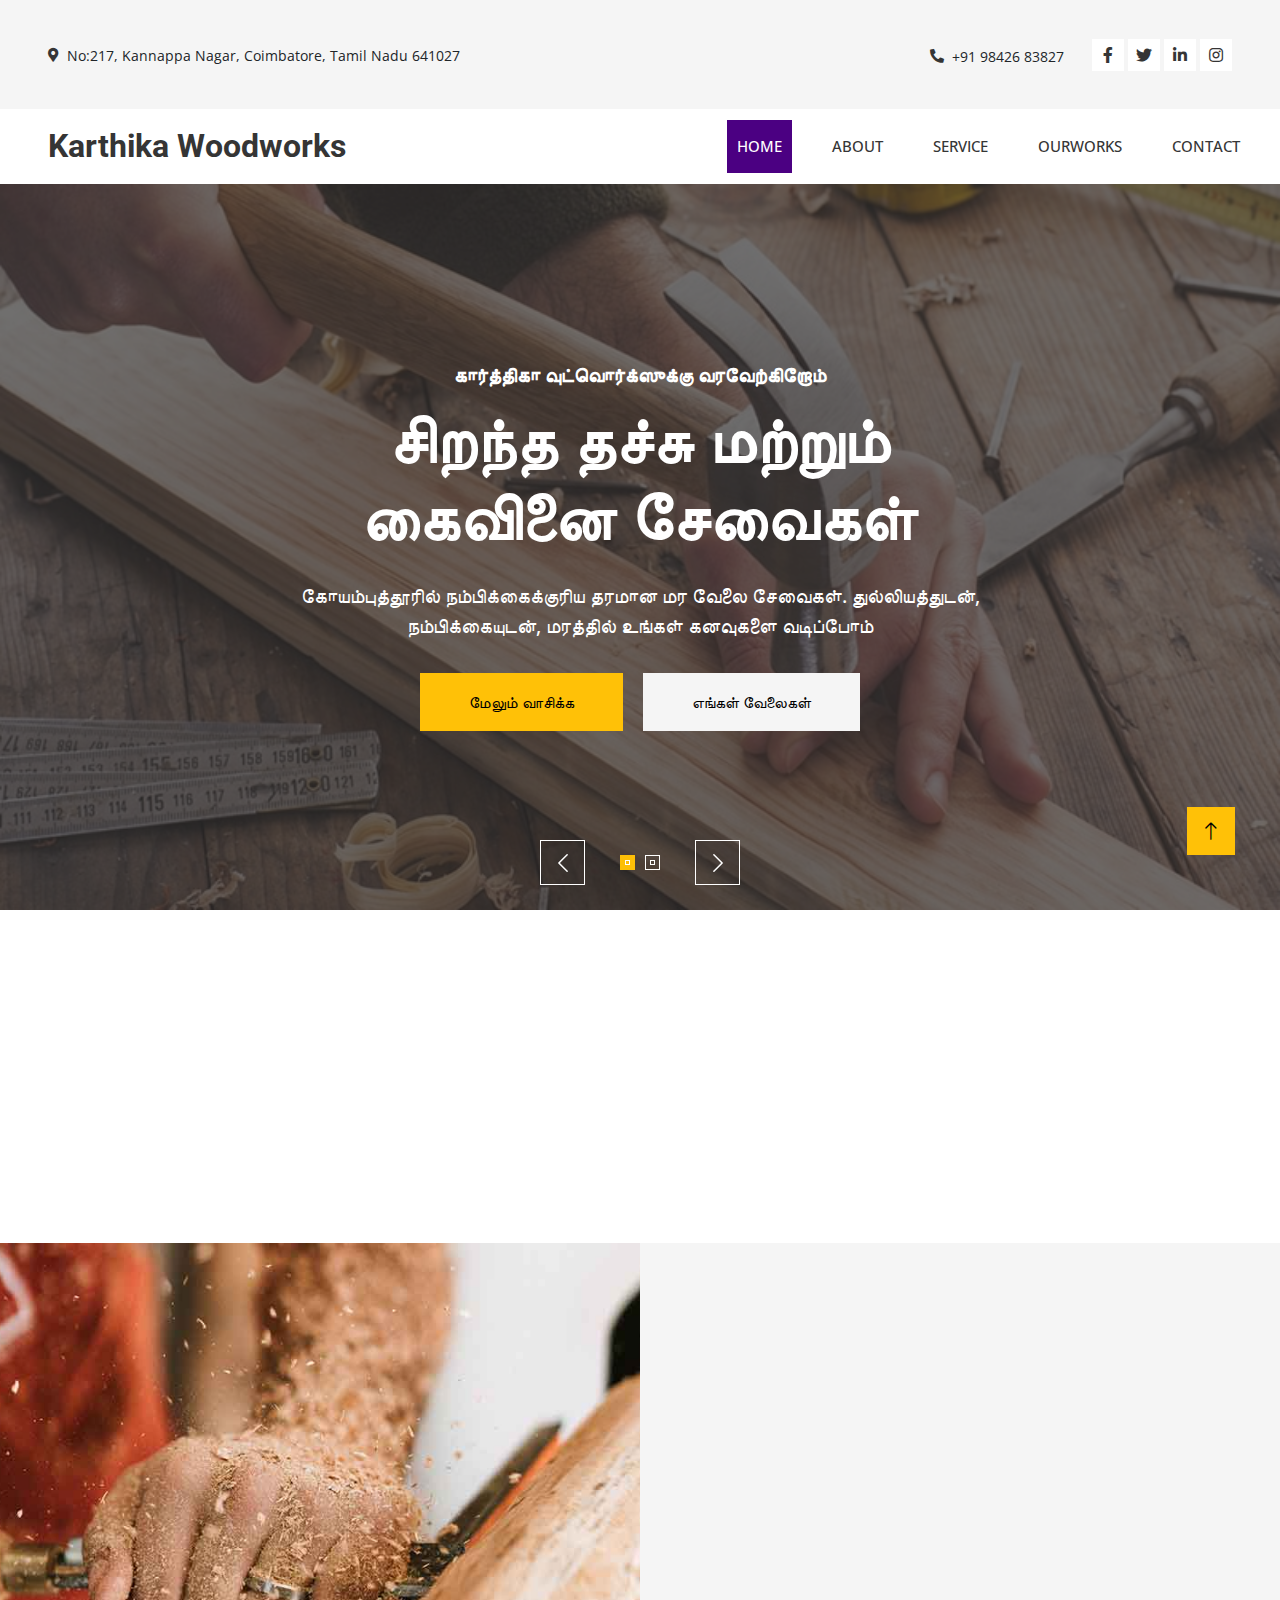
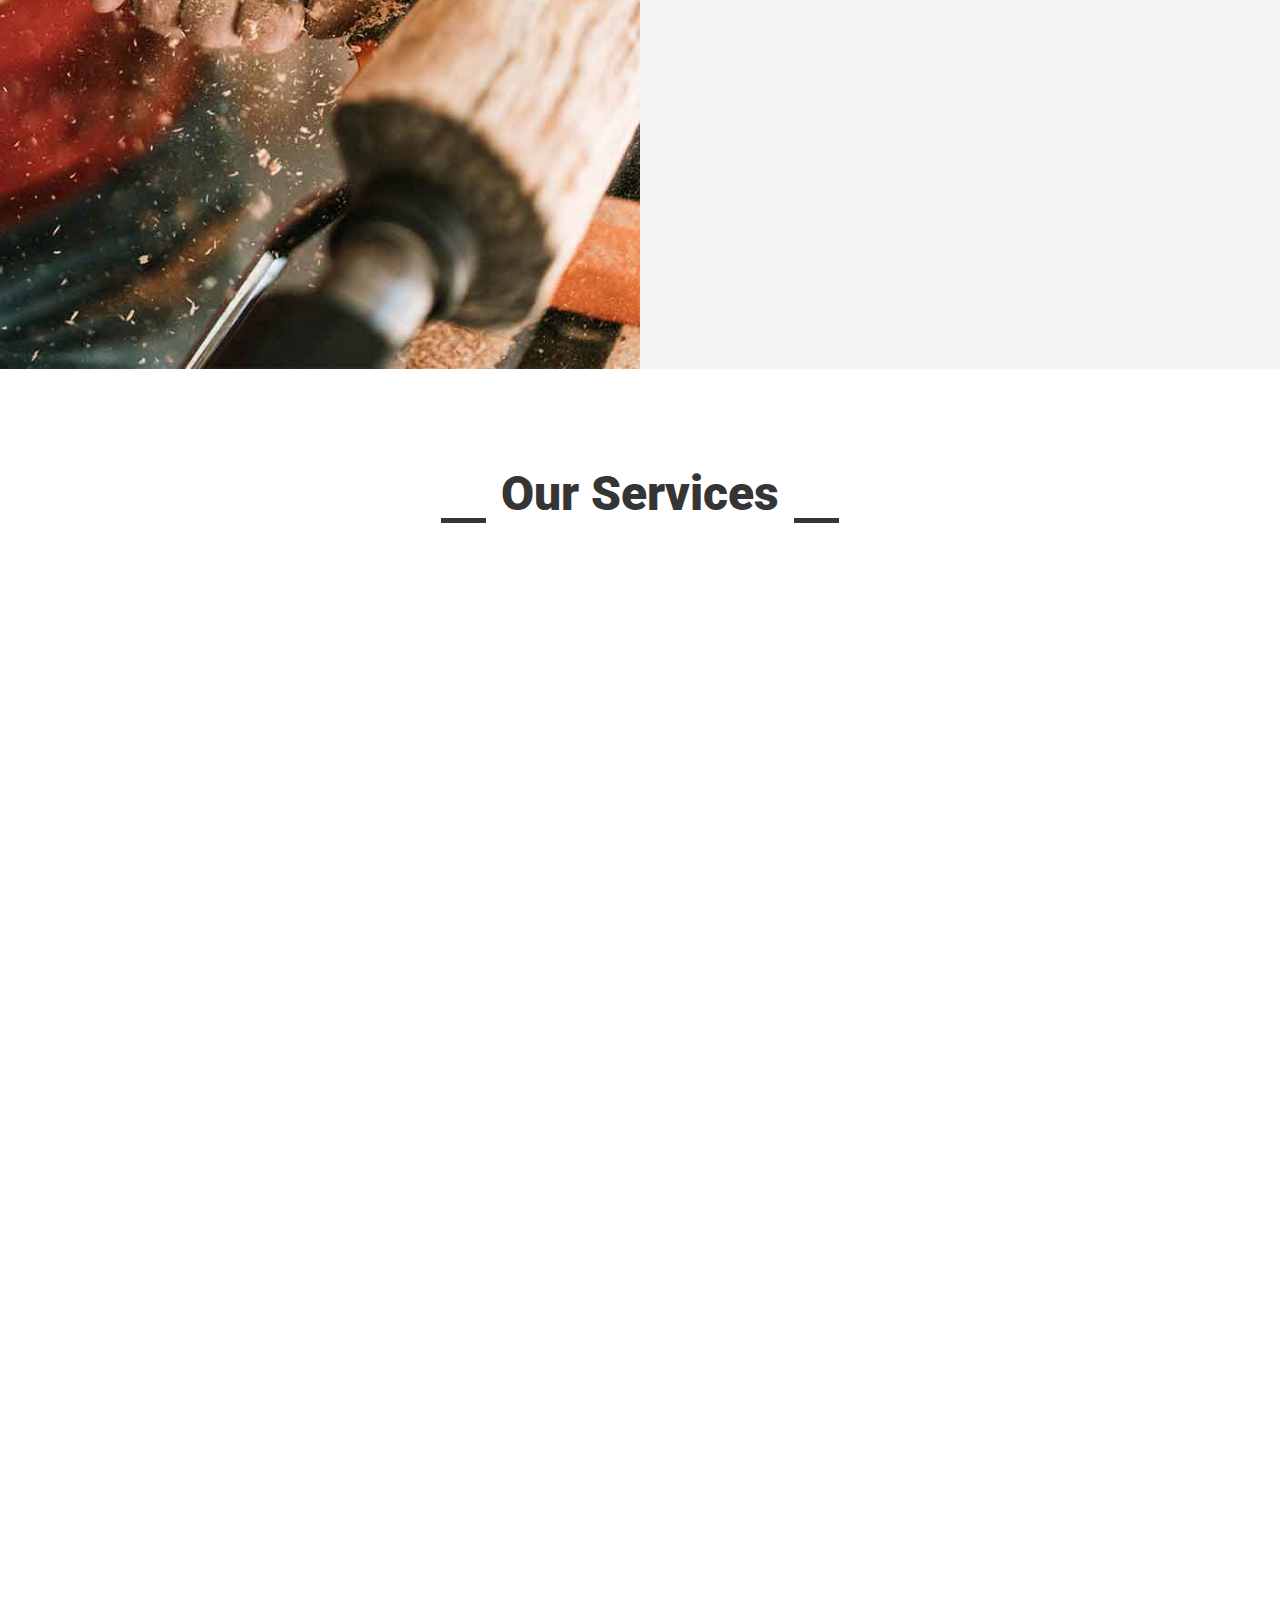
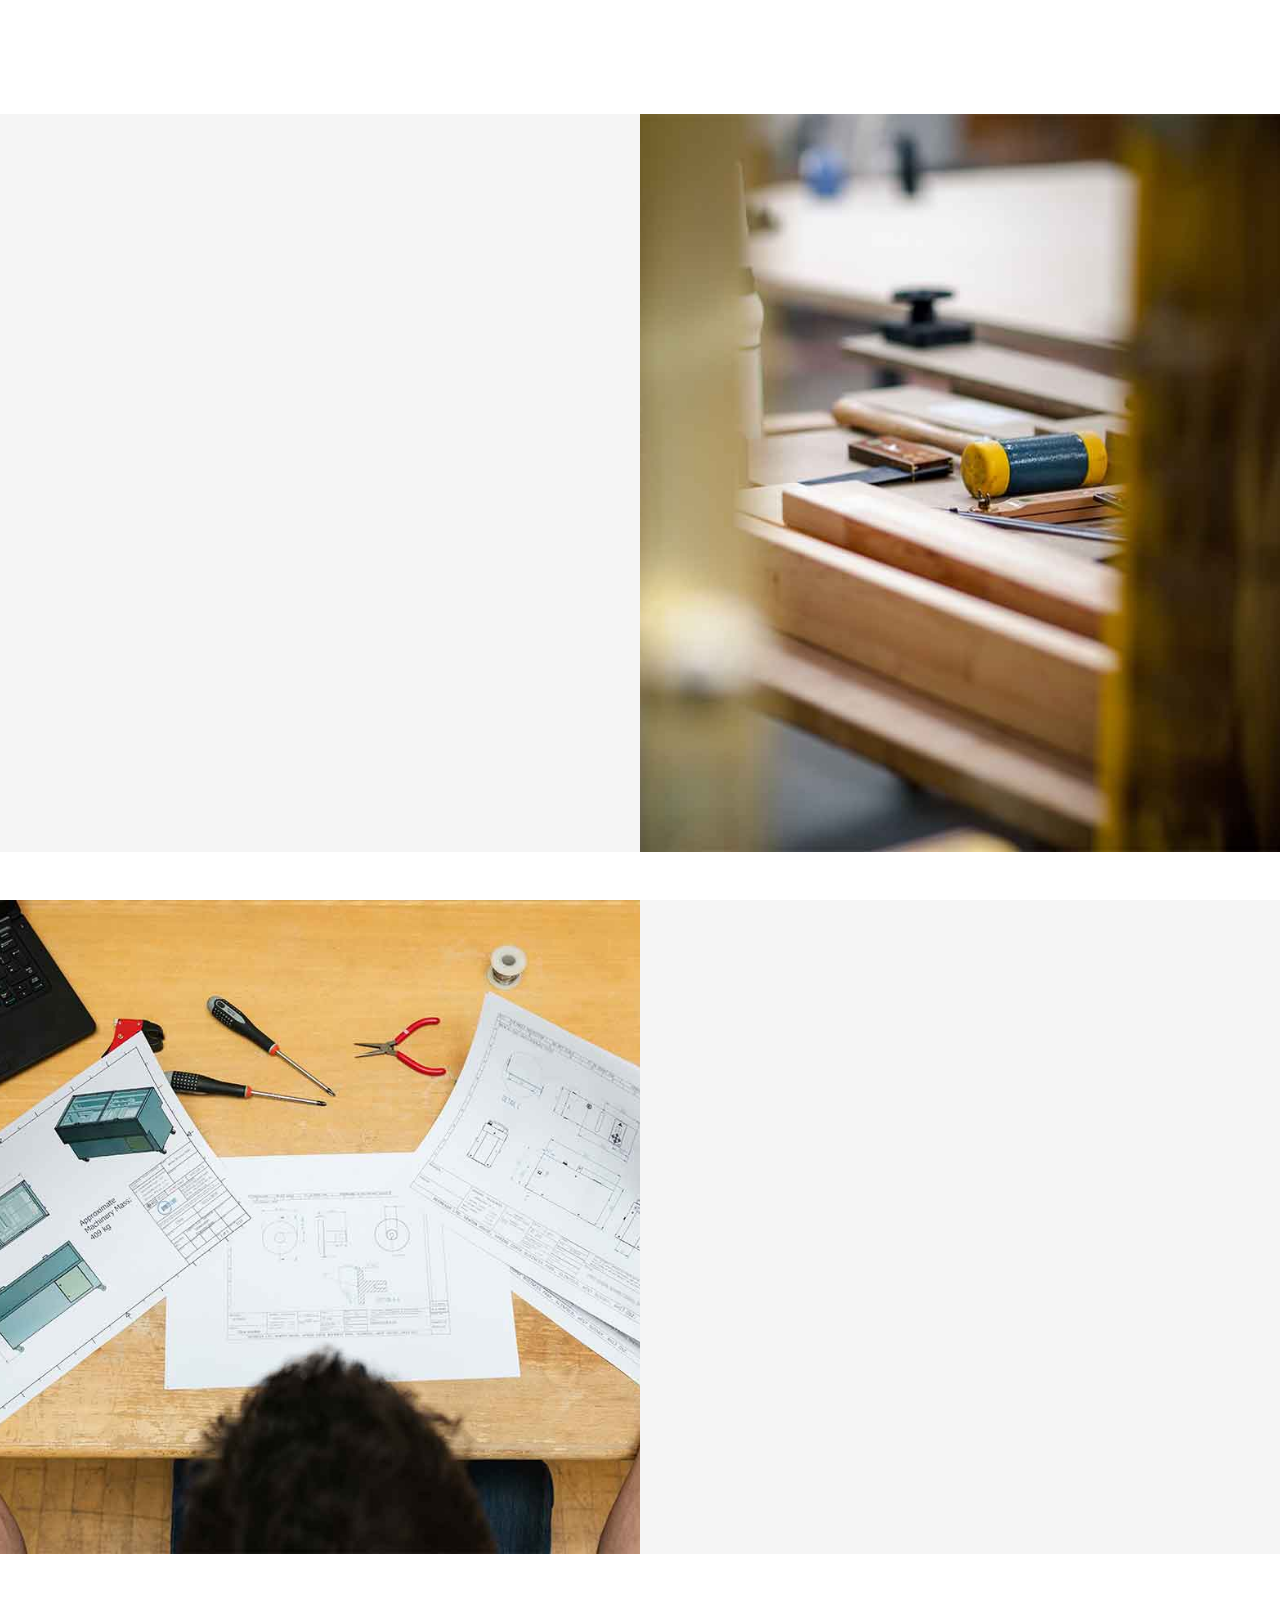
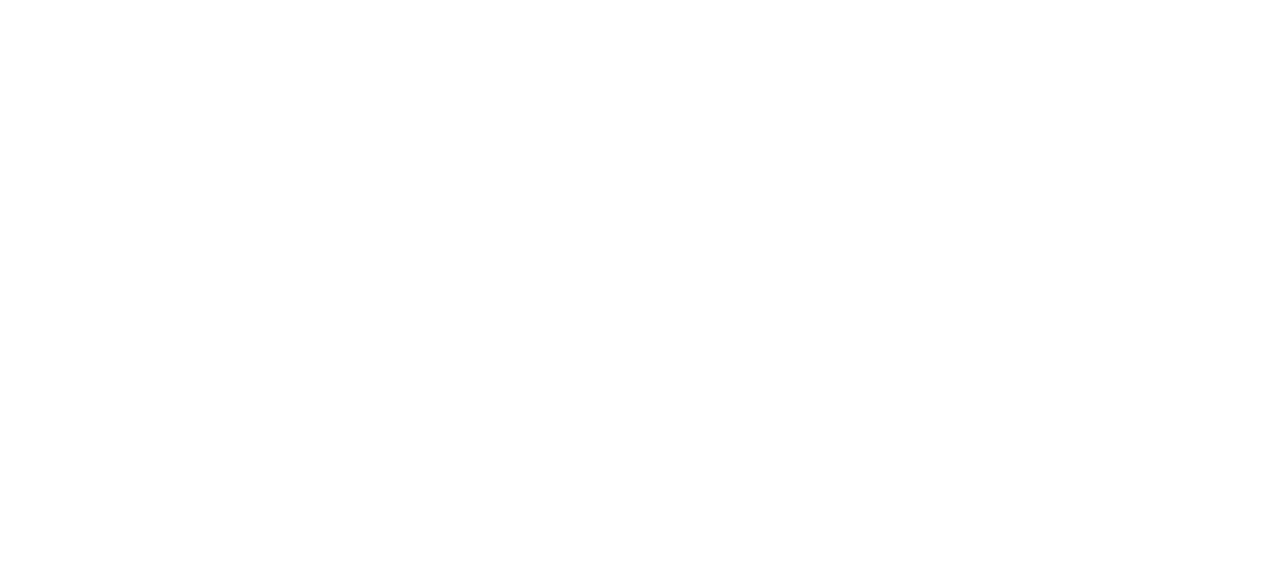
<file: index.html>
<!DOCTYPE html>
<html lang="en">

<head>
    <meta charset="utf-8">
    <title>Karthika Woodworks</title>
    <meta content="width=device-width, initial-scale=1.0" name="viewport">
    <meta content="" name="keywords">
    <meta content="" name="description">

    <!-- Favicon -->
    <link href="img/favicon.ico" rel="icon">

    <!-- Google Web Fonts -->
    <link rel="preconnect" href="https://fonts.googleapis.com">
    <link rel="preconnect" href="https://fonts.gstatic.com" crossorigin>
    <link href="https://fonts.googleapis.com/css2?family=Open+Sans:wght@400;500&family=Roboto:wght@500;700;900&display=swap" rel="stylesheet"> 

    <!-- Icon Font Stylesheet -->
    <link href="https://cdnjs.cloudflare.com/ajax/libs/font-awesome/5.10.0/css/all.min.css" rel="stylesheet">
    <link href="https://cdn.jsdelivr.net/npm/bootstrap-icons@1.4.1/font/bootstrap-icons.css" rel="stylesheet">

    <!-- Libraries Stylesheet -->
    <link href="lib/animate/animate.min.css" rel="stylesheet">
    <link href="lib/owlcarousel/assets/owl.carousel.min.css" rel="stylesheet">
    <link href="lib/lightbox/css/lightbox.min.css" rel="stylesheet">

    <!-- Customized Bootstrap Stylesheet -->
    <link href="css/bootstrap.min.css" rel="stylesheet">

    <!-- Template Stylesheet -->
    <link href="css/style.css" rel="stylesheet">
</head>

<body>
    <!-- Spinner Start -->
    <div id="spinner" class="show bg-white position-fixed translate-middle w-100 vh-100 top-50 start-50 d-flex align-items-center justify-content-center">
        <div class="spinner-grow text-dark" style="width: 3rem; height: 3rem;" role="status">
            <span class="sr-only">Loading...</span>
        </div>
    </div>
    <!-- Spinner End -->


    <!-- Topbar Start -->
    <div class="container-fluid bg-light p-0">
        <div class="row gx-0 d-none d-lg-flex">
            <div class="col-lg-7 px-5 text-start">
                <div class="h-100 d-inline-flex align-items-center py-3 me-4">
                    <small class="fa fa-map-marker-alt text-dark me-2"></small>
                    <a href="https://www.google.com/maps/place/https://www.google.com/maps/dir//Karthika+Woodworks,+No:217,+Kannappa+Nagar+,+S.P+Kannuchamy+Street,+PO,+Rathinapuri,+Coimbatore,+Tamil+Nadu+641027/@11.0362035,76.9167203,14z/data=!4m8!4m7!1m0!1m5!1m1!1s0x3ba85969244a4f0f:0x77ee40db76d790e4!2m2!1d76.9548291!2d11.0362035?entry=ttu&g_ep=EgoyMDI1MDYyMy4yIKXMDSoASAFQAw%3D%3D/@LAT,LONG,17z" target="_blank" style="color: #212529;"><small>No:217, Kannappa Nagar, Coimbatore, Tamil Nadu 641027</small></a>
                </div>
                <div class="h-100 d-inline-flex align-items-center py-3">
                    <small class="far fa-clock text-dark me-2"></small>
                    <small>All-days-open : 08.00 AM - 09.00 PM</small>
                </div>
            </div>
            <div class="col-lg-5 px-5 text-end">
                <div class="h-100 d-inline-flex align-items-center py-3 me-4">
                    <small class="fa fa-phone-alt text-dark me-2"></small>
                   <a href="tel:+9198426 83827" style="color:#212529;"><small>+91 98426 83827</small></a>
                </div>
                <div class="h-100 d-inline-flex align-items-center">
                    <a class="btn btn-sm-square bg-white text-dark me-1" href="https://www.facebook.com/FreeWebsiteCode/"><i class="fab fa-facebook-f"></i></a>
                    <a class="btn btn-sm-square bg-white text-dark me-1" href="https://www.youtube.com/channel/UC9HlQRmKgG3jeVD_fBxj1Pw/videos"><i class="fab fa-twitter"></i></a>
                    <a class="btn btn-sm-square bg-white text-dark me-1" href="https://www.youtube.com/channel/UC9HlQRmKgG3jeVD_fBxj1Pw/videos"><i class="fab fa-linkedin-in"></i></a>
                    <a class="btn btn-sm-square bg-white text-dark me-0" href="https://www.youtube.com/channel/UC9HlQRmKgG3jeVD_fBxj1Pw/videos"><i class="fab fa-instagram"></i></a>
                </div>
            </div>
        </div>
    </div>
    <!-- Topbar End -->


    <!-- Navbar Start -->
    <nav class="navbar navbar-expand-lg bg-white navbar-light sticky-top p-0">
        <a href="index.html" class="navbar-brand d-flex align-items-center px-4 px-lg-5">
            <h2 class="m-0 text-dark">Karthika Woodworks</h2>
        </a>
        <button type="button" class="navbar-toggler me-4" data-bs-toggle="collapse" data-bs-target="#navbarCollapse">
            <span class="navbar-toggler-icon"></span>
        </button>
        <div class="collapse navbar-collapse" id="navbarCollapse">
            <div class="navbar-nav ms-auto p-4 p-lg-0">
                <a href="index.html" class="nav-item nav-link active">Home</a>
                <a href="about.html" class="nav-item nav-link">About</a>
                <a href="service.html" class="nav-item nav-link">Service</a>
                <a href="ourWorks.html" class="nav-item nav-link">OurWorks</a>
                <!-- <a href="project.html" class="nav-item nav-link">Project</a>
                <div class="nav-item dropdown">
                    <a href="#" class="nav-link dropdown-toggle" data-bs-toggle="dropdown">Pages</a>
                    <div class="dropdown-menu fade-up m-0">
                        <a href="feature.html" class="dropdown-item">Feature</a>
                        <a href="quote.html" class="dropdown-item">Free Quote</a>
                        <a href="team.html" class="dropdown-item">Our Team</a>
                        <a href="testimonial.html" class="dropdown-item">Testimonial</a>
                        <a href="404.html" class="dropdown-item">404 Page</a>
                    </div>
                </div> -->
                <a href="contact.html" class="nav-item nav-link">Contact</a>
            </div>
            <!-- <a href="" class="btn btn-warning py-4 px-lg-5 d-none d-lg-block">Get A Quote<i class="fa fa-arrow-right ms-3"></i></a> -->
        </div>
    </nav>
    <!-- Navbar End -->


    <!-- Carousel Start -->
    <div class="container-fluid p-0 pb-5">
        <div class="owl-carousel header-carousel position-relative">
            <div class="owl-carousel-item position-relative">
                <img class="img-fluid" src="img/carousel-1.jpg" alt="">
                <div class="position-absolute top-0 start-0 w-100 h-100 d-flex align-items-center" style="background: rgba(53, 53, 53, .7);">
                    <div class="container">
                        <div class="row justify-content-center">
                            <div class="col-12 col-lg-8 text-center">
                                <h5 class="text-white text-uppercase mb-3 animated slideInDown">கார்த்திகா வுட்வொர்க்ஸுக்கு வரவேற்கிறோம்</h5>
                                <h1 class="display-3 text-white animated slideInDown mb-4">சிறந்த தச்சு மற்றும் கைவினை சேவைகள்</h1>
                                <p class="fs-5 fw-medium text-white mb-4 pb-2">
                                                    கோயம்புத்தூரில் நம்பிக்கைக்குரிய தரமான மர வேலை சேவைகள்.
                                                    துல்லியத்துடன், நம்பிக்கையுடன், மரத்தில் உங்கள் கனவுகளை வடிப்போம்</p>
                                <a href="about.html" class="btn btn-warning py-md-3 px-md-5 me-3 animated slideInLeft">மேலும் வாசிக்க</a>
                                <a href="ourWorks.html" class="btn btn-light py-md-3 px-md-5 animated slideInRight">எங்கள் வேலைகள்</a>
                            </div>
                        </div>
                    </div>
                </div>
            </div>
            <div class="owl-carousel-item position-relative">
                <img class="img-fluid" src="img/carousel-2.jpg" alt="">
                <div class="position-absolute top-0 start-0 w-100 h-100 d-flex align-items-center" style="background: rgba(53, 53, 53, .7);">
                    <div class="container">
                        <div class="row justify-content-center">
                            <div class="col-12 col-lg-8 text-center">
                                <h5 class="text-white text-uppercase mb-3 animated slideInDown">Welcome To Karthika Woodworks</h5>
                                <h1 class="display-3 text-white animated slideInDown mb-4">Best Carpenter & Craftsman Services</h1>
                                <p class="fs-5 fw-medium text-white mb-4 pb-2">Your trusted destination for quality woodwork in Coimbatore.
                                                    Crafting beautiful spaces with precision, passion, and tradition.
                                                    </p>
                                <a href="about.html" class="btn btn-warning py-md-3 px-md-5 me-3 animated slideInLeft">Read More</a>
                                <a href="ourWorks.html" class="btn btn-light py-md-3 px-md-5 animated slideInRight">Our Works</a>
                            </div>
                        </div>
                    </div>
                </div>
            </div>
            <!-- <div class="owl-carousel-item position-relative">
                <img class="img-fluid" src="img/carousel-3.jpg" alt="">
                <div class="position-absolute top-0 start-0 w-100 h-100 d-flex align-items-center" style="background: rgba(53, 53, 53, .7);">
                    <div class="container">
                        <div class="row justify-content-center">
                            <div class="col-12 col-lg-8 text-center">
                                <h5 class="text-white text-uppercase mb-3 animated slideInDown">Welcome To Karthika Woodworks</h5>
                                <h1 class="display-3 text-white animated slideInDown mb-4">Best Carpenter & Craftsman Services</h1>
                                <p class="fs-5 fw-medium text-white mb-4 pb-2"></p>
                                <a href="" class="btn btn-warning py-md-3 px-md-5 me-3 animated slideInLeft">Read More</a>
                                <a href="ourWorks.html" class="btn btn-light py-md-3 px-md-5 animated slideInRight">Our Works</a>
                            </div>
                        </div>
                    </div>
                </div>
            </div> -->
        </div>
    </div>
    <!-- Carousel End -->


    <!-- Feature Start -->
    <div class="container-xxl py-5">
        <div class="container">
            <div class="row g-5">
                <div class="col-md-6 col-lg-3 wow fadeIn" data-wow-delay="0.1s">
                    <div class="d-flex align-items-center justify-content-between mb-2">
                        <div class="d-flex align-items-center justify-content-center bg-light" style="width: 60px; height: 60px;">
                            <i class="fa fa-user-check fa-2x text-dark"></i>
                        </div>
                        <h1 class="display-1 text-info mb-0">01</h1>
                    </div>
                    <h5>Creative Designers</h5>
                </div>
                <div class="col-md-6 col-lg-3 wow fadeIn" data-wow-delay="0.3s">
                    <div class="d-flex align-items-center justify-content-between mb-2">
                        <div class="d-flex align-items-center justify-content-center bg-light" style="width: 60px; height: 60px;">
                            <i class="fa fa-check fa-2x text-dark"></i>
                        </div>
                        <h1 class="display-1 text-info mb-0">02</h1>
                    </div>
                    <h5>Quality Products</h5>
                </div>
                <div class="col-md-6 col-lg-3 wow fadeIn" data-wow-delay="0.5s">
                    <div class="d-flex align-items-center justify-content-between mb-2">
                        <div class="d-flex align-items-center justify-content-center bg-light" style="width: 60px; height: 60px;">
                            <i class="fa fa-drafting-compass fa-2x text-dark"></i>
                        </div>
                        <h1 class="display-1 text-info mb-0">03</h1>
                    </div>
                    <h5>Free Consultation</h5>
                </div>
                <div class="col-md-6 col-lg-3 wow fadeIn" data-wow-delay="0.7s">
                    <div class="d-flex align-items-center justify-content-between mb-2">
                        <div class="d-flex align-items-center justify-content-center bg-light" style="width: 60px; height: 60px;">
                            <i class="fa fa-headphones fa-2x text-dark"></i>
                        </div>
                        <h1 class="display-1 text-info mb-0">04</h1>
                    </div>
                    <h5>Customer Support</h5>
                </div>
            </div>
        </div>
    </div>
    <!-- Feature Start -->



    
    <!-- About Start -->
     <div class="container-fluid bg-light overflow-hidden my-5 px-lg-0">
    <div class="container about px-lg-0">
        <div class="row g-0 mx-lg-0">
            <div class="col-lg-6 ps-lg-0" style="min-height: 400px;">
                <div class="position-relative h-100">
                    <img class="position-absolute img-fluid w-100 h-100" src="img/about.jpg" style="object-fit: cover;" alt="">
                </div>
            </div>
            <div class="col-lg-6 about-text py-5 wow fadeIn" data-wow-delay="0.5s">
                <div class="p-lg-5 pe-lg-0">
                    <div class="section-title text-start d-flex justify-content-between align-items-center">
                        <h1 class="display-5 mb-4">About Us</h1>
                        <button onclick="toggleLanguage()" class="btn btn-outline-dark btn-sm">Swipe Language</button>
                    </div>

                    <!-- Tamil Content -->
                    <div id="about-tamil">
                        <p class="mb-4 pb-2">
                            கார்த்திகா வுட்வொர்க்ஸ் - கோயம்புத்தூரில் உங்கள் நம்பகமான மரவேலை நிபுணர்கள்! தச்சு வேலை, இணைப்பு வேலை மற்றும் அலமாரி தயாரித்தல் உள்ளிட்ட பல்வேறு வகையான மரவேலை சேவைகளை நாங்கள் வழங்குகிறோம். மரச்சட்டகங்களை உருவாக்குதல், கட்டமைப்புகளை சரிசெய்தல் மற்றும் சாதனங்களை நிறுவுதல் முதல் அழகான தனிப்பயன் தளபாடங்கள் மற்றும் சேமிப்பு தீர்வுகளை உருவாக்குதல் வரை, ஒவ்வொரு திட்டத்திற்கும் கைவினைத்திறனை நாங்கள் கொண்டு வருகிறோம். எங்கள் திறமையான கைவினைஞர்கள் உங்கள் மர படைப்புகளை மேம்படுத்தவும் பாதுகாக்கவும் துல்லியமான ஆலை வேலைப்பாடு மற்றும் முடித்தலுடன் சிறப்பு மரவேலைப்பாடு மற்றும் மரவேலை சேவைகளையும் வழங்குகிறார்கள். உங்கள் மரவேலை யோசனைகளை உயிர்ப்பிக்க நாங்கள் உங்களுக்கு உதவுவோம்
                        </p>
                    </div>

                    <!-- English Content -->
                    <div id="about-english" style="display: none;">
                        <p class="mb-4 pb-2">
                            At Karthika WoodWorks, we blend traditional craftsmanship with modern techniques to deliver exceptional woodworking solutions in Coimbatore. With years of hands-on experience, our team of skilled artisans specializes in custom carpentry, joinery, cabinet making, and precision millwork.

Whether it’s crafting elegant furniture, building strong wooden frameworks, repairing structures, or creating tailored storage solutions, we approach each project with care, precision, and a commitment to quality. Our expertise extends to decorative wood carving, detailed woodturning, and professional finishing, ensuring your woodwork stands the test of time—both in beauty and durability.

We take pride in turning your ideas into finely crafted pieces that add character and functionality to your space. From homes to commercial spaces, Karthika WoodWorks is your trusted partner for all things wood.
                        </p>
                    </div>

                    <div class="row g-4 mb-4 pb-2">
                        <div class="col-sm-6 wow fadeIn" data-wow-delay="0.1s">
                            <div class="d-flex align-items-center">
                                <div class="d-flex flex-shrink-0 align-items-center justify-content-center bg-white" style="width: 60px; height: 60px;">
                                    <i class="fa fa-users fa-2x text-dark"></i>
                                </div>
                                <div class="ms-3">
                                    <h2 class="text-dark mb-1" data-toggle="counter-up">1234</h2>
                                    <p class="fw-medium mb-0">Happy Clients</p>
                                </div>
                            </div>
                        </div>
                        <div class="col-sm-6 wow fadeIn" data-wow-delay="0.3s">
                            <div class="d-flex align-items-center">
                                <div class="d-flex flex-shrink-0 align-items-center justify-content-center bg-white" style="width: 60px; height: 60px;">
                                    <i class="fa fa-check fa-2x text-dark"></i>
                                </div>
                                <div class="ms-3">
                                    <h2 class="text-dark mb-1" data-toggle="counter-up">1234</h2>
                                    <p class="fw-medium mb-0">Projects Done</p>
                                </div>
                            </div>
                        </div>
                    </div>
                    <a href="contact.html" class="btn btn-primary py-3 px-5">Contact Us</a>
                </div>
            </div>
        </div>
    </div>
</div>



<script>
  function toggleLanguage() {
    var tamil = document.getElementById("about-tamil");
    var english = document.getElementById("about-english");

    if (tamil.style.display === "none") {
      tamil.style.display = "block";
      english.style.display = "none";
    } else {
      tamil.style.display = "none";
      english.style.display = "block";
    }
  }
</script>

<!-- About End -->


    <!-- Service Start -->
    <div class="container-xxl py-5">
        <div class="container">
            <div class="section-title text-center">
                <h1 class="display-5 mb-5">Our Services</h1>
            </div>
            <div class="row g-4">
                <div class="col-md-6 col-lg-4 wow fadeInUp" data-wow-delay="0.1s">
                    <div class="service-item">
                        <div class="overflow-hidden">
                            <img class="img-fluid" src="img/General Carpentry.jpg" alt="">
                        </div>
                        <div class="p-4 text-center border border-5 border-light border-top-0">
                            <h4 class="mb-3">General Carpentry</h4>
                            <p>We offer expert carpentry services including wooden framework construction, structural repairs, door/window installations, and custom-built fittings tailored to your space.</p>
                            <a class="fw-medium" href="">Read More<i class="fa fa-arrow-right ms-2"></i></a>
                        </div>
                    </div>
                </div>
                <div class="col-md-6 col-lg-4 wow fadeInUp" data-wow-delay="0.3s">
                    <div class="service-item">
                        <div class="overflow-hidden">
                            <img class="img-fluid" src="img/cabinets.jpg" alt="">
                        </div>
                        <div class="p-4 text-center border border-5 border-light border-top-0">
                            <h4 class="mb-3">Cabinets Making</h4>
                            <p>We craft bespoke wooden cabinets—beautifully built for maximum durability, seamless fit, and timeless elegance.</p>
                            <a class="fw-medium" href="">Read More<i class="fa fa-arrow-right ms-2"></i></a>
                        </div>
                    </div>
                </div>
                <div class="col-md-6 col-lg-4 wow fadeInUp" data-wow-delay="0.5s">
                    <div class="service-item">
                        <div class="overflow-hidden">
                            <img class="img-fluid" src="img/building wooden frameworks .jpg" alt="">
                        </div>
                        <div class="p-4 text-center border border-5 border-light border-top-0">
                            <h4 class="mb-3">BuildingWooden Frameworks</h4>
                            <p>We construct sturdy and precise wooden frameworks to lay strong foundations and support the structural integrity of your spaces.</p>
                            <a class="fw-medium" href="">Read More<i class="fa fa-arrow-right ms-2"></i></a>
                        </div>
                    </div>
                </div>
                <div class="col-md-6 col-lg-4 wow fadeInUp" data-wow-delay="0.1s">
                    <div class="service-item">
                        <div class="overflow-hidden">
                            <img class="img-fluid" src="img/repairing structures.jpg" alt="">
                        </div>
                        <div class="p-4 text-center border border-5 border-light border-top-0">
                            <h4 class="mb-3"> Repairing Structures </h4>
                            <p>A skilled Karthika Woodworks carpenter meticulously repairs a timber structure—reflecting our dedication to restoring wooden frameworks with traditional expertise and precision. </p>
                            <a class="fw-medium" href="">Read More<i class="fa fa-arrow-right ms-2"></i></a>
                        </div>
                    </div>
                </div>
                <div class="col-md-6 col-lg-4 wow fadeInUp" data-wow-delay="0.3s">
                    <div class="service-item">
                        <div class="overflow-hidden">
                            <img class="img-fluid" src="img/custom furniture.webp" alt="">
                        </div>
                        <div class="p-4 text-center border border-5 border-light border-top-0">
                            <h4 class="mb-3">Wooden Custom Furniture</h4>
                            <p>A beautifully handcrafted solid teak diwan, showcasing rich carvings that perfectly embody the artistry and elegance of our custom furniture offerings.</p>
                            <a class="fw-medium" href="">Read More<i class="fa fa-arrow-right ms-2"></i></a>
                        </div>
                    </div>
                </div>
                <div class="col-md-6 col-lg-4 wow fadeInUp" data-wow-delay="0.5s">
                    <div class="service-item">
                        <div class="overflow-hidden">
                            <img class="img-fluid" src="img/storage solution.jpg" alt="">
                        </div>
                        <div class="p-4 text-center border border-5 border-light border-top-0">
                            <h4 class="mb-3">Storage Solution</h4>
                            <p>A handcrafted Indian-style wooden storage cabinet, perfect for organizing essentials with charm and durability.</p>
                            <a class="fw-medium" href="">Read More<i class="fa fa-arrow-right ms-2"></i></a>
                        </div>
                    </div>
                </div>
            </div>
        </div>
    </div>
    <!-- Service End -->


    <!-- Feature Start -->
    <div class="container-fluid bg-light overflow-hidden my-5 px-lg-0">
        <div class="container feature px-lg-0">
            <div class="row g-0 mx-lg-0">
                <div class="col-lg-6 feature-text py-5 wow fadeIn" data-wow-delay="0.5s">
                    <div class="p-lg-5 ps-lg-0">
                        <div class="section-title text-start">
                            <h1 class="display-5 mb-4">Why Choose Us</h1>
                        </div>
                        <p class="mb-4 pb-2"><b>Expert Craftsmanship:</b> Our skilled artisans bring years of experience and passion to every project.<br>

                                               <b>Custom Solutions:</b> From furniture to fixtures, we tailor every design to match your style and space.<br>

                                                <b>Quality Materials:</b> We use only premium wood and durable finishes for long-lasting results.<br>

                                               <b>On-Time Delivery:</b> We value your time and always deliver on schedule.<br>

                                                <b>Affordable Pricing:</b> Get top-quality woodwork without breaking the budget.<br>

                                               <b>Trusted in Coimbatore:</b> A reputation built on trust, quality, and customer satisfaction.</p>
                        <div class="row g-4">
                            <div class="col-6">
                                <div class="d-flex align-items-center">
                                    <div class="d-flex flex-shrink-0 align-items-center justify-content-center bg-white" style="width: 60px; height: 60px;">
                                        <i class="fa fa-check fa-2x text-dark"></i>
                                    </div>
                                    <div class="ms-4">
                                        <p class="mb-2">Quality</p>
                                        <h5 class="mb-0">Services</h5>
                                    </div>
                                </div>
                            </div>
                            <div class="col-6">
                                <div class="d-flex align-items-center">
                                    <div class="d-flex flex-shrink-0 align-items-center justify-content-center bg-white" style="width: 60px; height: 60px;">
                                        <i class="fa fa-user-check fa-2x text-dark"></i>
                                    </div>
                                    <div class="ms-4">
                                        <p class="mb-2">Creative</p>
                                        <h5 class="mb-0">Designers</h5>
                                    </div>
                                </div>
                            </div>
                            <div class="col-6">
                                <div class="d-flex align-items-center">
                                    <div class="d-flex flex-shrink-0 align-items-center justify-content-center bg-white" style="width: 60px; height: 60px;">
                                        <i class="fa fa-drafting-compass fa-2x text-dark"></i>
                                    </div>
                                    <div class="ms-4">
                                        <p class="mb-2">Free</p>
                                        <h5 class="mb-0">Consultation</h5>
                                    </div>
                                </div>
                            </div>
                            <div class="col-6">
                                <div class="d-flex align-items-center">
                                    <div class="d-flex flex-shrink-0 align-items-center justify-content-center bg-white" style="width: 60px; height: 60px;">
                                        <i class="fa fa-headphones fa-2x text-dark"></i>
                                    </div>
                                    <div class="ms-4">
                                        <p class="mb-2">Customer</p>
                                        <h5 class="mb-0">Support</h5>
                                    </div>
                                </div>
                            </div>
                        </div>
                    </div>
                </div>
                <div class="col-lg-6 pe-lg-0" style="min-height: 400px;">
                    <div class="position-relative h-100">
                        <img class="position-absolute img-fluid w-100 h-100" src="img/feature.jpg" style="object-fit: cover;" alt="">
                    </div>
                </div>
            </div>
        </div>
    </div>
    <!-- Feature End -->


    <!-- Projects Start -->
    <!-- <div class="container-xxl py-5">
        <div class="container">
            <div class="section-title text-center">
                <h1 class="display-5 mb-5">Our Projects</h1>
            </div>
            <div class="row mt-n2 wow fadeInUp" data-wow-delay="0.3s">
                <div class="col-12 text-center">
                    <ul class="list-inline mb-5" id="portfolio-flters">
                        <li class="mx-2 active" data-filter="*">All</li>
                        <li class="mx-2" data-filter=".first">General Carpentry</li>
                        <li class="mx-2" data-filter=".second">Custom Carpentry</li>
                    </ul>
                </div>
            </div>
            <div class="row g-4 portfolio-container">
                <div class="col-lg-4 col-md-6 portfolio-item first wow fadeInUp" data-wow-delay="0.1s">
                    <div class="rounded overflow-hidden">
                        <div class="position-relative overflow-hidden">
                            <img class="img-fluid w-100" src="img/portfolio-1.jpg" alt="">
                            <div class="portfolio-overlay">
                                <a class="btn btn-square btn-outline-light mx-1" href="img/portfolio-1.jpg" data-lightbox="portfolio"><i class="fa fa-eye"></i></a>
                                <a class="btn btn-square btn-outline-light mx-1" href=""><i class="fa fa-link"></i></a>
                            </div>
                        </div>
                        <div class="border border-5 border-light border-top-0 p-4">
                            <p class="text-dark fw-medium mb-2">General Carpentry</p>
                            <h5 class="lh-base mb-0">Wooden Furniture Manufacturing And Remodeling</a>
                        </div>
                    </div>
                </div>
                <div class="col-lg-4 col-md-6 portfolio-item second wow fadeInUp" data-wow-delay="0.3s">
                    <div class="rounded overflow-hidden">
                        <div class="position-relative overflow-hidden">
                            <img class="img-fluid w-100" src="img/portfolio-2.jpg" alt="">
                            <div class="portfolio-overlay">
                                <a class="btn btn-square btn-outline-light mx-1" href="img/portfolio-2.jpg" data-lightbox="portfolio"><i class="fa fa-eye"></i></a>
                                <a class="btn btn-square btn-outline-light mx-1" href=""><i class="fa fa-link"></i></a>
                            </div>
                        </div>
                        <div class="border border-5 border-light border-top-0 p-4">
                            <p class="text-dark fw-medium mb-2">Custom Carpentry</p>
                            <h5 class="lh-base mb-0">Wooden Furniture Manufacturing And Remodeling</a>
                        </div>
                    </div>
                </div>
                <div class="col-lg-4 col-md-6 portfolio-item first wow fadeInUp" data-wow-delay="0.5s">
                    <div class="rounded overflow-hidden">
                        <div class="position-relative overflow-hidden">
                            <img class="img-fluid w-100" src="img/portfolio-3.jpg" alt="">
                            <div class="portfolio-overlay">
                                <a class="btn btn-square btn-outline-light mx-1" href="img/portfolio-3.jpg" data-lightbox="portfolio"><i class="fa fa-eye"></i></a>
                                <a class="btn btn-square btn-outline-light mx-1" href=""><i class="fa fa-link"></i></a>
                            </div>
                        </div>
                        <div class="border border-5 border-light border-top-0 p-4">
                            <p class="text-dark fw-medium mb-2">General Carpentry</p>
                            <h5 class="lh-base mb-0">Wooden Furniture Manufacturing And Remodeling</a>
                        </div>
                    </div>
                </div>
                <div class="col-lg-4 col-md-6 portfolio-item second wow fadeInUp" data-wow-delay="0.1s">
                    <div class="rounded overflow-hidden">
                        <div class="position-relative overflow-hidden">
                            <img class="img-fluid w-100" src="img/portfolio-4.jpg" alt="">
                            <div class="portfolio-overlay">
                                <a class="btn btn-square btn-outline-light mx-1" href="img/portfolio-4.jpg" data-lightbox="portfolio"><i class="fa fa-eye"></i></a>
                                <a class="btn btn-square btn-outline-light mx-1" href=""><i class="fa fa-link"></i></a>
                            </div>
                        </div>
                        <div class="border border-5 border-light border-top-0 p-4">
                            <p class="text-dark fw-medium mb-2">Custom Carpentry</p>
                            <h5 class="lh-base mb-0">Wooden Furniture Manufacturing And Remodeling</a>
                        </div>
                    </div>
                </div>
                <div class="col-lg-4 col-md-6 portfolio-item first wow fadeInUp" data-wow-delay="0.3s">
                    <div class="rounded overflow-hidden">
                        <div class="position-relative overflow-hidden">
                            <img class="img-fluid w-100" src="img/portfolio-5.jpg" alt="">
                            <div class="portfolio-overlay">
                                <a class="btn btn-square btn-outline-light mx-1" href="img/portfolio-5.jpg" data-lightbox="portfolio"><i class="fa fa-eye"></i></a>
                                <a class="btn btn-square btn-outline-light mx-1" href=""><i class="fa fa-link"></i></a>
                            </div>
                        </div>
                        <div class="border border-5 border-light border-top-0 p-4">
                            <p class="text-dark fw-medium mb-2">General Carpentry</p>
                            <h5 class="lh-base mb-0">Wooden Furniture Manufacturing And Remodeling</a>
                        </div>
                    </div>
                </div>
                <div class="col-lg-4 col-md-6 portfolio-item second wow fadeInUp" data-wow-delay="0.5s">
                    <div class="rounded overflow-hidden">
                        <div class="position-relative overflow-hidden">
                            <img class="img-fluid w-100" src="img/portfolio-6.jpg" alt="">
                            <div class="portfolio-overlay">
                                <a class="btn btn-square btn-outline-light mx-1" href="img/portfolio-6.jpg" data-lightbox="portfolio"><i class="fa fa-eye"></i></a>
                                <a class="btn btn-square btn-outline-light mx-1" href=""><i class="fa fa-link"></i></a>
                            </div>
                        </div>
                        <div class="border border-5 border-light border-top-0 p-4">
                            <p class="text-dark fw-medium mb-2">Custom Carpentry</p>
                            <h5 class="lh-base mb-0">Wooden Furniture Manufacturing And Remodeling</a>
                        </div>
                    </div>
                </div>
            </div>
        </div>
    </div> -->
    <!-- Projects End -->


    <!-- Quote Start -->
    <div class="container-fluid bg-light overflow-hidden my-5 px-lg-0">
        <div class="container quote px-lg-0">
            <div class="row g-0 mx-lg-0">
                <div class="col-lg-6 ps-lg-0" style="min-height: 400px;">
                    <div class="position-relative h-100">
                        <img class="position-absolute img-fluid w-100 h-100" src="img/quote.jpg" style="object-fit: cover;" alt="">
                    </div>
                </div>
                <div class="col-lg-6 quote-text py-5 wow fadeIn" data-wow-delay="0.5s">
                    <div class="p-lg-5 pe-lg-0">
                        <div class="section-title text-start">
                            <h1 class="display-5 mb-4">Booking Now</h1>
                        </div>
                        <p class="mb-4 pb-2">தொழில்முறை மரவேலைக்குச் சிறந்த தேர்வாக கார்த்திகா வுட்வொர்க்ஸுடன் இன்று உங்கள் சேவையை முன்பதிவு செய்து, நேரத்திற்கு ஏற்ப தரமான கைவினைத்திறனை பெறுங்கள்!</p>
                        <form>
                            <div class="row g-3">
                                <div class="col-12 col-sm-6">
                                    <input type="text" class="form-control border-0" placeholder="Your Name" style="height: 55px;">
                                </div>
                                <div class="col-12 col-sm-6">
                                    <input type="email" class="form-control border-0" placeholder="Your Email" style="height: 55px;">
                                </div>
                                <div class="col-12 col-sm-6">
                                    <input type="text" class="form-control border-0" placeholder="Your Mobile" style="height: 55px;">
                                </div>
                                <div class="col-12 col-sm-6">
                                    <select class="form-select border-0" style="height: 55px;">
                                        <option selected>Select A Service</option>
                                        <option value="1">General Carpentry Work</option>
                                        <option value="2">Cabinets Making</option>
                                        <option value="3">Building Wooden Frameworks</option>
                                        <option value="4">Repairing Structures</option>
                                        <option value="5">Wooden Custom Furniture</option>
                                        <option value="6">Storage Solution</option>
                                    </select>
                                </div>
                                <div class="col-12">
                                    <textarea class="form-control border-0" placeholder="Special Note"></textarea>
                                </div>
                                <div class="col-12">
                                    <button class="btn btn-warning w-100 py-3" type="submit">Submit</button>
                                </div>
                            </div>
                        </form>
                    </div>
                </div>
            </div>
        </div>
    </div>
    <!-- Quote End -->


    <!-- Team Start -->
    <!-- <div class="container-xxl py-5">
        <div class="container">
            <div class="section-title text-center">
                <h1 class="display-5 mb-5">Team Members</h1>
            </div>
            <div class="row g-4">
                <div class="col-lg-3 col-md-6 wow fadeInUp" data-wow-delay="0.1s">
                    <div class="team-item">
                        <div class="overflow-hidden position-relative">
                            <img class="img-fluid" src="img/team-1.jpg" alt="">
                            <div class="team-social">
                                <a class="btn btn-square" href=""><i class="fab fa-facebook-f"></i></a>
                                <a class="btn btn-square" href=""><i class="fab fa-twitter"></i></a>
                                <a class="btn btn-square" href=""><i class="fab fa-instagram"></i></a>
                            </div>
                        </div>
                        <div class="text-center border border-5 border-light border-top-0 p-4">
                            <h5 class="mb-0">Full Name</h5>
                            <small>Designation</small>
                        </div>
                    </div>
                </div>
                <div class="col-lg-3 col-md-6 wow fadeInUp" data-wow-delay="0.3s">
                    <div class="team-item">
                        <div class="overflow-hidden position-relative">
                            <img class="img-fluid" src="img/team-2.jpg" alt="">
                            <div class="team-social">
                                <a class="btn btn-square" href=""><i class="fab fa-facebook-f"></i></a>
                                <a class="btn btn-square" href=""><i class="fab fa-twitter"></i></a>
                                <a class="btn btn-square" href=""><i class="fab fa-instagram"></i></a>
                            </div>
                        </div>
                        <div class="text-center border border-5 border-light border-top-0 p-4">
                            <h5 class="mb-0">Full Name</h5>
                            <small>Designation</small>
                        </div>
                    </div>
                </div>
                <div class="col-lg-3 col-md-6 wow fadeInUp" data-wow-delay="0.5s">
                    <div class="team-item">
                        <div class="overflow-hidden position-relative">
                            <img class="img-fluid" src="img/team-3.jpg" alt="">
                            <div class="team-social">
                                <a class="btn btn-square" href=""><i class="fab fa-facebook-f"></i></a>
                                <a class="btn btn-square" href=""><i class="fab fa-twitter"></i></a>
                                <a class="btn btn-square" href=""><i class="fab fa-instagram"></i></a>
                            </div>
                        </div>
                        <div class="text-center border border-5 border-light border-top-0 p-4">
                            <h5 class="mb-0">Full Name</h5>
                            <small>Designation</small>
                        </div>
                    </div>
                </div>
                <div class="col-lg-3 col-md-6 wow fadeInUp" data-wow-delay="0.7s">
                    <div class="team-item">
                        <div class="overflow-hidden position-relative">
                            <img class="img-fluid" src="img/team-4.jpg" alt="">
                            <div class="team-social">
                                <a class="btn btn-square" href=""><i class="fab fa-facebook-f"></i></a>
                                <a class="btn btn-square" href=""><i class="fab fa-twitter"></i></a>
                                <a class="btn btn-square" href=""><i class="fab fa-instagram"></i></a>
                            </div>
                        </div>
                        <div class="text-center border border-5 border-light border-top-0 p-4">
                            <h5 class="mb-0">Full Name</h5>
                            <small>Designation</small>
                        </div>
                    </div>
                </div>
            </div>
        </div>
    </div> -->
    <!-- Team End -->


    <!-- Testimonial Start -->
    <!-- <div class="container-xxl py-5 wow fadeInUp" data-wow-delay="0.1s">
        <div class="container">
            <div class="section-title text-center">
                <h1 class="display-5 mb-5">Testimonial</h1>
            </div>
            <div class="owl-carousel testimonial-carousel">
                <div class="testimonial-item text-center">
                    <img class="img-fluid bg-light p-2 mx-auto mb-3" src="img/testimonial-1.jpg" style="width: 90px; height: 90px;">
                    <div class="testimonial-text text-center p-4">
                        <p>Clita clita tempor justo dolor ipsum amet kasd amet duo justo duo duo labore sed sed. Magna ut diam sit et amet stet eos sed clita erat magna elitr erat sit sit erat at rebum justo sea clita.</p>
                        <h5 class="mb-1">Client Name</h5>
                        <span class="fst-italic">Profession</span>
                    </div>
                </div>
                <div class="testimonial-item text-center">
                    <img class="img-fluid bg-light p-2 mx-auto mb-3" src="img/testimonial-2.jpg" style="width: 90px; height: 90px;">
                    <div class="testimonial-text text-center p-4">
                        <p>Clita clita tempor justo dolor ipsum amet kasd amet duo justo duo duo labore sed sed. Magna ut diam sit et amet stet eos sed clita erat magna elitr erat sit sit erat at rebum justo sea clita.</p>
                        <h5 class="mb-1">Client Name</h5>
                        <span class="fst-italic">Profession</span>
                    </div>
                </div>
                <div class="testimonial-item text-center">
                    <img class="img-fluid bg-light p-2 mx-auto mb-3" src="img/testimonial-3.jpg" style="width: 90px; height: 90px;">
                    <div class="testimonial-text text-center p-4">
                        <p>Clita clita tempor justo dolor ipsum amet kasd amet duo justo duo duo labore sed sed. Magna ut diam sit et amet stet eos sed clita erat magna elitr erat sit sit erat at rebum justo sea clita.</p>
                        <h5 class="mb-1">Client Name</h5>
                        <span class="fst-italic">Profession</span>
                    </div>
                </div>
            </div>
        </div>
    </div> -->
    <!-- Testimonial End -->

     <!-- Footer Start -->
    <div class="container-fluid bg-dark text-info footer mt-5 pt-5 wow fadeIn" data-wow-delay="0.1s">
        <div class="container py-5">
            <div class="row g-5">
                <div class="col-lg-3.5 col-md-6">
                    <h4 class="text-info mb-4">Address</h4>
                    <a href="https://www.google.com/maps/place/https://www.google.com/maps/dir//Karthika+Woodworks,+No:217,+Kannappa+Nagar+,+S.P+Kannuchamy+Street,+PO,+Rathinapuri,+Coimbatore,+Tamil+Nadu+641027/@11.0362035,76.9167203,14z/data=!4m8!4m7!1m0!1m5!1m1!1s0x3ba85969244a4f0f:0x77ee40db76d790e4!2m2!1d76.9548291!2d11.0362035?entry=ttu&g_ep=EgoyMDI1MDYyMy4yIKXMDSoASAFQAw%3D%3D/@LAT,LONG,17z" target="_blank" style="color:white;"><p class="mb-2"><i class="fa fa-map-marker-alt me-3"></i>No:217, Kannappa Nagar, Coimbatore, Tamil Nadu 641027</p></a>
                    <a href="tel:+9198426 83827" style="color: white;"><p class="mb-2"><i class="fa fa-phone-alt me-3"></i>+91 98426 83827</p></a>
                    <a href="mailto:karthikawoodworks217@gmail.com?subject=Woodwork%20Enquiry&body=Hello%2C%20I%20am%20interested%20in%20your%20services." style="color: white;"><p class="mb-2"><i class="fa fa-envelope me-3"></i>karthikawoodworks217@gmail.com</p></a>
                    <div class="d-flex pt-2">
                        <a class="btn btn-outline-light btn-social" href="https://www.youtube.com/channel/UC9HlQRmKgG3jeVD_fBxj1Pw/videos"><i class="fab fa-twitter"></i></a>
                        <a class="btn btn-outline-light btn-social" href="https://www.facebook.com/FreeWebsiteCode/"><i class="fab fa-facebook-f"></i></a>
                        <a class="btn btn-outline-light btn-social" href="https://www.youtube.com/channel/UC9HlQRmKgG3jeVD_fBxj1Pw/videos"><i class="fab fa-youtube"></i></a>
                        <a class="btn btn-outline-light btn-social" href="https://www.youtube.com/channel/UC9HlQRmKgG3jeVD_fBxj1Pw/videos"><i class="fab fa-linkedin-in"></i></a>
                    </div>
                </div>
                <div class="col-lg-3 col-md-6">
                    <h4 class="text-info mb-4">Services</h4>
                    <a class="btn btn-link" href="">General Carpentry and Custom</a>
                    <a class="btn btn-link" href="">Furniture Remodeling</a>
                    <a class="btn btn-link" href="">Wooden Floor</a>
                    <a class="btn btn-link" href="">Wooden Furniture and Custom </a>
                    <a class="btn btn-link" href="">Custom Carpentry</a>
                    <a class="btn btn-link" href="">Storage Solution</a>
                    <a class="btn btn-link" href="">Repairing Structures</a>
                    <a class="btn btn-link" href="">Cabinets Making</a>
                    <a class="btn btn-link" href="">BuildingWooden Frameworks</a>
                </div>
                 <!-- <div class="col-lg-3 col-md-6">
                    <h4 class="text-info mb-4">Services</h4>
                    <a class="btn btn-link" href="">Cabinets Making</a>
                    <a class="btn btn-link" href="">BuildingWooden Frameworks</a>
                    <a class="btn btn-link" href="">Repairing Structures</a>
                    <a class="btn btn-link" href="">Wooden Custom Furniture</a>
                    <a class="btn btn-link" href="">Storage Solution</a>
                </div> -->
                <div class="col-lg-3 col-md-6">
                    <h4 class="text-info mb-4">Quick Links</h4>
                    <a class="btn btn-link" href="about.html">About Us</a>
                    <a class="btn btn-link" href="contact.html">Contact Us</a>
                    <a class="btn btn-link" href="service.html">Our Services</a>
                    <!-- <a class="btn btn-link" href="">Terms & Condition</a>
                    <a class="btn btn-link" href="">Support</a> -->
                </div>
                <!-- <div class="col-lg-3 col-md-6">
                    <h4 class="text-info mb-4">Newsletter</h4>
                    <p>Dolor amet sit justo amet elitr clita ipsum elitr est.</p>
                    <div class="position-relative mx-auto" style="max-width: 400px;">
                        <input class="form-control border-0 w-100 py-3 ps-4 pe-5" type="text" placeholder="Your email">
                        <button type="button" class="btn btn-primary py-2 position-absolute top-0 end-0 mt-2 me-2">SignUp</button>
                    </div>
                </div> -->
            </div>
        </div>
        <div class="container">
            <div class="copyright">
                <div class="row">
                    <div class="col-md-6 text-center text-md-start mb-3 mb-md-0">
                        &copy; <a class="border-bottom" href="#">Karthika Woodworks</a>, All Right Reserved.
                    </div>
                    <div class="col-md-6 text-center text-md-end">
                        Designed By <a class="border-bottom" href="" target="_blank">Meenatchi</a>
                    </div>
                </div>
            </div>
        </div>
        <br>
    </div>
    <!-- Footer End -->

    
    <!-- Back to Top -->
    <a href="#" class="btn btn-lg btn-warning btn-lg-square rounded-0 back-to-top"><i class="bi bi-arrow-up"></i></a>


    <!-- JavaScript Libraries -->
    <script src="https://code.jquery.com/jquery-3.4.1.min.js"></script>
    <script src="https://cdn.jsdelivr.net/npm/bootstrap@5.0.0/dist/js/bootstrap.bundle.min.js"></script>
    <script src="lib/wow/wow.min.js"></script>
    <script src="lib/easing/easing.min.js"></script>
    <script src="lib/waypoints/waypoints.min.js"></script>
    <script src="lib/counterup/counterup.min.js"></script>
    <script src="lib/owlcarousel/owl.carousel.min.js"></script>
    <script src="lib/isotope/isotope.pkgd.min.js"></script>
    <script src="lib/lightbox/js/lightbox.min.js"></script>

    <!-- Template Javascript -->
    <script src="js/main.js"></script>
</body>

</html>
</file>
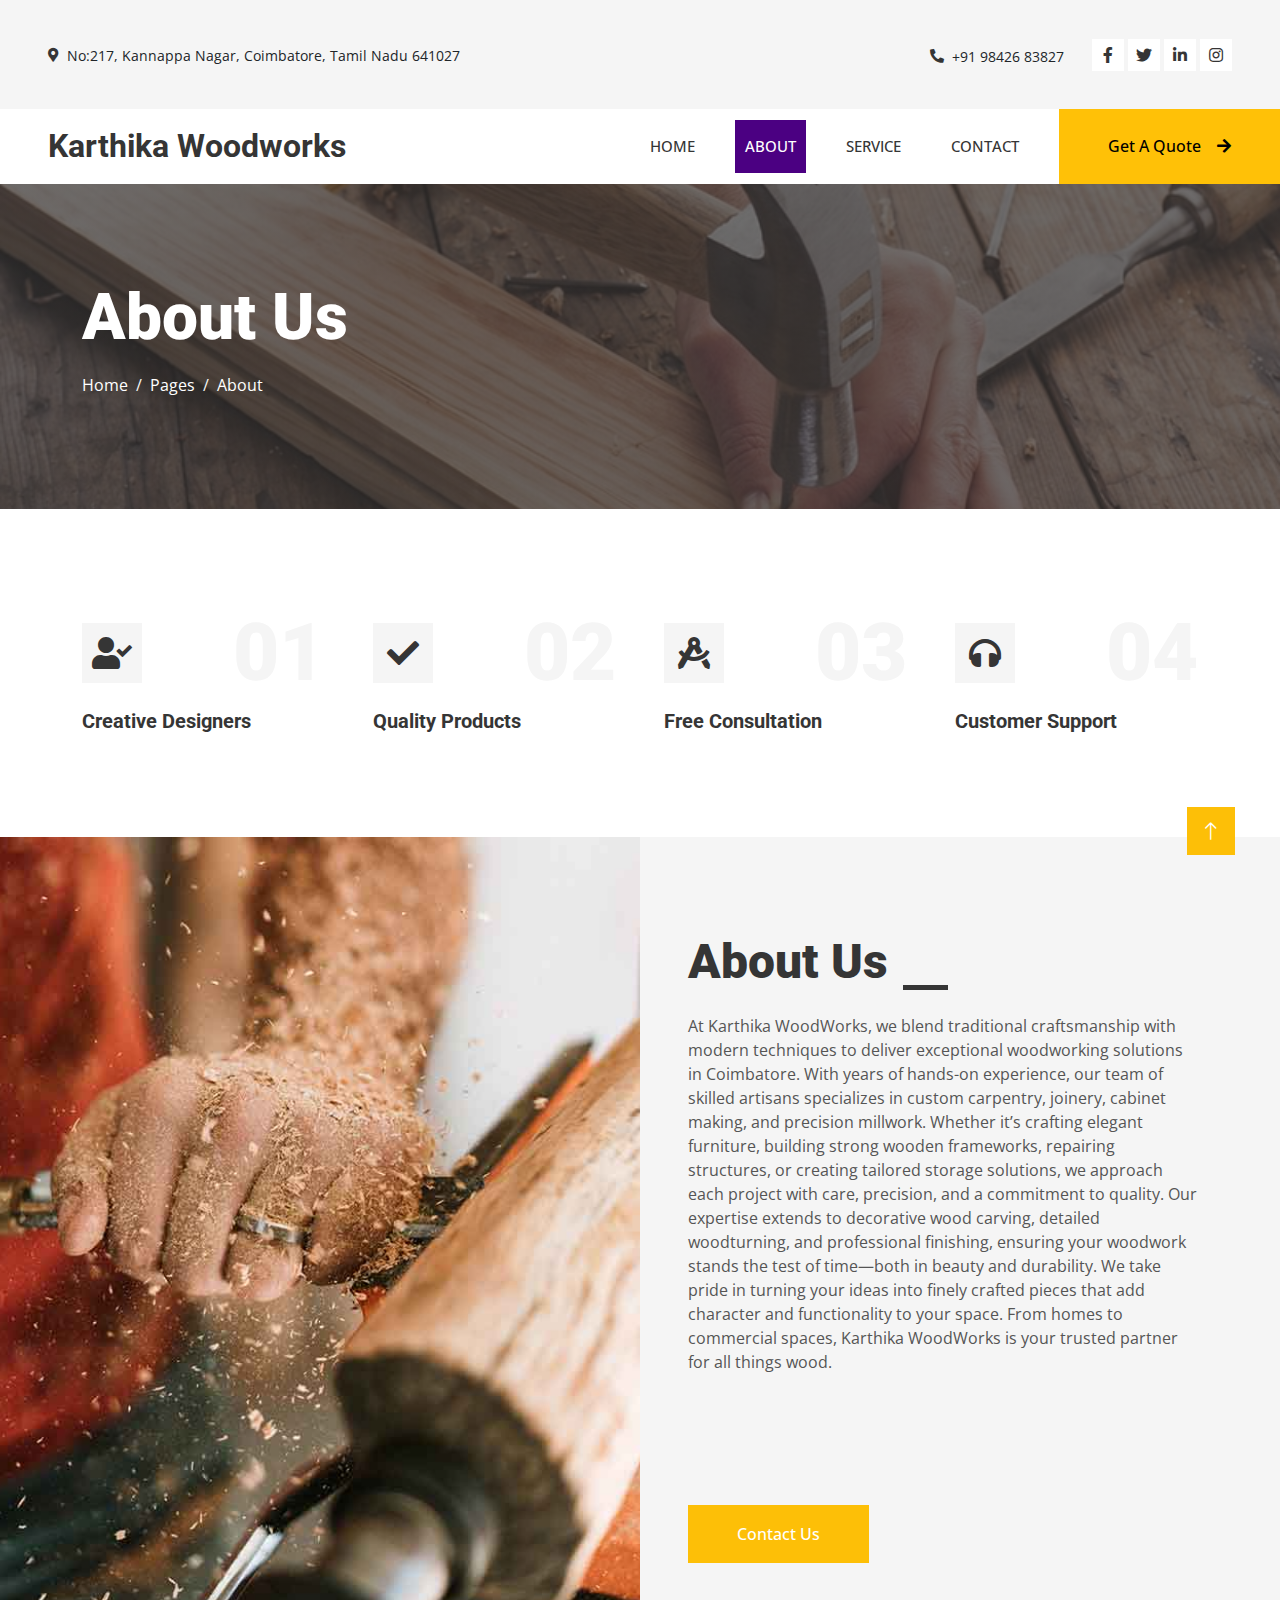
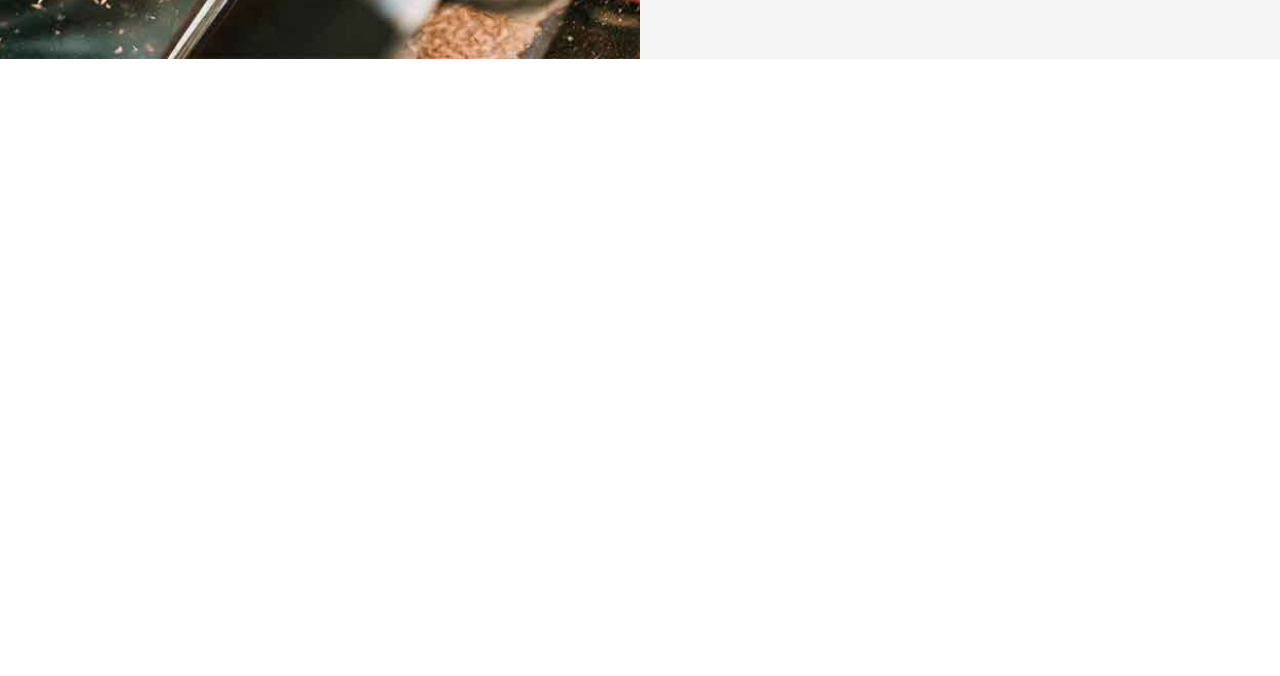
<file: about.html>
<!DOCTYPE html>
<html lang="en">

<head>
    <meta charset="utf-8">
    <title>Karthika Woodworks</title>
    <meta content="width=device-width, initial-scale=1.0" name="viewport">
    <meta content="" name="keywords">
    <meta content="" name="description">

    <!-- Favicon -->
    <link href="img/favicon.ico" rel="icon">

    <!-- Google Web Fonts -->
    <link rel="preconnect" href="https://fonts.googleapis.com">
    <link rel="preconnect" href="https://fonts.gstatic.com" crossorigin>
    <link href="https://fonts.googleapis.com/css2?family=Open+Sans:wght@400;500&family=Roboto:wght@500;700;900&display=swap" rel="stylesheet"> 

    <!-- Icon Font Stylesheet -->
    <link href="https://cdnjs.cloudflare.com/ajax/libs/font-awesome/5.10.0/css/all.min.css" rel="stylesheet">
    <link href="https://cdn.jsdelivr.net/npm/bootstrap-icons@1.4.1/font/bootstrap-icons.css" rel="stylesheet">

    <!-- Libraries Stylesheet -->
    <link href="lib/animate/animate.min.css" rel="stylesheet">
    <link href="lib/owlcarousel/assets/owl.carousel.min.css" rel="stylesheet">
    <link href="lib/lightbox/css/lightbox.min.css" rel="stylesheet">

    <!-- Customized Bootstrap Stylesheet -->
    <link href="css/bootstrap.min.css" rel="stylesheet">

    <!-- Template Stylesheet -->
    <link href="css/style.css" rel="stylesheet">
</head>

<body>
    <!-- Spinner Start -->
    <div id="spinner" class="show bg-white position-fixed translate-middle w-100 vh-100 top-50 start-50 d-flex align-items-center justify-content-center">
        <div class="spinner-grow text-dark" style="width: 3rem; height: 3rem;" role="status">
            <span class="sr-only">Loading...</span>
        </div>
    </div>
    <!-- Spinner End -->


    <!-- Topbar Start -->
    <div class="container-fluid bg-light p-0">
        <div class="row gx-0 d-none d-lg-flex">
            <div class="col-lg-7 px-5 text-start">
                <div class="h-100 d-inline-flex align-items-center py-3 me-4">
                    <small class="fa fa-map-marker-alt text-dark me-2"></small>
                    <a href="https://www.google.com/maps/place/https://www.google.com/maps/dir//Karthika+Woodworks,+No:217,+Kannappa+Nagar+,+S.P+Kannuchamy+Street,+PO,+Rathinapuri,+Coimbatore,+Tamil+Nadu+641027/@11.0362035,76.9167203,14z/data=!4m8!4m7!1m0!1m5!1m1!1s0x3ba85969244a4f0f:0x77ee40db76d790e4!2m2!1d76.9548291!2d11.0362035?entry=ttu&g_ep=EgoyMDI1MDYyMy4yIKXMDSoASAFQAw%3D%3D/@LAT,LONG,17z" target="_blank" style="color: #212529;"><small>No:217, Kannappa Nagar, Coimbatore, Tamil Nadu 641027</small></a>
                </div>
                <div class="h-100 d-inline-flex align-items-center py-3">
                    <small class="far fa-clock text-dark me-2"></small>
                    <small>All-days-open : 08.00 AM - 09.00 PM</small>
                </div>
            </div>
            <div class="col-lg-5 px-5 text-end">
                <div class="h-100 d-inline-flex align-items-center py-3 me-4">
                    <small class="fa fa-phone-alt text-dark me-2"></small>
                   <a href="tel:+9198426 83827" style="color:#212529;"><small>+91 98426 83827</small></a>
                </div>
                <div class="h-100 d-inline-flex align-items-center">
                    <a class="btn btn-sm-square bg-white text-dark me-1" href="https://www.facebook.com/FreeWebsiteCode/"><i class="fab fa-facebook-f"></i></a>
                    <a class="btn btn-sm-square bg-white text-dark me-1" href="https://www.youtube.com/channel/UC9HlQRmKgG3jeVD_fBxj1Pw/videos"><i class="fab fa-twitter"></i></a>
                    <a class="btn btn-sm-square bg-white text-dark me-1" href="https://www.youtube.com/channel/UC9HlQRmKgG3jeVD_fBxj1Pw/videos"><i class="fab fa-linkedin-in"></i></a>
                    <a class="btn btn-sm-square bg-white text-dark me-0" href="https://www.youtube.com/channel/UC9HlQRmKgG3jeVD_fBxj1Pw/videos"><i class="fab fa-instagram"></i></a>
                </div>
            </div>
        </div>
    </div>
    <!-- Topbar End -->


    <!-- Navbar Start -->
    <nav class="navbar navbar-expand-lg bg-white navbar-light sticky-top p-0">
        <a href="index.html" class="navbar-brand d-flex align-items-center px-4 px-lg-5">
            <h2 class="m-0 text-dark">Karthika Woodworks</h2>
        </a>
        <button type="button" class="navbar-toggler me-4" data-bs-toggle="collapse" data-bs-target="#navbarCollapse">
            <span class="navbar-toggler-icon"></span>
        </button>
        <div class="collapse navbar-collapse" id="navbarCollapse">
            <div class="navbar-nav ms-auto p-4 p-lg-0">
                <a href="index.html" class="nav-item nav-link">Home</a>
                <a href="about.html" class="nav-item nav-link active">About</a>
                <a href="service.html" class="nav-item nav-link">Service</a>
                <!-- <a href="project.html" class="nav-item nav-link">Project</a>
                <div class="nav-item dropdown">
                    <a href="#" class="nav-link dropdown-toggle" data-bs-toggle="dropdown">Pages</a>
                    <div class="dropdown-menu fade-up m-0">
                        <a href="feature.html" class="dropdown-item">Feature</a>
                        <a href="quote.html" class="dropdown-item">Free Quote</a>
                        <a href="team.html" class="dropdown-item">Our Team</a>
                        <a href="testimonial.html" class="dropdown-item">Testimonial</a>
                        <a href="404.html" class="dropdown-item">404 Page</a>
                    </div>
                </div> -->
                <a href="contact.html" class="nav-item nav-link">Contact</a>
            </div>
            <a href="" class="btn btn-warning py-4 px-lg-5 d-none d-lg-block">Get A Quote<i class="fa fa-arrow-right ms-3"></i></a>
        </div>
    </nav>
    <!-- Navbar End -->


    <!-- Page Header Start -->
    <div class="container-fluid page-header py-5 mb-5">
        <div class="container py-5">
            <h1 class="display-3 text-white mb-3 animated slideInDown">About Us</h1>
            <nav aria-label="breadcrumb animated slideInDown">
                <ol class="breadcrumb">
                    <li class="breadcrumb-item"><a class="text-white" href="#">Home</a></li>
                    <li class="breadcrumb-item"><a class="text-white" href="#">Pages</a></li>
                    <li class="breadcrumb-item text-white active" aria-current="page">About</li>
                </ol>
            </nav>
        </div>
    </div>
    <!-- Page Header End -->


    <!-- Feature Start -->
    <div class="container-xxl py-5">
        <div class="container">
            <div class="row g-5">
                <div class="col-md-6 col-lg-3 wow fadeIn" data-wow-delay="0.1s">
                    <div class="d-flex align-items-center justify-content-between mb-2">
                        <div class="d-flex align-items-center justify-content-center bg-light" style="width: 60px; height: 60px;">
                            <i class="fa fa-user-check fa-2x text-dark"></i>
                        </div>
                        <h1 class="display-1 text-info mb-0">01</h1>
                    </div>
                    <h5>Creative Designers</h5>
                </div>
                <div class="col-md-6 col-lg-3 wow fadeIn" data-wow-delay="0.3s">
                    <div class="d-flex align-items-center justify-content-between mb-2">
                        <div class="d-flex align-items-center justify-content-center bg-light" style="width: 60px; height: 60px;">
                            <i class="fa fa-check fa-2x text-dark"></i>
                        </div>
                        <h1 class="display-1 text-info mb-0">02</h1>
                    </div>
                    <h5>Quality Products</h5>
                </div>
                <div class="col-md-6 col-lg-3 wow fadeIn" data-wow-delay="0.5s">
                    <div class="d-flex align-items-center justify-content-between mb-2">
                        <div class="d-flex align-items-center justify-content-center bg-light" style="width: 60px; height: 60px;">
                            <i class="fa fa-drafting-compass fa-2x text-dark"></i>
                        </div>
                        <h1 class="display-1 text-info mb-0">03</h1>
                    </div>
                    <h5>Free Consultation</h5>
                </div>
                <div class="col-md-6 col-lg-3 wow fadeIn" data-wow-delay="0.7s">
                    <div class="d-flex align-items-center justify-content-between mb-2">
                        <div class="d-flex align-items-center justify-content-center bg-light" style="width: 60px; height: 60px;">
                            <i class="fa fa-headphones fa-2x text-dark"></i>
                        </div>
                        <h1 class="display-1 text-info mb-0">04</h1>
                    </div>
                    <h5>Customer Support</h5>
                </div>
            </div>
        </div>
    </div>
    <!-- Feature Start -->



    <!-- About Start -->
    <div class="container-fluid bg-light overflow-hidden my-5 px-lg-0">
        <div class="container about px-lg-0">
            <div class="row g-0 mx-lg-0">
                <div class="col-lg-6 ps-lg-0" style="min-height: 400px;">
                    <div class="position-relative h-100">
                        <img class="position-absolute img-fluid w-100 h-100" src="img/about.jpg" style="object-fit: cover;" alt="">
                    </div>
                </div>
                <div class="col-lg-6 about-text py-5 wow fadeIn" data-wow-delay="0.5s">
                    <div class="p-lg-5 pe-lg-0">
                        <div class="section-title text-start">
                            <h1 class="display-5 mb-4">About Us</h1>
                        </div>
                        <p class="mb-4 pb-2">At Karthika WoodWorks, we blend traditional craftsmanship with modern techniques to deliver exceptional woodworking solutions in Coimbatore. With years of hands-on experience, our team of skilled artisans specializes in custom carpentry, joinery, cabinet making, and precision millwork.

Whether it’s crafting elegant furniture, building strong wooden frameworks, repairing structures, or creating tailored storage solutions, we approach each project with care, precision, and a commitment to quality. Our expertise extends to decorative wood carving, detailed woodturning, and professional finishing, ensuring your woodwork stands the test of time—both in beauty and durability.

We take pride in turning your ideas into finely crafted pieces that add character and functionality to your space. From homes to commercial spaces, Karthika WoodWorks is your trusted partner for all things wood.</p>
                        <div class="row g-4 mb-4 pb-2">
                            <div class="col-sm-6 wow fadeIn" data-wow-delay="0.1s">
                                <div class="d-flex align-items-center">
                                    <div class="d-flex flex-shrink-0 align-items-center justify-content-center bg-white" style="width: 60px; height: 60px;">
                                        <i class="fa fa-users fa-2x text-dark"></i>
                                    </div>
                                    <div class="ms-3">
                                        <h2 class="text-dark mb-1" data-toggle="counter-up">1234</h2>
                                        <p class="fw-medium mb-0">Happy Clients</p>
                                    </div>
                                </div>
                            </div>
                            <div class="col-sm-6 wow fadeIn" data-wow-delay="0.3s">
                                <div class="d-flex align-items-center">
                                    <div class="d-flex flex-shrink-0 align-items-center justify-content-center bg-white" style="width: 60px; height: 60px;">
                                        <i class="fa fa-check fa-2x text-dark"></i>
                                    </div>
                                    <div class="ms-3">
                                        <h2 class="text-dark mb-1" data-toggle="counter-up">1234</h2>
                                        <p class="fw-medium mb-0">Projects Done</p>
                                    </div>
                                </div>
                            </div>
                        </div>
                        <a href="contact.html" class="btn btn-primary py-3 px-5">Contact Us</a>
                    </div>
                </div>
            </div>
        </div>
    </div>
    <!-- About End -->


    <!-- Team Start -->
    <!-- <div class="container-xxl py-5">
        <div class="container">
            <div class="section-title text-center">
                <h1 class="display-5 mb-5">Team Members</h1>
            </div>
            <div class="row g-4">
                <div class="col-lg-3 col-md-6 wow fadeInUp" data-wow-delay="0.1s">
                    <div class="team-item">
                        <div class="overflow-hidden position-relative">
                            <img class="img-fluid" src="img/team-1.jpg" alt="">
                            <div class="team-social">
                                <a class="btn btn-square" href=""><i class="fab fa-facebook-f"></i></a>
                                <a class="btn btn-square" href=""><i class="fab fa-twitter"></i></a>
                                <a class="btn btn-square" href=""><i class="fab fa-instagram"></i></a>
                            </div>
                        </div>
                        <div class="text-center border border-5 border-light border-top-0 p-4">
                            <h5 class="mb-0">Full Name</h5>
                            <small>Designation</small>
                        </div>
                    </div>
                </div>
                <div class="col-lg-3 col-md-6 wow fadeInUp" data-wow-delay="0.3s">
                    <div class="team-item">
                        <div class="overflow-hidden position-relative">
                            <img class="img-fluid" src="img/team-2.jpg" alt="">
                            <div class="team-social">
                                <a class="btn btn-square" href=""><i class="fab fa-facebook-f"></i></a>
                                <a class="btn btn-square" href=""><i class="fab fa-twitter"></i></a>
                                <a class="btn btn-square" href=""><i class="fab fa-instagram"></i></a>
                            </div>
                        </div>
                        <div class="text-center border border-5 border-light border-top-0 p-4">
                            <h5 class="mb-0">Full Name</h5>
                            <small>Designation</small>
                        </div>
                    </div>
                </div>
                <div class="col-lg-3 col-md-6 wow fadeInUp" data-wow-delay="0.5s">
                    <div class="team-item">
                        <div class="overflow-hidden position-relative">
                            <img class="img-fluid" src="img/team-3.jpg" alt="">
                            <div class="team-social">
                                <a class="btn btn-square" href=""><i class="fab fa-facebook-f"></i></a>
                                <a class="btn btn-square" href=""><i class="fab fa-twitter"></i></a>
                                <a class="btn btn-square" href=""><i class="fab fa-instagram"></i></a>
                            </div>
                        </div>
                        <div class="text-center border border-5 border-light border-top-0 p-4">
                            <h5 class="mb-0">Full Name</h5>
                            <small>Designation</small>
                        </div>
                    </div>
                </div>
                <div class="col-lg-3 col-md-6 wow fadeInUp" data-wow-delay="0.7s">
                    <div class="team-item">
                        <div class="overflow-hidden position-relative">
                            <img class="img-fluid" src="img/team-4.jpg" alt="">
                            <div class="team-social">
                                <a class="btn btn-square" href=""><i class="fab fa-facebook-f"></i></a>
                                <a class="btn btn-square" href=""><i class="fab fa-twitter"></i></a>
                                <a class="btn btn-square" href=""><i class="fab fa-instagram"></i></a>
                            </div>
                        </div>
                        <div class="text-center border border-5 border-light border-top-0 p-4">
                            <h5 class="mb-0">Full Name</h5>
                            <small>Designation</small>
                        </div>
                    </div>
                </div>
            </div>
        </div>
    </div> -->
    <!-- Team End -->
        

    <!-- Footer Start -->
    <div class="container-fluid bg-dark text-info footer mt-5 pt-5 wow fadeIn" data-wow-delay="0.1s">
        <div class="container py-5">
            <div class="row g-5">
                <div class="col-lg-3.5 col-md-6">
                    <h4 class="text-info mb-4">Address</h4>
                    <a href="https://www.google.com/maps/place/https://www.google.com/maps/dir//Karthika+Woodworks,+No:217,+Kannappa+Nagar+,+S.P+Kannuchamy+Street,+PO,+Rathinapuri,+Coimbatore,+Tamil+Nadu+641027/@11.0362035,76.9167203,14z/data=!4m8!4m7!1m0!1m5!1m1!1s0x3ba85969244a4f0f:0x77ee40db76d790e4!2m2!1d76.9548291!2d11.0362035?entry=ttu&g_ep=EgoyMDI1MDYyMy4yIKXMDSoASAFQAw%3D%3D/@LAT,LONG,17z" target="_blank" style="color:white;"><p class="mb-2"><i class="fa fa-map-marker-alt me-3"></i>No:217, Kannappa Nagar, Coimbatore, Tamil Nadu 641027</p></a>
                    <a href="tel:+9198426 83827" style="color: white;"><p class="mb-2"><i class="fa fa-phone-alt me-3"></i>+91 98426 83827</p></a>
                    <a href="mailto:karthikawoodworks217@gmail.com?subject=Woodwork%20Enquiry&body=Hello%2C%20I%20am%20interested%20in%20your%20services." style="color: white;"><p class="mb-2"><i class="fa fa-envelope me-3"></i>karthikawoodworks217@gmail.com</p></a>
                    <div class="d-flex pt-2">
                        <a class="btn btn-outline-light btn-social" href="https://www.youtube.com/channel/UC9HlQRmKgG3jeVD_fBxj1Pw/videos"><i class="fab fa-twitter"></i></a>
                        <a class="btn btn-outline-light btn-social" href="https://www.facebook.com/FreeWebsiteCode/"><i class="fab fa-facebook-f"></i></a>
                        <a class="btn btn-outline-light btn-social" href="https://www.youtube.com/channel/UC9HlQRmKgG3jeVD_fBxj1Pw/videos"><i class="fab fa-youtube"></i></a>
                        <a class="btn btn-outline-light btn-social" href="https://www.youtube.com/channel/UC9HlQRmKgG3jeVD_fBxj1Pw/videos"><i class="fab fa-linkedin-in"></i></a>
                    </div>
                </div>
                <div class="col-lg-3 col-md-6">
                    <h4 class="text-info mb-4">Services</h4>
                    <a class="btn btn-link" href="">General Carpentry and Custom</a>
                    <a class="btn btn-link" href="">Furniture Remodeling</a>
                    <a class="btn btn-link" href="">Wooden Floor</a>
                    <a class="btn btn-link" href="">Wooden Furniture and Custom </a>
                    <a class="btn btn-link" href="">Custom Carpentry</a>
                    <a class="btn btn-link" href="">Storage Solution</a>
                    <a class="btn btn-link" href="">Repairing Structures</a>
                    <a class="btn btn-link" href="">Cabinets Making</a>
                    <a class="btn btn-link" href="">BuildingWooden Frameworks</a>
                </div>
                 <!-- <div class="col-lg-3 col-md-6">
                    <h4 class="text-info mb-4">Services</h4>
                    <a class="btn btn-link" href="">Cabinets Making</a>
                    <a class="btn btn-link" href="">BuildingWooden Frameworks</a>
                    <a class="btn btn-link" href="">Repairing Structures</a>
                    <a class="btn btn-link" href="">Wooden Custom Furniture</a>
                    <a class="btn btn-link" href="">Storage Solution</a>
                </div> -->
                <div class="col-lg-3 col-md-6">
                    <h4 class="text-info mb-4">Quick Links</h4>
                    <a class="btn btn-link" href="about.html">About Us</a>
                    <a class="btn btn-link" href="contact.html">Contact Us</a>
                    <a class="btn btn-link" href="service.html">Our Services</a>
                    <!-- <a class="btn btn-link" href="">Terms & Condition</a>
                    <a class="btn btn-link" href="">Support</a> -->
                </div>
                <!-- <div class="col-lg-3 col-md-6">
                    <h4 class="text-info mb-4">Newsletter</h4>
                    <p>Dolor amet sit justo amet elitr clita ipsum elitr est.</p>
                    <div class="position-relative mx-auto" style="max-width: 400px;">
                        <input class="form-control border-0 w-100 py-3 ps-4 pe-5" type="text" placeholder="Your email">
                        <button type="button" class="btn btn-primary py-2 position-absolute top-0 end-0 mt-2 me-2">SignUp</button>
                    </div>
                </div> -->
            </div>
        </div>
        <div class="container">
            <div class="copyright">
                <div class="row">
                    <div class="col-md-6 text-center text-md-start mb-3 mb-md-0">
                        &copy; <a class="border-bottom" href="#">Karthika Woodworks</a>, All Right Reserved.
                    </div>
                    <div class="col-md-6 text-center text-md-end">
                        Designed By <a class="border-bottom" href="" target="_blank">Meenatchi</a>
                    </div>
                </div>
            </div>
        </div>
        <br>
    </div>
    <!-- Footer End -->



    <!-- Back to Top -->
    <a href="#" class="btn btn-lg btn-primary btn-lg-square rounded-0 back-to-top"><i class="bi bi-arrow-up"></i></a>


    <!-- JavaScript Libraries -->
    <script src="https://code.jquery.com/jquery-3.4.1.min.js"></script>
    <script src="https://cdn.jsdelivr.net/npm/bootstrap@5.0.0/dist/js/bootstrap.bundle.min.js"></script>
    <script src="lib/wow/wow.min.js"></script>
    <script src="lib/easing/easing.min.js"></script>
    <script src="lib/waypoints/waypoints.min.js"></script>
    <script src="lib/counterup/counterup.min.js"></script>
    <script src="lib/owlcarousel/owl.carousel.min.js"></script>
    <script src="lib/isotope/isotope.pkgd.min.js"></script>
    <script src="lib/lightbox/js/lightbox.min.js"></script>

    <!-- Template Javascript -->
    <script src="js/main.js"></script>
</body>

</html>
</file>
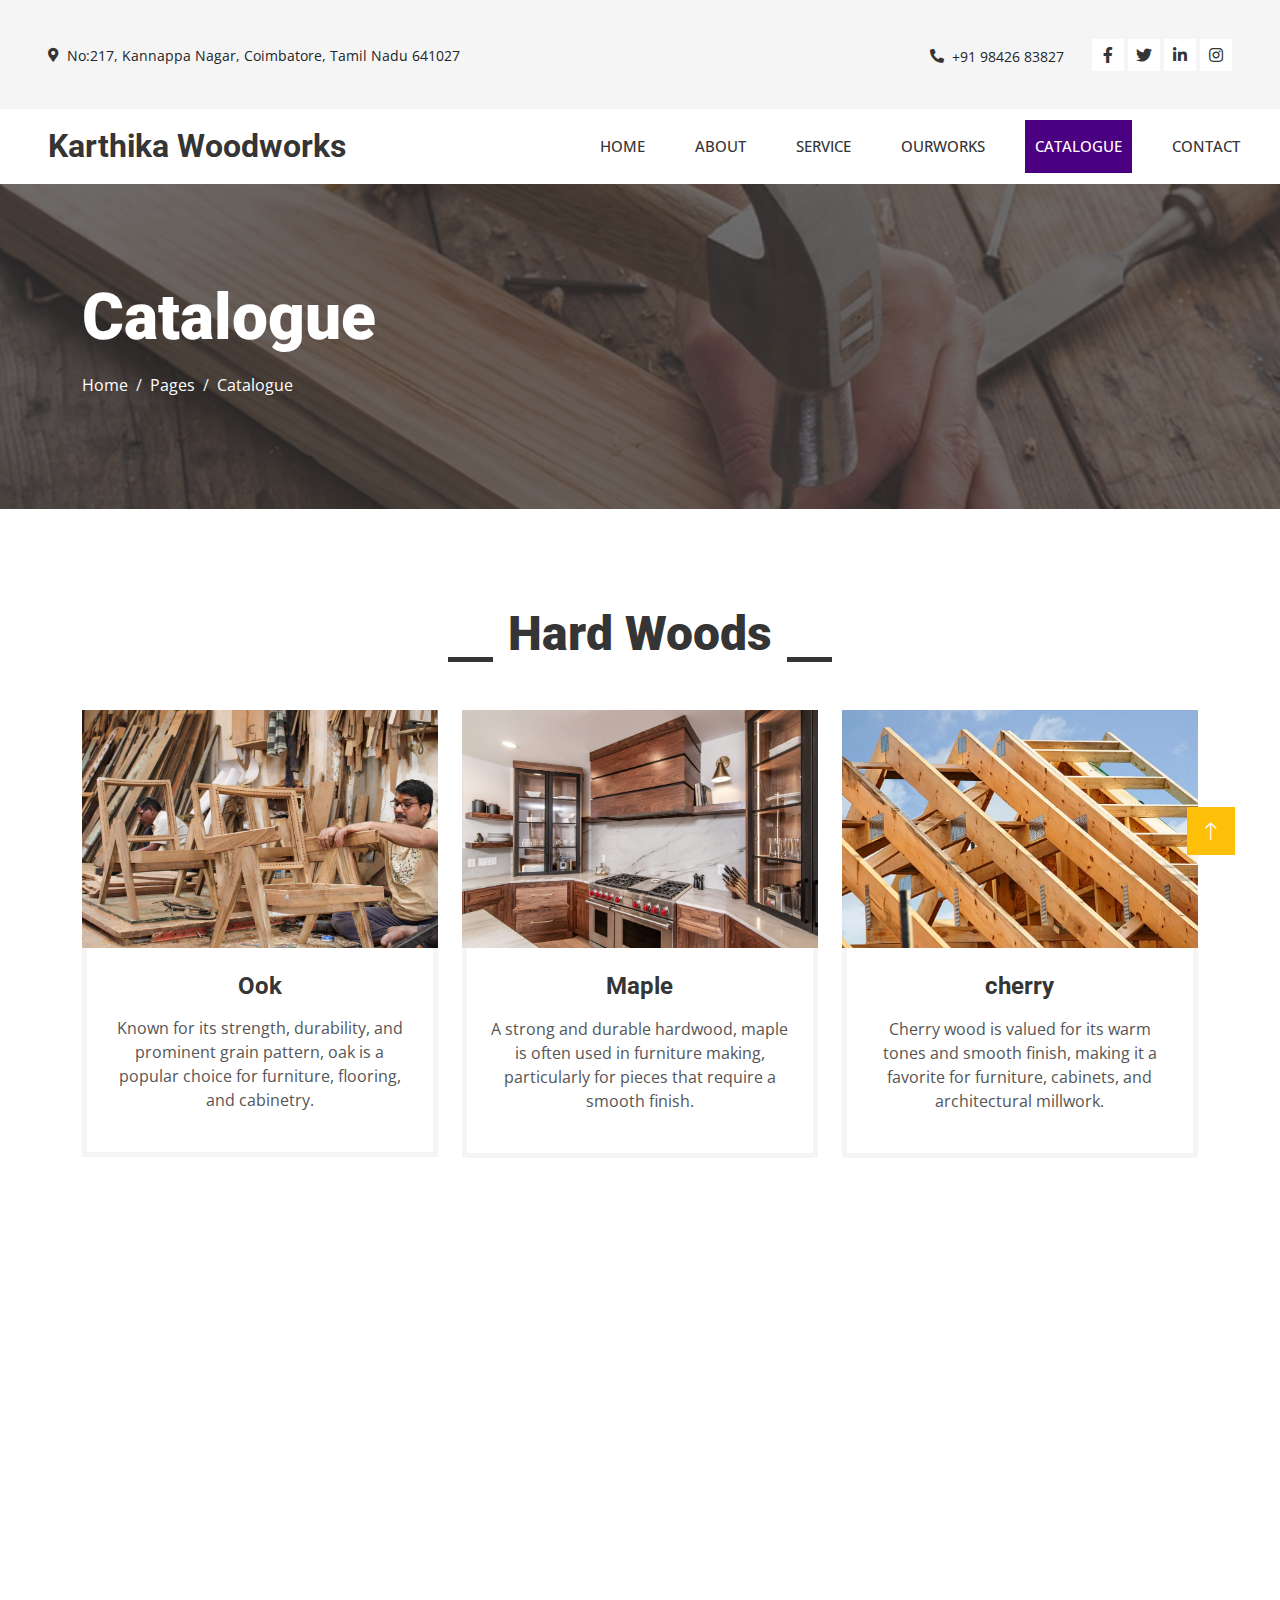
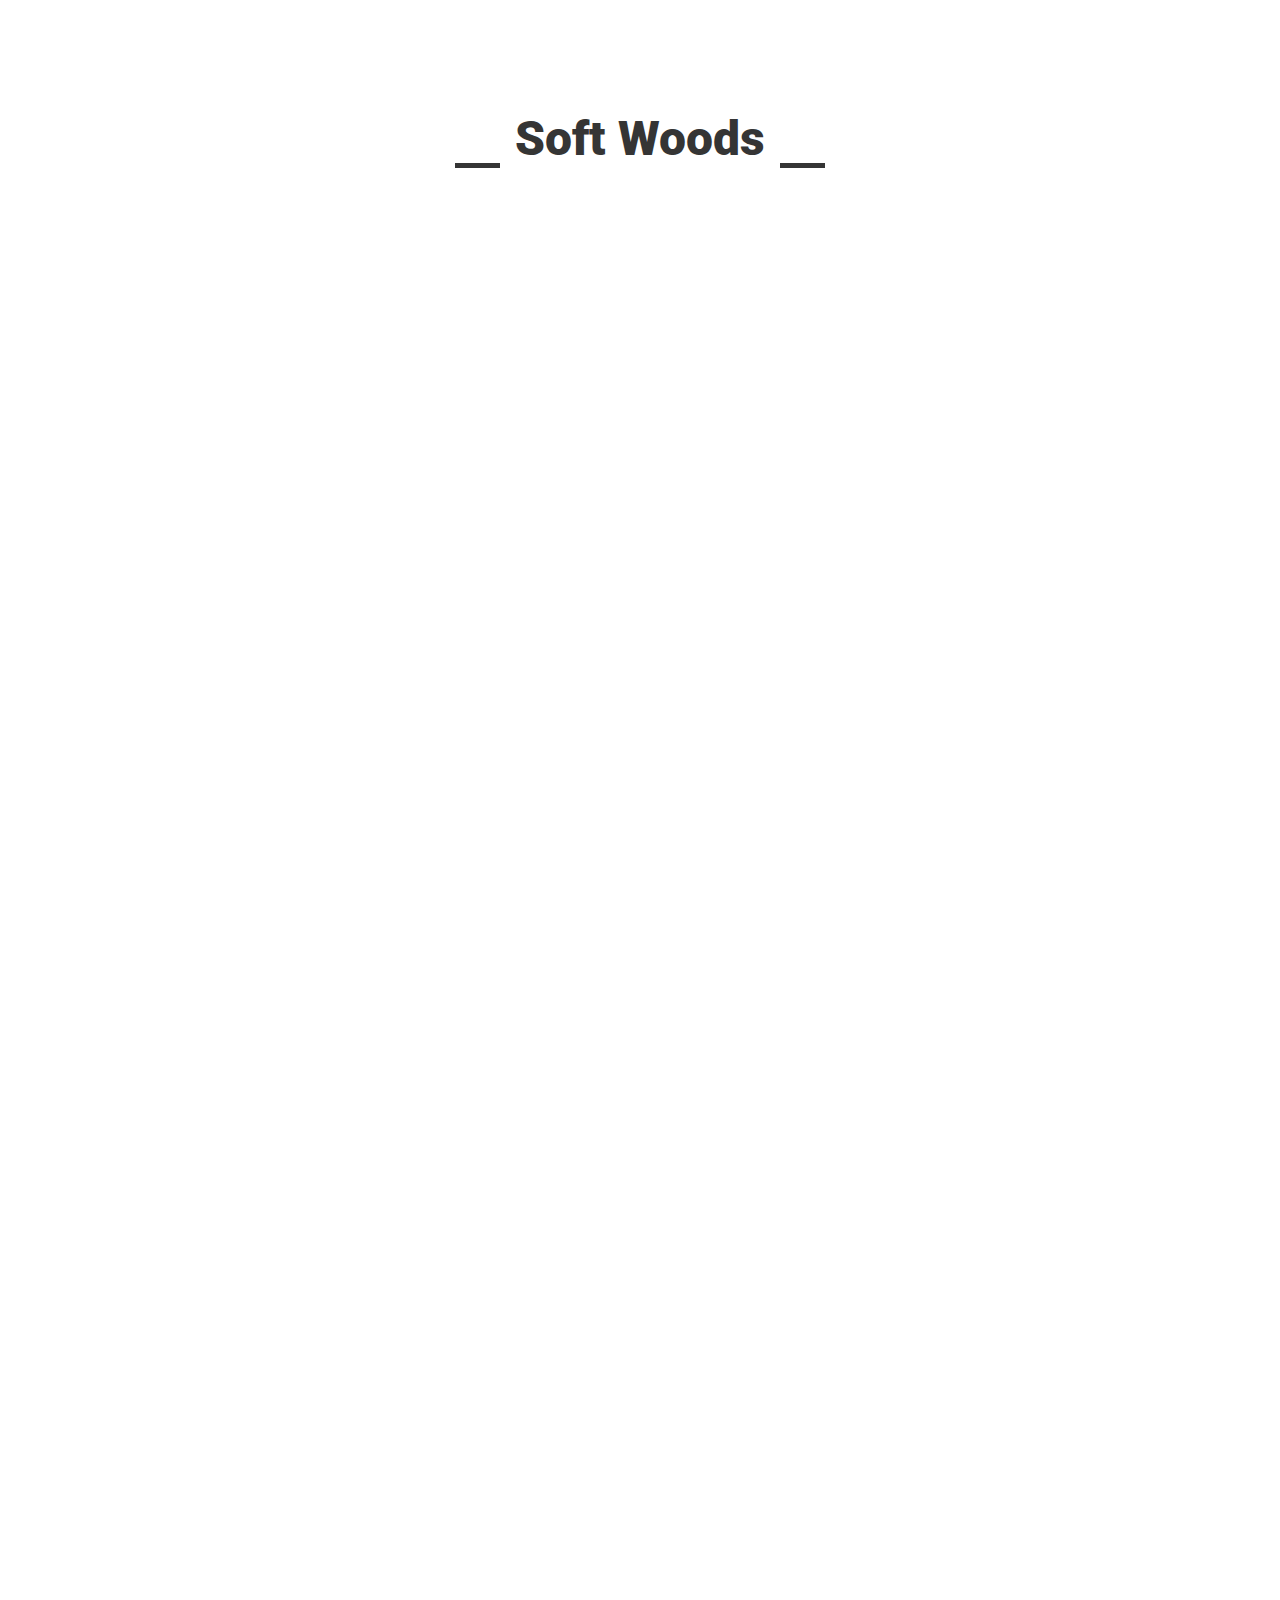
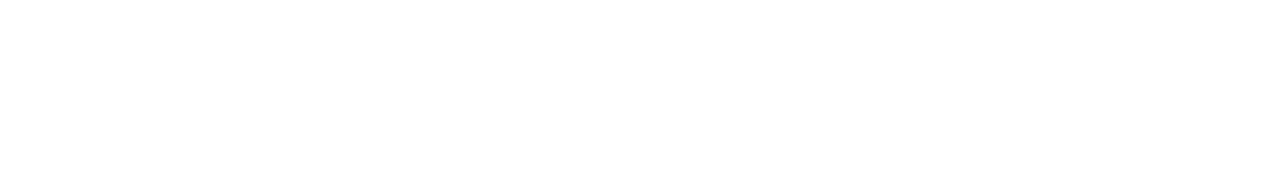
<file: catalogue.html>
<!DOCTYPE html>
<html lang="en">

<head>
    <meta charset="utf-8">
    <title>Karthika Woodworks</title>
    <meta content="width=device-width, initial-scale=1.0" name="viewport">
    <meta content="" name="keywords">
    <meta content="" name="description">

    <!-- Favicon -->
    <link href="img/favicon.ico" rel="icon">

    <!-- Google Web Fonts -->
    <link rel="preconnect" href="https://fonts.googleapis.com">
    <link rel="preconnect" href="https://fonts.gstatic.com" crossorigin>
    <link href="https://fonts.googleapis.com/css2?family=Open+Sans:wght@400;500&family=Roboto:wght@500;700;900&display=swap" rel="stylesheet"> 

    <!-- Icon Font Stylesheet -->
    <link href="https://cdnjs.cloudflare.com/ajax/libs/font-awesome/5.10.0/css/all.min.css" rel="stylesheet">
    <link href="https://cdn.jsdelivr.net/npm/bootstrap-icons@1.4.1/font/bootstrap-icons.css" rel="stylesheet">

    <!-- Libraries Stylesheet -->
    <link href="lib/animate/animate.min.css" rel="stylesheet">
    <link href="lib/owlcarousel/assets/owl.carousel.min.css" rel="stylesheet">
    <link href="lib/lightbox/css/lightbox.min.css" rel="stylesheet">

    <!-- Customized Bootstrap Stylesheet -->
    <link href="css/bootstrap.min.css" rel="stylesheet">

    <!-- Template Stylesheet -->
    <link href="css/style.css" rel="stylesheet">
</head>

<body>
    <!-- Spinner Start -->
    <div id="spinner" class="show bg-white position-fixed translate-middle w-100 vh-100 top-50 start-50 d-flex align-items-center justify-content-center">
        <div class="spinner-grow text-dark" style="width: 3rem; height: 3rem;" role="status">
            <span class="sr-only">Loading...</span>
        </div>
    </div>
    <!-- Spinner End -->


   <!-- Topbar Start -->
    <div class="container-fluid bg-light p-0">
        <div class="row gx-0 d-none d-lg-flex">
            <div class="col-lg-7 px-5 text-start">
                <div class="h-100 d-inline-flex align-items-center py-3 me-4">
                    <small class="fa fa-map-marker-alt text-dark me-2"></small>
                    <a href="https://www.google.com/maps/place/https://www.google.com/maps/dir//Karthika+Woodworks,+No:217,+Kannappa+Nagar+,+S.P+Kannuchamy+Street,+PO,+Rathinapuri,+Coimbatore,+Tamil+Nadu+641027/@11.0362035,76.9167203,14z/data=!4m8!4m7!1m0!1m5!1m1!1s0x3ba85969244a4f0f:0x77ee40db76d790e4!2m2!1d76.9548291!2d11.0362035?entry=ttu&g_ep=EgoyMDI1MDYyMy4yIKXMDSoASAFQAw%3D%3D/@LAT,LONG,17z" target="_blank" style="color: #212529;"><small>No:217, Kannappa Nagar, Coimbatore, Tamil Nadu 641027</small></a>
                </div>
                <div class="h-100 d-inline-flex align-items-center py-3">
                    <small class="far fa-clock text-dark me-2"></small>
                    <small>All-days-open : 08.00 AM - 09.00 PM</small>
                </div>
            </div>
            <div class="col-lg-5 px-5 text-end">
                <div class="h-100 d-inline-flex align-items-center py-3 me-4">
                    <small class="fa fa-phone-alt text-dark me-2"></small>
                   <a href="tel:+9198426 83827" style="color:#212529;"><small>+91 98426 83827</small></a>
                </div>
                <div class="h-100 d-inline-flex align-items-center">
                    <a class="btn btn-sm-square bg-white text-dark me-1" href="https://www.facebook.com/FreeWebsiteCode/"><i class="fab fa-facebook-f"></i></a>
                    <a class="btn btn-sm-square bg-white text-dark me-1" href="https://www.youtube.com/channel/UC9HlQRmKgG3jeVD_fBxj1Pw/videos"><i class="fab fa-twitter"></i></a>
                    <a class="btn btn-sm-square bg-white text-dark me-1" href="https://www.youtube.com/channel/UC9HlQRmKgG3jeVD_fBxj1Pw/videos"><i class="fab fa-linkedin-in"></i></a>
                    <a class="btn btn-sm-square bg-white text-dark me-0" href="https://www.youtube.com/channel/UC9HlQRmKgG3jeVD_fBxj1Pw/videos"><i class="fab fa-instagram"></i></a>
                </div>
            </div>
        </div>
    </div>
    <!-- Topbar End -->


    <!-- Navbar Start -->
    <nav class="navbar navbar-expand-lg bg-white navbar-light sticky-top p-0">
        <a href="index.html" class="navbar-brand d-flex align-items-center px-4 px-lg-5">
            <h2 class="m-0 text-dark">Karthika Woodworks</h2>
        </a>
        <button type="button" class="navbar-toggler me-4" data-bs-toggle="collapse" data-bs-target="#navbarCollapse">
            <span class="navbar-toggler-icon"></span>
        </button>
        <div class="collapse navbar-collapse" id="navbarCollapse">
            <div class="navbar-nav ms-auto p-4 p-lg-0">
                <a href="index.html" class="nav-item nav-link">Home</a>
                <a href="about.html" class="nav-item nav-link">About</a>
                <a href="service.html" class="nav-item nav-link ">Service</a>
                <a href="ourWorks.html" class="nav-item nav-link ">OurWorks</a> 
                <a href="catalogue.html" class="nav-item nav-link active">Catalogue</a>
                <!-- <a href="project.html" class="nav-item nav-link">Project</a>
                <div class="nav-item dropdown">
                    <a href="#" class="nav-link dropdown-toggle" data-bs-toggle="dropdown">Pages</a>
                    <div class="dropdown-menu fade-up m-0">
                        <a href="feature.html" class="dropdown-item">Feature</a>
                        <a href="quote.html" class="dropdown-item">Free Quote</a>
                        <a href="team.html" class="dropdown-item">Our Team</a>
                        <a href="testimonial.html" class="dropdown-item">Testimonial</a>
                        <a href="404.html" class="dropdown-item">404 Page</a>
                    </div>
                </div> -->
                <a href="contact.html" class="nav-item nav-link">Contact</a>
            </div>
            <!-- <a href="" class="btn btn-warning py-4 px-lg-5 d-none d-lg-block">Get A Quote<i class="fa fa-arrow-right ms-3"></i></a> -->
        </div>
    </nav>
    <!-- Navbar End -->



    <!-- Page Header Start -->
    <div class="container-fluid page-header py-5 mb-5">
        <div class="container py-5">
            <h1 class="display-3 text-white mb-3 animated slideInDown">Catalogue</h1>
            <nav aria-label="breadcrumb animated slideInDown">
                <ol class="breadcrumb">
                    <li class="breadcrumb-item"><a class="text-white" href="#">Home</a></li>
                    <li class="breadcrumb-item"><a class="text-white" href="#">Pages</a></li>
                    <li class="breadcrumb-item text-white active" aria-current="page">Catalogue</li>
                </ol>
            </nav>
        </div>
    </div>
    <!-- Page Header End -->


    <!-- Catalogue Hardwood Start -->
    <div class="container-xxl py-5">
        <div class="container">
            <div class="section-title text-center">
                <h1 class="display-5 mb-5">Hard Woods</h1>
            </div>
            <div class="row g-4">
                <div class="col-md-6 col-lg-4 wow fadeInUp" data-wow-delay="0.1s">
                    <div class="service-item">
                        <div class="overflow-hidden">
                            <img class="img-fluid" src="img/General Carpentry.jpg" alt="">
                        </div>
                        <div class="p-4 text-center border border-5 border-light border-top-0">
                            <h4 class="mb-3">Ook</h4>
                            <p>Known for its strength, durability, and prominent grain pattern, oak is a popular choice for furniture, flooring, and cabinetry.</p>
                            <!-- <a class="fw-medium" href="">Read More<i class="fa fa-arrow-right ms-2"></i></a> -->
                        </div>
                    </div>
                </div>
                <div class="col-md-6 col-lg-4 wow fadeInUp" data-wow-delay="0.3s">
                    <div class="service-item">
                        <div class="overflow-hidden">
                            <img class="img-fluid" src="img/cabinets.jpg" alt="">
                        </div>
                        <div class="p-4 text-center border border-5 border-light border-top-0">
                            <h4 class="mb-3">Maple</h4>
                            <p>A strong and durable hardwood, maple is often used in furniture making, particularly for pieces that require a smooth finish. </p>
                            <!-- <a class="fw-medium" href="">Read More<i class="fa fa-arrow-right ms-2"></i></a> -->
                        </div>
                    </div>
                </div>
                <div class="col-md-6 col-lg-4 wow fadeInUp" data-wow-delay="0.5s">
                    <div class="service-item">
                        <div class="overflow-hidden">
                            <img class="img-fluid" src="img/building wooden frameworks .jpg" alt="">
                        </div>
                        <div class="p-4 text-center border border-5 border-light border-top-0">
                            <h4 class="mb-3">cherry</h4>
                            <p>Cherry wood is valued for its warm tones and smooth finish, making it a favorite for furniture, cabinets, and architectural millwork.</p>
                            <!-- <a class="fw-medium" href="">Read More<i class="fa fa-arrow-right ms-2"></i></a> -->
                        </div>
                    </div>
                </div>
                <div class="col-md-6 col-lg-4 wow fadeInUp" data-wow-delay="0.1s">
                    <div class="service-item">
                        <div class="overflow-hidden">
                            <img class="img-fluid" src="img/repairing structures.jpg" alt="">
                        </div>
                        <div class="p-4 text-center border border-5 border-light border-top-0">
                            <h4 class="mb-3"> Walnut </h4>
                            <p>A premium hardwood known for its rich color, workability, and strength, walnut is often used in fine furniture and cabinetry. </p>
                            <!-- <a class="fw-medium" href="">Read More<i class="fa fa-arrow-right ms-2"></i></a> -->
                        </div>
                    </div>
                </div>
                <div class="col-md-6 col-lg-4 wow fadeInUp" data-wow-delay="0.3s">
                    <div class="service-item">
                        <div class="overflow-hidden">
                            <img class="img-fluid" src="img/custom furniture.webp" alt="">
                        </div>
                        <div class="p-4 text-center border border-5 border-light border-top-0">
                            <h4 class="mb-3">Mahogany</h4>
                            <p>This hardwood is prized for its rich, reddish-brown color and straight grain, making it suitable for high-end furniture and boat building. </p>
                            <!-- <a class="fw-medium" href="">Read More<i class="fa fa-arrow-right ms-2"></i></a> -->
                        </div>
                    </div>
                </div>
                <div class="col-md-6 col-lg-4 wow fadeInUp" data-wow-delay="0.5s">
                    <div class="service-item">
                        <div class="overflow-hidden">
                            <img class="img-fluid" src="img/storage solution.jpg" alt="">
                        </div>
                        <div class="p-4 text-center border border-5 border-light border-top-0">
                            <h4 class="mb-3">Teak</h4>
                            <p>Teak's natural oils and high durability make it ideal for outdoor furniture, decking, and marine applications. </p>
                            <!-- <a class="fw-medium" href="">Read More<i class="fa fa-arrow-right ms-2"></i></a> -->
                        </div>
                    </div>
                </div>
            </div>
        </div>
    </div>
    <!-- Catalogue Hardwood End -->

    <!-- Catalogue softwood Start -->
    <div class="container-xxl py-5">
        <div class="container">
            <div class="section-title text-center">
                <h1 class="display-5 mb-5">Soft Woods</h1>
            </div>
            <div class="row g-4">
                <div class="col-md-6 col-lg-4 wow fadeInUp" data-wow-delay="0.1s">
                    <div class="service-item">
                        <div class="overflow-hidden">
                            <img class="img-fluid" src="img/General Carpentry.jpg" alt="">
                        </div>
                        <div class="p-4 text-center border border-5 border-light border-top-0">
                            <h4 class="mb-3">Pine</h4>
                            <p>A readily available and easy-to-work-with softwood, pine is commonly used for framing, construction, and various woodworking projects. </p>
                            <!-- <a class="fw-medium" href="">Read More<i class="fa fa-arrow-right ms-2"></i></a> -->
                        </div>
                    </div>
                </div>
                <div class="col-md-6 col-lg-4 wow fadeInUp" data-wow-delay="0.3s">
                    <div class="service-item">
                        <div class="overflow-hidden">
                            <img class="img-fluid" src="img/cabinets.jpg" alt="">
                        </div>
                        <div class="p-4 text-center border border-5 border-light border-top-0">
                            <h4 class="mb-3">Cedar</h4>
                            <p>Known for its natural resistance to insects and decay, cedar is often used for siding, decking, and outdoor furniture. </p>
                            <!-- <a class="fw-medium" href="">Read More<i class="fa fa-arrow-right ms-2"></i></a> -->
                        </div>
                    </div>
                </div>
                <div class="col-md-6 col-lg-4 wow fadeInUp" data-wow-delay="0.5s">
                    <div class="service-item">
                        <div class="overflow-hidden">
                            <img class="img-fluid" src="img/building wooden frameworks .jpg" alt="">
                        </div>
                        <div class="p-4 text-center border border-5 border-light border-top-0">
                            <h4 class="mb-3">Fir</h4>
                            <p>Fir is a strong softwood often used for framing, plywood, and construction lumber.Engineered Wood:</p>
                            <!-- <a class="fw-medium" href="">Read More<i class="fa fa-arrow-right ms-2"></i></a> -->
                        </div>
                    </div>
                </div>
                <div class="col-md-6 col-lg-4 wow fadeInUp" data-wow-delay="0.1s">
                    <div class="service-item">
                        <div class="overflow-hidden">
                            <img class="img-fluid" src="img/repairing structures.jpg" alt="">
                        </div>
                        <div class="p-4 text-center border border-5 border-light border-top-0">
                            <h4 class="mb-3"> Plywood </h4>
                            <p>Made from layers of wood veneer glued together, plywood is a versatile and cost-effective material used in furniture, cabinetry, and construction. </p>
                            <!-- <a class="fw-medium" href="">Read More<i class="fa fa-arrow-right ms-2"></i></a> -->
                        </div>
                    </div>
                </div>
                <div class="col-md-6 col-lg-4 wow fadeInUp" data-wow-delay="0.3s">
                    <div class="service-item">
                        <div class="overflow-hidden">
                            <img class="img-fluid" src="img/custom furniture.webp" alt="">
                        </div>
                        <div class="p-4 text-center border border-5 border-light border-top-0">
                            <h4 class="mb-3">MDF(Medium-Density Fiberboard)</h4>
                            <p>An engineered wood product made from wood fibers, MDF is commonly used for furniture, shelving, and interior trim.</p>
                            <!-- <a class="fw-medium" href="">Read More<i class="fa fa-arrow-right ms-2"></i></a> -->
                        </div>
                    </div>
                </div>
            </div>
        </div>
    </div>
    <!-- Catalogue softwood End -->

    <!-- Footer Start -->
    <div class="container-fluid bg-dark text-info footer mt-5 pt-5 wow fadeIn" data-wow-delay="0.1s">
        <div class="container py-5">
            <div class="row g-5">
                <div class="col-lg-3.5 col-md-6">
                    <h4 class="text-info mb-4">Address</h4>
                    <a href="https://www.google.com/maps/place/https://www.google.com/maps/dir//Karthika+Woodworks,+No:217,+Kannappa+Nagar+,+S.P+Kannuchamy+Street,+PO,+Rathinapuri,+Coimbatore,+Tamil+Nadu+641027/@11.0362035,76.9167203,14z/data=!4m8!4m7!1m0!1m5!1m1!1s0x3ba85969244a4f0f:0x77ee40db76d790e4!2m2!1d76.9548291!2d11.0362035?entry=ttu&g_ep=EgoyMDI1MDYyMy4yIKXMDSoASAFQAw%3D%3D/@LAT,LONG,17z" target="_blank" style="color:white;"><p class="mb-2"><i class="fa fa-map-marker-alt me-3"></i>No:217, Kannappa Nagar, Coimbatore, Tamil Nadu 641027</p></a>
                    <a href="tel:+9198426 83827" style="color: white;"><p class="mb-2"><i class="fa fa-phone-alt me-3"></i>+91 98426 83827</p></a>
                    <a href="mailto:karthikawoodworks217@gmail.com?subject=Woodwork%20Enquiry&body=Hello%2C%20I%20am%20interested%20in%20your%20services." style="color: white;"><p class="mb-2"><i class="fa fa-envelope me-3"></i>karthikawoodworks217@gmail.com</p></a>
                    <div class="d-flex pt-2">
                        <a class="btn btn-outline-light btn-social" href="https://www.youtube.com/channel/UC9HlQRmKgG3jeVD_fBxj1Pw/videos"><i class="fab fa-twitter"></i></a>
                        <a class="btn btn-outline-light btn-social" href="https://www.facebook.com/FreeWebsiteCode/"><i class="fab fa-facebook-f"></i></a>
                        <a class="btn btn-outline-light btn-social" href="https://www.youtube.com/channel/UC9HlQRmKgG3jeVD_fBxj1Pw/videos"><i class="fab fa-youtube"></i></a>
                        <a class="btn btn-outline-light btn-social" href="https://www.youtube.com/channel/UC9HlQRmKgG3jeVD_fBxj1Pw/videos"><i class="fab fa-linkedin-in"></i></a>
                    </div>
                </div>
                <div class="col-lg-3 col-md-6">
                    <h4 class="text-info mb-4">Services</h4>
                    <a class="btn btn-link" href="">General Carpentry and Custom</a>
                    <a class="btn btn-link" href="">Furniture Remodeling</a>
                    <a class="btn btn-link" href="">Wooden Floor</a>
                    <a class="btn btn-link" href="">Wooden Furniture and Custom </a>
                    <a class="btn btn-link" href="">Custom Carpentry</a>
                    <a class="btn btn-link" href="">Storage Solution</a>
                    <a class="btn btn-link" href="">Repairing Structures</a>
                    <a class="btn btn-link" href="">Cabinets Making</a>
                    <a class="btn btn-link" href="">BuildingWooden Frameworks</a>
                </div>
                 <!-- <div class="col-lg-3 col-md-6">
                    <h4 class="text-info mb-4">Services</h4>
                    <a class="btn btn-link" href="">Cabinets Making</a>
                    <a class="btn btn-link" href="">BuildingWooden Frameworks</a>
                    <a class="btn btn-link" href="">Repairing Structures</a>
                    <a class="btn btn-link" href="">Wooden Custom Furniture</a>
                    <a class="btn btn-link" href="">Storage Solution</a>
                </div> -->
                <div class="col-lg-3 col-md-6">
                    <h4 class="text-info mb-4">Quick Links</h4>
                    <a class="btn btn-link" href="about.html">About Us</a>
                    <a class="btn btn-link" href="contact.html">Contact Us</a>
                    <a class="btn btn-link" href="service.html">Our Services</a>
                     <a class="btn btn-link" href="catalogue.html">Catalogue</a>
                    <!-- <a class="btn btn-link" href="">Terms & Condition</a>
                    <a class="btn btn-link" href="">Support</a> -->
                </div>
                <!-- <div class="col-lg-3 col-md-6">
                    <h4 class="text-info mb-4">Newsletter</h4>
                    <p>Dolor amet sit justo amet elitr clita ipsum elitr est.</p>
                    <div class="position-relative mx-auto" style="max-width: 400px;">
                        <input class="form-control border-0 w-100 py-3 ps-4 pe-5" type="text" placeholder="Your email">
                        <button type="button" class="btn btn-primary py-2 position-absolute top-0 end-0 mt-2 me-2">SignUp</button>
                    </div>
                </div> -->
            </div>
        </div>
        <div class="container">
            <div class="copyright">
                <div class="row">
                    <div class="col-md-6 text-center text-md-start mb-3 mb-md-0">
                        &copy; <a class="border-bottom" href="#">Karthika Woodworks</a>, All Right Reserved.
                    </div>
                    <div class="col-md-6 text-center text-md-end">
                        Designed By <a class="border-bottom" href="" target="_blank">Meenatchi</a>
                    </div>
                </div>
            </div>
        </div>
        <br>
    </div>
    <!-- Footer End -->


    <!-- Back to Top -->
    <a href="#" class="btn btn-lg btn-primary btn-lg-square rounded-0 back-to-top"><i class="bi bi-arrow-up"></i></a>


    <!-- JavaScript Libraries -->
    <script src="https://code.jquery.com/jquery-3.4.1.min.js"></script>
    <script src="https://cdn.jsdelivr.net/npm/bootstrap@5.0.0/dist/js/bootstrap.bundle.min.js"></script>
    <script src="lib/wow/wow.min.js"></script>
    <script src="lib/easing/easing.min.js"></script>
    <script src="lib/waypoints/waypoints.min.js"></script>
    <script src="lib/counterup/counterup.min.js"></script>
    <script src="lib/owlcarousel/owl.carousel.min.js"></script>
    <script src="lib/isotope/isotope.pkgd.min.js"></script>
    <script src="lib/lightbox/js/lightbox.min.js"></script>

    <!-- Template Javascript -->
    <script src="js/main.js"></script>
</body>

</html>
</file>
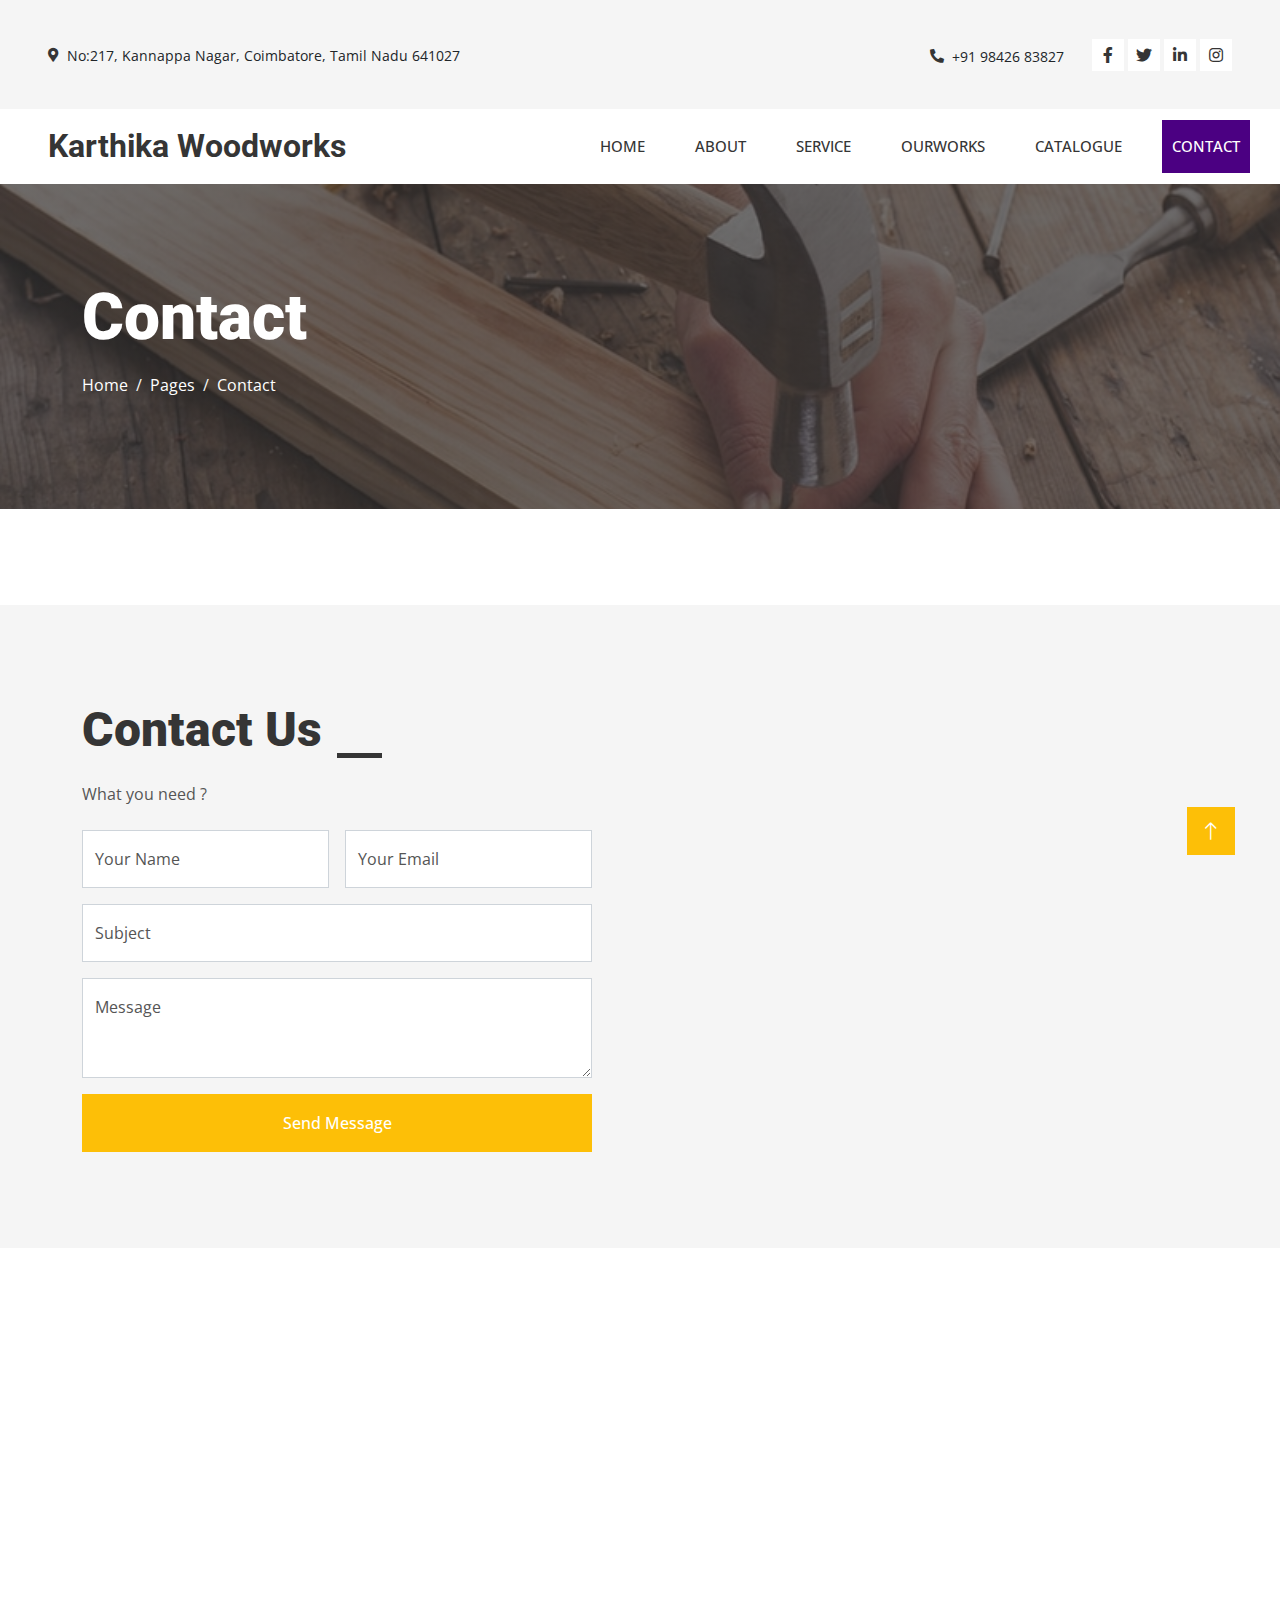
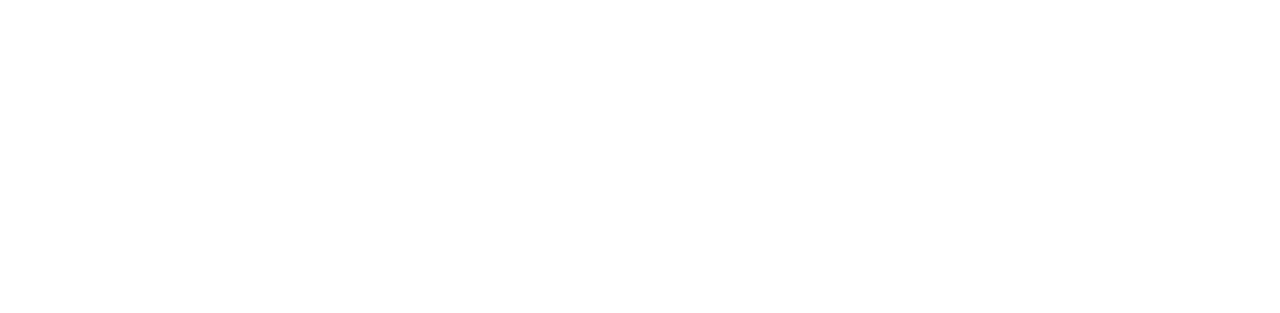
<file: contact.html>
<!DOCTYPE html>
<html lang="en">

<head>
    <meta charset="utf-8">
    <title>Karthika Woodworks</title>
    <meta content="width=device-width, initial-scale=1.0" name="viewport">
    <meta content="" name="keywords">
    <meta content="" name="description">

    <!-- Favicon -->
    <link href="img/favicon.ico" rel="icon">

    <!-- Google Web Fonts -->
    <link rel="preconnect" href="https://fonts.googleapis.com">
    <link rel="preconnect" href="https://fonts.gstatic.com" crossorigin>
    <link href="https://fonts.googleapis.com/css2?family=Open+Sans:wght@400;500&family=Roboto:wght@500;700;900&display=swap" rel="stylesheet"> 

    <!-- Icon Font Stylesheet -->
    <link href="https://cdnjs.cloudflare.com/ajax/libs/font-awesome/5.10.0/css/all.min.css" rel="stylesheet">
    <link href="https://cdn.jsdelivr.net/npm/bootstrap-icons@1.4.1/font/bootstrap-icons.css" rel="stylesheet">

    <!-- Libraries Stylesheet -->
    <link href="lib/animate/animate.min.css" rel="stylesheet">
    <link href="lib/owlcarousel/assets/owl.carousel.min.css" rel="stylesheet">
    <link href="lib/lightbox/css/lightbox.min.css" rel="stylesheet">

    <!-- Customized Bootstrap Stylesheet -->
    <link href="css/bootstrap.min.css" rel="stylesheet">

    <!-- Template Stylesheet -->
    <link href="css/style.css" rel="stylesheet">
</head>

<body>
    <!-- Spinner Start -->
    <div id="spinner" class="show bg-white position-fixed translate-middle w-100 vh-100 top-50 start-50 d-flex align-items-center justify-content-center">
        <div class="spinner-grow text-dark" style="width: 3rem; height: 3rem;" role="status">
            <span class="sr-only">Loading...</span>
        </div>
    </div>
    <!-- Spinner End -->


    <!-- Topbar Start -->
    <div class="container-fluid bg-light p-0">
        <div class="row gx-0 d-none d-lg-flex">
            <div class="col-lg-7 px-5 text-start">
                <div class="h-100 d-inline-flex align-items-center py-3 me-4">
                    <small class="fa fa-map-marker-alt text-dark me-2"></small>
                    <a href="https://www.google.com/maps/place/https://www.google.com/maps/dir//Karthika+Woodworks,+No:217,+Kannappa+Nagar+,+S.P+Kannuchamy+Street,+PO,+Rathinapuri,+Coimbatore,+Tamil+Nadu+641027/@11.0362035,76.9167203,14z/data=!4m8!4m7!1m0!1m5!1m1!1s0x3ba85969244a4f0f:0x77ee40db76d790e4!2m2!1d76.9548291!2d11.0362035?entry=ttu&g_ep=EgoyMDI1MDYyMy4yIKXMDSoASAFQAw%3D%3D/@LAT,LONG,17z" target="_blank" style="color: #212529;"><small>No:217, Kannappa Nagar, Coimbatore, Tamil Nadu 641027</small></a>
                </div>
                <div class="h-100 d-inline-flex align-items-center py-3">
                    <small class="far fa-clock text-dark me-2"></small>
                    <small>All-days-open : 08.00 AM - 09.00 PM</small>
                </div>
            </div>
            <div class="col-lg-5 px-5 text-end">
                <div class="h-100 d-inline-flex align-items-center py-3 me-4">
                    <small class="fa fa-phone-alt text-dark me-2"></small>
                   <a href="tel:+9198426 83827" style="color:#212529;"><small>+91 98426 83827</small></a>
                </div>
                <div class="h-100 d-inline-flex align-items-center">
                    <a class="btn btn-sm-square bg-white text-dark me-1" href="https://www.facebook.com/FreeWebsiteCode/"><i class="fab fa-facebook-f"></i></a>
                    <a class="btn btn-sm-square bg-white text-dark me-1" href="https://www.youtube.com/channel/UC9HlQRmKgG3jeVD_fBxj1Pw/videos"><i class="fab fa-twitter"></i></a>
                    <a class="btn btn-sm-square bg-white text-dark me-1" href="https://www.youtube.com/channel/UC9HlQRmKgG3jeVD_fBxj1Pw/videos"><i class="fab fa-linkedin-in"></i></a>
                    <a class="btn btn-sm-square bg-white text-dark me-0" href="https://www.youtube.com/channel/UC9HlQRmKgG3jeVD_fBxj1Pw/videos"><i class="fab fa-instagram"></i></a>
                </div>
            </div>
        </div>
    </div>
    <!-- Topbar End -->


    <!-- Navbar Start -->
    <nav class="navbar navbar-expand-lg bg-white navbar-light sticky-top p-0">
        <a href="index.html" class="navbar-brand d-flex align-items-center px-4 px-lg-5">
            <h2 class="m-0 text-dark">Karthika Woodworks</h2>
        </a>
        <button type="button" class="navbar-toggler me-4" data-bs-toggle="collapse" data-bs-target="#navbarCollapse">
            <span class="navbar-toggler-icon"></span>
        </button>
        <div class="collapse navbar-collapse" id="navbarCollapse">
            <div class="navbar-nav ms-auto p-4 p-lg-0">
                <a href="index.html" class="nav-item nav-link">Home</a>
                <a href="about.html" class="nav-item nav-link">About</a>
                <a href="service.html" class="nav-item nav-link">Service</a>
                <a href="ourWorks.html" class="nav-item nav-link">OurWorks</a>
                <a href="catalogue.html" class="nav-item nav-link">Catalogue</a>
                <!-- <a href="project.html" class="nav-item nav-link">Project</a>
                <div class="nav-item dropdown">
                    <a href="#" class="nav-link dropdown-toggle" data-bs-toggle="dropdown">Pages</a>
                    <div class="dropdown-menu fade-up m-0">
                        <a href="feature.html" class="dropdown-item">Feature</a>
                        <a href="quote.html" class="dropdown-item">Free Quote</a>
                        <a href="team.html" class="dropdown-item">Our Team</a>
                        <a href="testimonial.html" class="dropdown-item">Testimonial</a>
                        <a href="404.html" class="dropdown-item">404 Page</a>
                    </div>
                </div> -->
                <a href="contact.html" class="nav-item nav-link active">Contact</a>
            </div>
            <!-- <a href="" class="btn btn-warning py-4 px-lg-5 d-none d-lg-block">Get A Quote<i class="fa fa-arrow-right ms-3"></i></a> -->
        </div>
    </nav>
    <!-- Navbar End -->


    <!-- Page Header Start -->
    <div class="container-fluid page-header py-5 mb-5">
        <div class="container py-5">
            <h1 class="display-3 text-white mb-3 animated slideInDown">Contact</h1>
            <nav aria-label="breadcrumb animated slideInDown">
                <ol class="breadcrumb">
                    <li class="breadcrumb-item"><a class="text-white" href="#">Home</a></li>
                    <li class="breadcrumb-item"><a class="text-white" href="#">Pages</a></li>
                    <li class="breadcrumb-item text-white active" aria-current="page">Contact</li>
                </ol>
            </nav>
        </div>
    </div>
    <!-- Page Header End -->


    <!-- Contact Start -->
    <div class="container-fluid bg-light overflow-hidden px-lg-0" style="margin: 6rem 0;">
        <div class="container contact px-lg-0">
            <div class="row g-0 mx-lg-0">
                <div class="col-lg-6 contact-text py-5 wow fadeIn" data-wow-delay="0.5s">
                    <div class="p-lg-5 ps-lg-0">
                        <div class="section-title text-start">
                            <h1 class="display-5 mb-4">Contact Us</h1>
                        </div>
                        <p class="mb-4">What you need ?</p>
                        <form id="contact-form"> 
                            <div class="row g-3">
                                <div class="col-md-6">
                                    <div class="form-floating">
                                        <input type="text" class="form-control" id="name" placeholder="Your Name">
                                        <label for="name">Your Name</label>
                                    </div>
                                </div>
                                <div class="col-md-6">
                                    <div class="form-floating">
                                        <input type="email" class="form-control" id="email" placeholder="Your Email">
                                        <label for="email">Your Email</label>
                                    </div>
                                </div>
                                <div class="col-12">
                                    <div class="form-floating">
                                        <input type="text" class="form-control" id="subject" placeholder="Subject">
                                        <label for="subject">Subject</label>
                                    </div>
                                </div>
                                <div class="col-12">
                                    <div class="form-floating">
                                        <textarea class="form-control" placeholder="Leave a message here" id="message" style="height: 100px"></textarea>
                                        <label for="message">Message</label>
                                    </div>
                                </div>
                                <div class="col-12">
                                    <button class="btn btn-primary w-100 py-3" type="submit">Send Message</button>
                                </div>
                            </div>
                        </form>
                    </div>
                </div>
                <div class="col-lg-6 pe-lg-0" style="min-height: 400px;">
                    <div class="position-relative h-100">
                        <iframe class="position-absolute w-100 h-100" style="object-fit: cover;"
                        src="https://www.google.com/maps/embed?pb=!1m18!1m12!1m3!1d3911.0450162999354!2d76.9548291!3d11.0362035!2m3!1f0!2f0!3f0!3m2!1i1024!2i768!4f13.1!3m3!1m2!1s0x3ba85969244a4f0f%3A0x77ee40db76d790e4!2sKannappa%20Nagar%2C%20Rathinapuri%2C%20Coimbatore%2C%20Tamil%20Nadu%20641027!5e0!3m2!1sen!2sin!4v171938"
                        frameborder="0" allowfullscreen="" aria-hidden="false"
                        tabindex="0"></iframe>
                    </div>
                </div>
            </div>
        </div>
    </div>
    <!-- Contact End -->


     <!-- <script src="https://smtpjs.com/v3/smtp.js"></script>
<script>
  document.getElementById("contact-form").addEventListener("submit", function (e) {
    e.preventDefault();

    Email.send({
      SecureToken: "YOUR_SECURE_TOKEN", // Get this from smtpjs.com
      To: "your_email@example.com",
      From: document.getElementById("email").value,
      Subject: "New Contact Form Message",
      Body: `
        <b>Name:</b> ${document.getElementById("name").value}<br/>
        <b>Email:</b> ${document.getElementById("email").value}<br/>
        <b>Message:</b> ${document.getElementById("message").value}
      `
    }).then(message => alert("Mail sent successfully!"));
  });
</script> -->


    <!-- Footer Start -->
    <div class="container-fluid bg-dark text-info footer mt-5 pt-5 wow fadeIn" data-wow-delay="0.1s">
        <div class="container py-5">
            <div class="row g-5">
                <div class="col-lg-3.5 col-md-6">
                    <h4 class="text-info mb-4">Address</h4>
                    <a href="https://www.google.com/maps/place/https://www.google.com/maps/dir//Karthika+Woodworks,+No:217,+Kannappa+Nagar+,+S.P+Kannuchamy+Street,+PO,+Rathinapuri,+Coimbatore,+Tamil+Nadu+641027/@11.0362035,76.9167203,14z/data=!4m8!4m7!1m0!1m5!1m1!1s0x3ba85969244a4f0f:0x77ee40db76d790e4!2m2!1d76.9548291!2d11.0362035?entry=ttu&g_ep=EgoyMDI1MDYyMy4yIKXMDSoASAFQAw%3D%3D/@LAT,LONG,17z" target="_blank" style="color:white;"><p class="mb-2"><i class="fa fa-map-marker-alt me-3"></i>No:217, Kannappa Nagar, Coimbatore, Tamil Nadu 641027</p></a>
                    <a href="tel:+9198426 83827" style="color: white;"><p class="mb-2"><i class="fa fa-phone-alt me-3"></i>+91 98426 83827</p></a>
                    <a href="mailto:karthikawoodworks217@gmail.com?subject=Woodwork%20Enquiry&body=Hello%2C%20I%20am%20interested%20in%20your%20services." style="color: white;"><p class="mb-2"><i class="fa fa-envelope me-3"></i>karthikawoodworks217@gmail.com</p></a>
                    <div class="d-flex pt-2">
                        <a class="btn btn-outline-light btn-social" href="https://www.youtube.com/channel/UC9HlQRmKgG3jeVD_fBxj1Pw/videos"><i class="fab fa-twitter"></i></a>
                        <a class="btn btn-outline-light btn-social" href="https://www.facebook.com/FreeWebsiteCode/"><i class="fab fa-facebook-f"></i></a>
                        <a class="btn btn-outline-light btn-social" href="https://www.youtube.com/channel/UC9HlQRmKgG3jeVD_fBxj1Pw/videos"><i class="fab fa-youtube"></i></a>
                        <a class="btn btn-outline-light btn-social" href="https://www.youtube.com/channel/UC9HlQRmKgG3jeVD_fBxj1Pw/videos"><i class="fab fa-linkedin-in"></i></a>
                    </div>
                </div>
                <div class="col-lg-3 col-md-6">
                    <h4 class="text-info mb-4">Services</h4>
                    <a class="btn btn-link" href="">General Carpentry and Custom</a>
                    <a class="btn btn-link" href="">Furniture Remodeling</a>
                    <a class="btn btn-link" href="">Wooden Floor</a>
                    <a class="btn btn-link" href="">Wooden Furniture and Custom </a>
                    <a class="btn btn-link" href="">Custom Carpentry</a>
                    <a class="btn btn-link" href="">Storage Solution</a>
                    <a class="btn btn-link" href="">Repairing Structures</a>
                    <a class="btn btn-link" href="">Cabinets Making</a>
                    <a class="btn btn-link" href="">BuildingWooden Frameworks</a>
                </div>
                 <!-- <div class="col-lg-3 col-md-6">
                    <h4 class="text-info mb-4">Services</h4>
                    <a class="btn btn-link" href="">Cabinets Making</a>
                    <a class="btn btn-link" href="">BuildingWooden Frameworks</a>
                    <a class="btn btn-link" href="">Repairing Structures</a>
                    <a class="btn btn-link" href="">Wooden Custom Furniture</a>
                    <a class="btn btn-link" href="">Storage Solution</a>
                </div> -->
                <div class="col-lg-3 col-md-6">
                    <h4 class="text-info mb-4">Quick Links</h4>
                    <a class="btn btn-link" href="about.html">About Us</a>
                    <a class="btn btn-link" href="contact.html">Contact Us</a>
                    <a class="btn btn-link" href="service.html">Our Services</a>
                    <a class="btn btn-link" href="catalogue.html">Catalogue</a>
                    <!-- <a class="btn btn-link" href="">Terms & Condition</a>
                    <a class="btn btn-link" href="">Support</a> -->
                </div>
                <!-- <div class="col-lg-3 col-md-6">
                    <h4 class="text-info mb-4">Newsletter</h4>
                    <p>Dolor amet sit justo amet elitr clita ipsum elitr est.</p>
                    <div class="position-relative mx-auto" style="max-width: 400px;">
                        <input class="form-control border-0 w-100 py-3 ps-4 pe-5" type="text" placeholder="Your email">
                        <button type="button" class="btn btn-primary py-2 position-absolute top-0 end-0 mt-2 me-2">SignUp</button>
                    </div>
                </div> -->
            </div>
        </div>
        <div class="container">
            <div class="copyright">
                <div class="row">
                    <div class="col-md-6 text-center text-md-start mb-3 mb-md-0">
                        &copy; <a class="border-bottom" href="#">Karthika Woodworks</a>, All Right Reserved.
                    </div>
                    <div class="col-md-6 text-center text-md-end">
                        Designed By <a class="border-bottom" href="" target="_blank">Meenatchi</a>
                    </div>
                </div>
            </div>
        </div>
        <br>
    </div>
    <!-- Footer End -->



    <!-- Back to Top -->
    <a href="#" class="btn btn-lg btn-primary btn-lg-square rounded-0 back-to-top"><i class="bi bi-arrow-up"></i></a>


    <!-- JavaScript Libraries -->
    <script src="https://code.jquery.com/jquery-3.4.1.min.js"></script>
    <script src="https://cdn.jsdelivr.net/npm/bootstrap@5.0.0/dist/js/bootstrap.bundle.min.js"></script>
    <script src="lib/wow/wow.min.js"></script>
    <script src="lib/easing/easing.min.js"></script>
    <script src="lib/waypoints/waypoints.min.js"></script>
    <script src="lib/counterup/counterup.min.js"></script>
    <script src="lib/owlcarousel/owl.carousel.min.js"></script>

    <!-- Template Javascript -->
    <script src="js/main.js"></script>
</body>

</html>
</file>
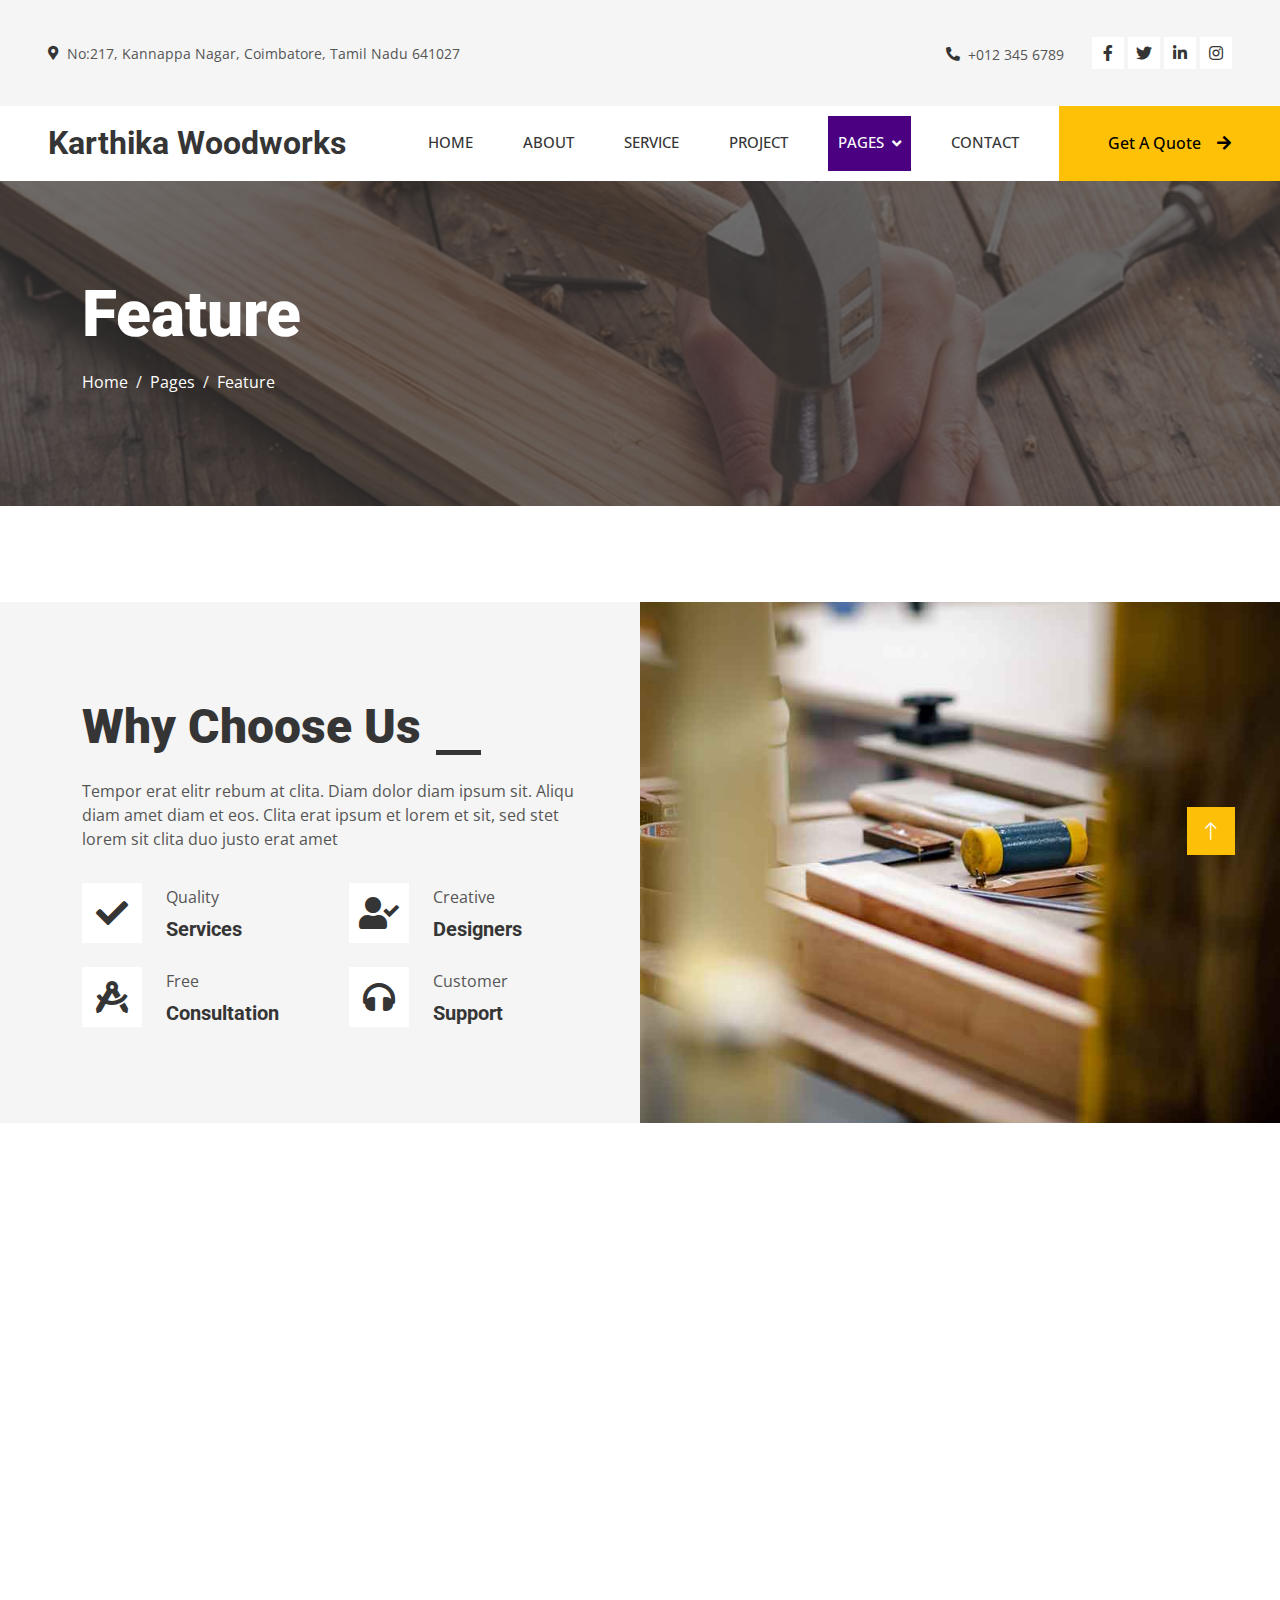
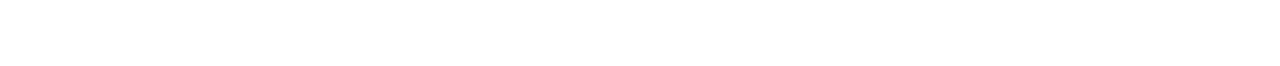
<file: feature.html>
<!DOCTYPE html>
<html lang="en">

<head>
    <meta charset="utf-8">
    <title>Karthika Woodworks</title>
    <meta content="width=device-width, initial-scale=1.0" name="viewport">
    <meta content="" name="keywords">
    <meta content="" name="description">

    <!-- Favicon -->
    <link href="img/favicon.ico" rel="icon">

    <!-- Google Web Fonts -->
    <link rel="preconnect" href="https://fonts.googleapis.com">
    <link rel="preconnect" href="https://fonts.gstatic.com" crossorigin>
    <link href="https://fonts.googleapis.com/css2?family=Open+Sans:wght@400;500&family=Roboto:wght@500;700;900&display=swap" rel="stylesheet"> 

    <!-- Icon Font Stylesheet -->
    <link href="https://cdnjs.cloudflare.com/ajax/libs/font-awesome/5.10.0/css/all.min.css" rel="stylesheet">
    <link href="https://cdn.jsdelivr.net/npm/bootstrap-icons@1.4.1/font/bootstrap-icons.css" rel="stylesheet">

    <!-- Libraries Stylesheet -->
    <link href="lib/animate/animate.min.css" rel="stylesheet">
    <link href="lib/owlcarousel/assets/owl.carousel.min.css" rel="stylesheet">
    <link href="lib/lightbox/css/lightbox.min.css" rel="stylesheet">

    <!-- Customized Bootstrap Stylesheet -->
    <link href="css/bootstrap.min.css" rel="stylesheet">

    <!-- Template Stylesheet -->
    <link href="css/style.css" rel="stylesheet">
</head>

<body>
    <!-- Spinner Start -->
    <div id="spinner" class="show bg-white position-fixed translate-middle w-100 vh-100 top-50 start-50 d-flex align-items-center justify-content-center">
        <div class="spinner-grow text-dark" style="width: 3rem; height: 3rem;" role="status">
            <span class="sr-only">Loading...</span>
        </div>
    </div>
    <!-- Spinner End -->


    <!-- Topbar Start -->
    <div class="container-fluid bg-light p-0">
        <div class="row gx-0 d-none d-lg-flex">
            <div class="col-lg-7 px-5 text-start">
                <div class="h-100 d-inline-flex align-items-center py-3 me-4">
                    <small class="fa fa-map-marker-alt text-dark me-2"></small>
                    <small>No:217, Kannappa Nagar, Coimbatore, Tamil Nadu 641027</small>
                </div>
                <div class="h-100 d-inline-flex align-items-center py-3">
                    <small class="far fa-clock text-dark me-2"></small>
                    <small>Sat - Tue : 09.00 AM - 09.00 PM</small>
                </div>
            </div>
            <div class="col-lg-5 px-5 text-end">
                <div class="h-100 d-inline-flex align-items-center py-3 me-4">
                    <small class="fa fa-phone-alt text-dark me-2"></small>
                    <small>+012 345 6789</small>
                </div>
                <div class="h-100 d-inline-flex align-items-center">
                    <a class="btn btn-sm-square bg-white text-dark me-1" href="https://www.facebook.com/FreeWebsiteCode/"><i class="fab fa-facebook-f"></i></a>
                    <a class="btn btn-sm-square bg-white text-dark me-1" href="https://www.youtube.com/channel/UC9HlQRmKgG3jeVD_fBxj1Pw/videos"><i class="fab fa-twitter"></i></a>
                    <a class="btn btn-sm-square bg-white text-dark me-1" href="https://www.youtube.com/channel/UC9HlQRmKgG3jeVD_fBxj1Pw/videos"><i class="fab fa-linkedin-in"></i></a>
                    <a class="btn btn-sm-square bg-white text-dark me-0" href="https://www.youtube.com/channel/UC9HlQRmKgG3jeVD_fBxj1Pw/videos"><i class="fab fa-instagram"></i></a>
                </div>
            </div>
        </div>
    </div>
    <!-- Topbar End -->


    <!-- Navbar Start -->
    <nav class="navbar navbar-expand-lg bg-white navbar-light sticky-top p-0">
        <a href="index.html" class="navbar-brand d-flex align-items-center px-4 px-lg-5">
            <h2 class="m-0 text-dark">Karthika Woodworks</h2>
        </a>
        <button type="button" class="navbar-toggler me-4" data-bs-toggle="collapse" data-bs-target="#navbarCollapse">
            <span class="navbar-toggler-icon"></span>
        </button>
        <div class="collapse navbar-collapse" id="navbarCollapse">
            <div class="navbar-nav ms-auto p-4 p-lg-0">
                <a href="index.html" class="nav-item nav-link">Home</a>
                <a href="about.html" class="nav-item nav-link">About</a>
                <a href="service.html" class="nav-item nav-link">Service</a>
                <a href="project.html" class="nav-item nav-link">Project</a>
                <div class="nav-item dropdown">
                    <a href="#" class="nav-link dropdown-toggle active" data-bs-toggle="dropdown">Pages</a>
                    <div class="dropdown-menu fade-up m-0">
                        <a href="feature.html" class="dropdown-item active">Feature</a>
                        <a href="quote.html" class="dropdown-item">Free Quote</a>
                        <a href="team.html" class="dropdown-item">Our Team</a>
                        <a href="testimonial.html" class="dropdown-item">Testimonial</a>
                        <a href="404.html" class="dropdown-item">404 Page</a>
                    </div>
                </div>
                <a href="contact.html" class="nav-item nav-link">Contact</a>
            </div>
            <a href="" class="btn btn-warning py-4 px-lg-5 d-none d-lg-block">Get A Quote<i class="fa fa-arrow-right ms-3"></i></a>
        </div>
    </nav>
    <!-- Navbar End -->


    <!-- Page Header Start -->
    <div class="container-fluid page-header py-5 mb-5">
        <div class="container py-5">
            <h1 class="display-3 text-white mb-3 animated slideInDown">Feature</h1>
            <nav aria-label="breadcrumb animated slideInDown">
                <ol class="breadcrumb">
                    <li class="breadcrumb-item"><a class="text-white" href="#">Home</a></li>
                    <li class="breadcrumb-item"><a class="text-white" href="#">Pages</a></li>
                    <li class="breadcrumb-item text-white active" aria-current="page">Feature</li>
                </ol>
            </nav>
        </div>
    </div>
    <!-- Page Header End -->


    <!-- Feature Start -->
    <div class="container-fluid bg-light overflow-hidden px-lg-0" style="margin: 6rem 0;">
        <div class="container feature px-lg-0">
            <div class="row g-0 mx-lg-0">
                <div class="col-lg-6 feature-text py-5 wow fadeIn" data-wow-delay="0.5s">
                    <div class="p-lg-5 ps-lg-0">
                        <div class="section-title text-start">
                            <h1 class="display-5 mb-4">Why Choose Us</h1>
                        </div>
                        <p class="mb-4 pb-2">Tempor erat elitr rebum at clita. Diam dolor diam ipsum sit. Aliqu diam amet diam et eos. Clita erat ipsum et lorem et sit, sed stet lorem sit clita duo justo erat amet</p>
                        <div class="row g-4">
                            <div class="col-6">
                                <div class="d-flex align-items-center">
                                    <div class="d-flex flex-shrink-0 align-items-center justify-content-center bg-white" style="width: 60px; height: 60px;">
                                        <i class="fa fa-check fa-2x text-dark"></i>
                                    </div>
                                    <div class="ms-4">
                                        <p class="mb-2">Quality</p>
                                        <h5 class="mb-0">Services</h5>
                                    </div>
                                </div>
                            </div>
                            <div class="col-6">
                                <div class="d-flex align-items-center">
                                    <div class="d-flex flex-shrink-0 align-items-center justify-content-center bg-white" style="width: 60px; height: 60px;">
                                        <i class="fa fa-user-check fa-2x text-dark"></i>
                                    </div>
                                    <div class="ms-4">
                                        <p class="mb-2">Creative</p>
                                        <h5 class="mb-0">Designers</h5>
                                    </div>
                                </div>
                            </div>
                            <div class="col-6">
                                <div class="d-flex align-items-center">
                                    <div class="d-flex flex-shrink-0 align-items-center justify-content-center bg-white" style="width: 60px; height: 60px;">
                                        <i class="fa fa-drafting-compass fa-2x text-dark"></i>
                                    </div>
                                    <div class="ms-4">
                                        <p class="mb-2">Free</p>
                                        <h5 class="mb-0">Consultation</h5>
                                    </div>
                                </div>
                            </div>
                            <div class="col-6">
                                <div class="d-flex align-items-center">
                                    <div class="d-flex flex-shrink-0 align-items-center justify-content-center bg-white" style="width: 60px; height: 60px;">
                                        <i class="fa fa-headphones fa-2x text-dark"></i>
                                    </div>
                                    <div class="ms-4">
                                        <p class="mb-2">Customer</p>
                                        <h5 class="mb-0">Support</h5>
                                    </div>
                                </div>
                            </div>
                        </div>
                    </div>
                </div>
                <div class="col-lg-6 pe-lg-0" style="min-height: 400px;">
                    <div class="position-relative h-100">
                        <img class="position-absolute img-fluid w-100 h-100" src="img/feature.jpg" style="object-fit: cover;" alt="">
                    </div>
                </div>
            </div>
        </div>
    </div>
    <!-- Feature End -->
        

    <!-- Footer Start -->
    <div class="container-fluid bg-dark text-info footer mt-5 pt-5 wow fadeIn" data-wow-delay="0.1s">
        <div class="container py-5">
            <div class="row g-5">
                <div class="col-lg-3 col-md-6">
                    <h4 class="text-info mb-4">Address</h4>
                    <p class="mb-2"><i class="fa fa-map-marker-alt me-3"></i>Yur Location, City, Country</p>
                    <p class="mb-2"><i class="fa fa-phone-alt me-3"></i>+012 345 67890</p>
                    <p class="mb-2"><i class="fa fa-envelope me-3"></i>info@example.com</p>
                    <div class="d-flex pt-2">
                        <a class="btn btn-outline-light btn-social" href="https://www.youtube.com/channel/UC9HlQRmKgG3jeVD_fBxj1Pw/videos"><i class="fab fa-twitter"></i></a>
                        <a class="btn btn-outline-light btn-social" href="https://www.facebook.com/FreeWebsiteCode/"><i class="fab fa-facebook-f"></i></a>
                        <a class="btn btn-outline-light btn-social" href="https://www.youtube.com/channel/UC9HlQRmKgG3jeVD_fBxj1Pw/videos"><i class="fab fa-youtube"></i></a>
                        <a class="btn btn-outline-light btn-social" href="https://www.youtube.com/channel/UC9HlQRmKgG3jeVD_fBxj1Pw/videos"><i class="fab fa-linkedin-in"></i></a>
                    </div>
                </div>
                <div class="col-lg-3 col-md-6">
                    <h4 class="text-info mb-4">Services</h4>
                    <a class="btn btn-link" href="">General Carpentry</a>
                    <a class="btn btn-link" href="">Furniture Remodeling</a>
                    <a class="btn btn-link" href="">Wooden Floor</a>
                    <a class="btn btn-link" href="">Wooden Furniture</a>
                    <a class="btn btn-link" href="">Custom Carpentry</a>
                </div>
                <div class="col-lg-3 col-md-6">
                    <h4 class="text-info mb-4">Quick Links</h4>
                    <a class="btn btn-link" href="">About Us</a>
                    <a class="btn btn-link" href="">Contact Us</a>
                    <a class="btn btn-link" href="">Our Services</a>
                    <a class="btn btn-link" href="">Terms & Condition</a>
                    <a class="btn btn-link" href="">Support</a>
                </div>
                <div class="col-lg-3 col-md-6">
                    <h4 class="text-info mb-4">Newsletter</h4>
                    <p>Dolor amet sit justo amet elitr clita ipsum elitr est.</p>
                    <div class="position-relative mx-auto" style="max-width: 400px;">
                        <input class="form-control border-0 w-100 py-3 ps-4 pe-5" type="text" placeholder="Your email">
                        <button type="button" class="btn btn-primary py-2 position-absolute top-0 end-0 mt-2 me-2">SignUp</button>
                    </div>
                </div>
            </div>
        </div>
        <div class="container">
            <div class="copyright">
                <div class="row">
                    <div class="col-md-6 text-center text-md-start mb-3 mb-md-0">
                        &copy; <a class="border-bottom" href="#">Your Site Name</a>, All Right Reserved.
                    </div>
                    <div class="col-md-6 text-center text-md-end">
                        Designed By <a class="border-bottom" href="https://Freewebsitecode.com" target="_blank">FreeWebsiteCode</a>
                    </div>
                </div>
            </div>
        </div>
        <br>
    </div>
    <!-- Footer End -->


    <!-- Back to Top -->
    <a href="#" class="btn btn-lg btn-primary btn-lg-square rounded-0 back-to-top"><i class="bi bi-arrow-up"></i></a>


    <!-- JavaScript Libraries -->
    <script src="https://code.jquery.com/jquery-3.4.1.min.js"></script>
    <script src="https://cdn.jsdelivr.net/npm/bootstrap@5.0.0/dist/js/bootstrap.bundle.min.js"></script>
    <script src="lib/wow/wow.min.js"></script>
    <script src="lib/easing/easing.min.js"></script>
    <script src="lib/waypoints/waypoints.min.js"></script>
    <script src="lib/counterup/counterup.min.js"></script>
    <script src="lib/owlcarousel/owl.carousel.min.js"></script>
    <script src="lib/isotope/isotope.pkgd.min.js"></script>
    <script src="lib/lightbox/js/lightbox.min.js"></script>

    <!-- Template Javascript -->
    <script src="js/main.js"></script>
</body>

</html>
</file>
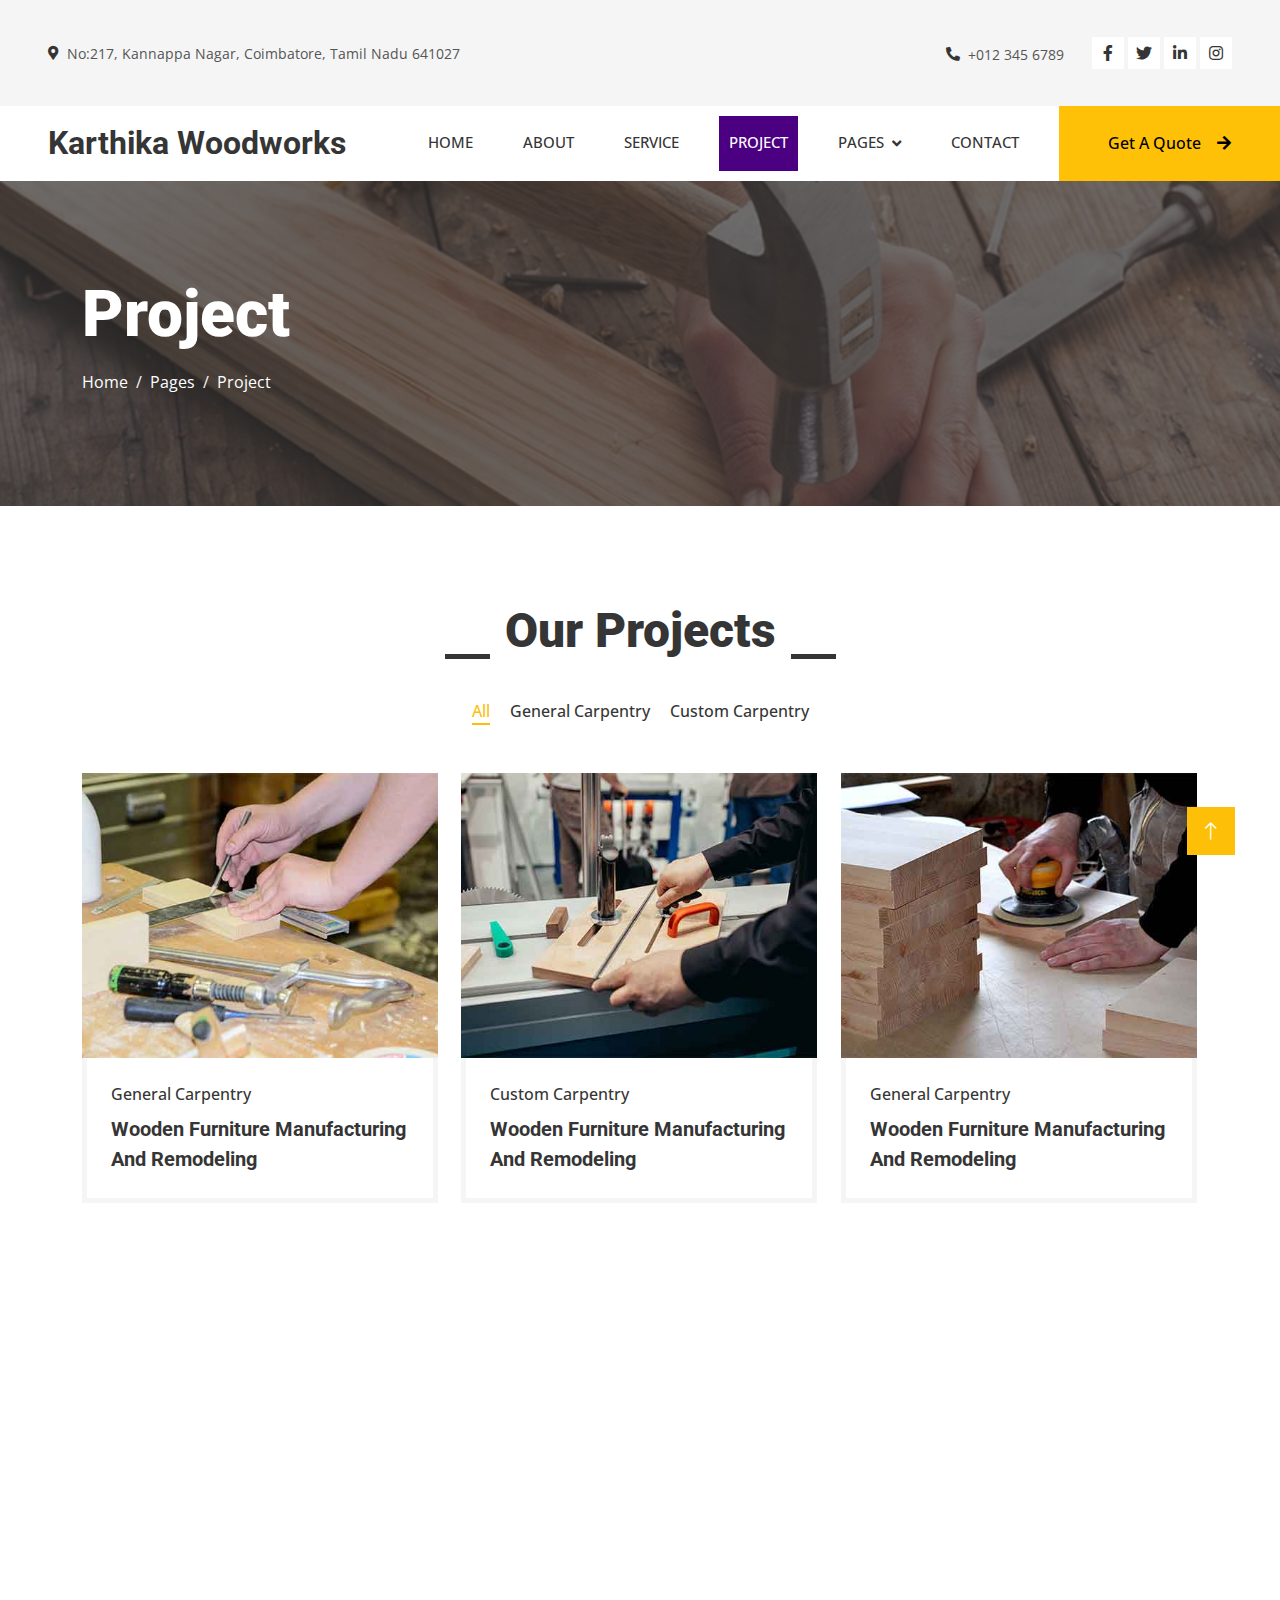
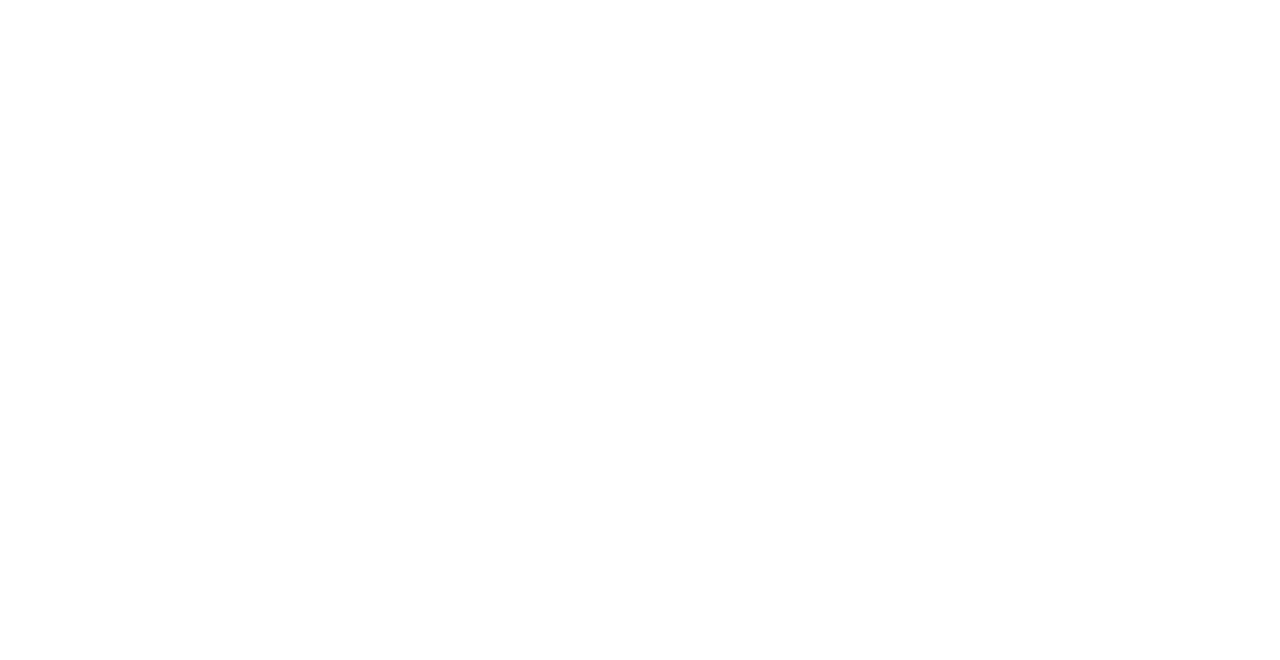
<file: project.html>
<!DOCTYPE html>
<html lang="en">

<head>
    <meta charset="utf-8">
    <title>Karthika Woodworks</title>
    <meta content="width=device-width, initial-scale=1.0" name="viewport">
    <meta content="" name="keywords">
    <meta content="" name="description">

    <!-- Favicon -->
    <link href="img/favicon.ico" rel="icon">

    <!-- Google Web Fonts -->
    <link rel="preconnect" href="https://fonts.googleapis.com">
    <link rel="preconnect" href="https://fonts.gstatic.com" crossorigin>
    <link href="https://fonts.googleapis.com/css2?family=Open+Sans:wght@400;500&family=Roboto:wght@500;700;900&display=swap" rel="stylesheet"> 

    <!-- Icon Font Stylesheet -->
    <link href="https://cdnjs.cloudflare.com/ajax/libs/font-awesome/5.10.0/css/all.min.css" rel="stylesheet">
    <link href="https://cdn.jsdelivr.net/npm/bootstrap-icons@1.4.1/font/bootstrap-icons.css" rel="stylesheet">

    <!-- Libraries Stylesheet -->
    <link href="lib/animate/animate.min.css" rel="stylesheet">
    <link href="lib/owlcarousel/assets/owl.carousel.min.css" rel="stylesheet">
    <link href="lib/lightbox/css/lightbox.min.css" rel="stylesheet">

    <!-- Customized Bootstrap Stylesheet -->
    <link href="css/bootstrap.min.css" rel="stylesheet">

    <!-- Template Stylesheet -->
    <link href="css/style.css" rel="stylesheet">
</head>

<body>
    <!-- Spinner Start -->
    <div id="spinner" class="show bg-white position-fixed translate-middle w-100 vh-100 top-50 start-50 d-flex align-items-center justify-content-center">
        <div class="spinner-grow text-dark" style="width: 3rem; height: 3rem;" role="status">
            <span class="sr-only">Loading...</span>
        </div>
    </div>
    <!-- Spinner End -->


    <!-- Topbar Start -->
    <div class="container-fluid bg-light p-0">
        <div class="row gx-0 d-none d-lg-flex">
            <div class="col-lg-7 px-5 text-start">
                <div class="h-100 d-inline-flex align-items-center py-3 me-4">
                    <small class="fa fa-map-marker-alt text-dark me-2"></small>
                    <small>No:217, Kannappa Nagar, Coimbatore, Tamil Nadu 641027</small>
                </div>
                <div class="h-100 d-inline-flex align-items-center py-3">
                    <small class="far fa-clock text-dark me-2"></small>
                    <small>Sat - Tue : 09.00 AM - 09.00 PM</small>
                </div>
            </div>
            <div class="col-lg-5 px-5 text-end">
                <div class="h-100 d-inline-flex align-items-center py-3 me-4">
                    <small class="fa fa-phone-alt text-dark me-2"></small>
                    <small>+012 345 6789</small>
                </div>
                <div class="h-100 d-inline-flex align-items-center">
                    <a class="btn btn-sm-square bg-white text-dark me-1" href="https://www.facebook.com/FreeWebsiteCode/"><i class="fab fa-facebook-f"></i></a>
                    <a class="btn btn-sm-square bg-white text-dark me-1" href="https://www.youtube.com/channel/UC9HlQRmKgG3jeVD_fBxj1Pw/videos"><i class="fab fa-twitter"></i></a>
                    <a class="btn btn-sm-square bg-white text-dark me-1" href="https://www.youtube.com/channel/UC9HlQRmKgG3jeVD_fBxj1Pw/videos"><i class="fab fa-linkedin-in"></i></a>
                    <a class="btn btn-sm-square bg-white text-dark me-0" href="https://www.youtube.com/channel/UC9HlQRmKgG3jeVD_fBxj1Pw/videos"><i class="fab fa-instagram"></i></a>
                </div>
            </div>
        </div>
    </div>
    <!-- Topbar End -->


    <!-- Navbar Start -->
    <nav class="navbar navbar-expand-lg bg-white navbar-light sticky-top p-0">
        <a href="index.html" class="navbar-brand d-flex align-items-center px-4 px-lg-5">
            <h2 class="m-0 text-dark">Karthika Woodworks</h2>
        </a>
        <button type="button" class="navbar-toggler me-4" data-bs-toggle="collapse" data-bs-target="#navbarCollapse">
            <span class="navbar-toggler-icon"></span>
        </button>
        <div class="collapse navbar-collapse" id="navbarCollapse">
            <div class="navbar-nav ms-auto p-4 p-lg-0">
                <a href="index.html" class="nav-item nav-link">Home</a>
                <a href="about.html" class="nav-item nav-link">About</a>
                <a href="service.html" class="nav-item nav-link">Service</a>
                <a href="project.html" class="nav-item nav-link active">Project</a>
                <div class="nav-item dropdown">
                    <a href="#" class="nav-link dropdown-toggle" data-bs-toggle="dropdown">Pages</a>
                    <div class="dropdown-menu fade-up m-0">
                        <a href="feature.html" class="dropdown-item">Feature</a>
                        <a href="quote.html" class="dropdown-item">Free Quote</a>
                        <a href="team.html" class="dropdown-item">Our Team</a>
                        <a href="testimonial.html" class="dropdown-item">Testimonial</a>
                        <a href="404.html" class="dropdown-item">404 Page</a>
                    </div>
                </div>
                <a href="contact.html" class="nav-item nav-link">Contact</a>
            </div>
            <a href="" class="btn btn-warning py-4 px-lg-5 d-none d-lg-block">Get A Quote<i class="fa fa-arrow-right ms-3"></i></a>
        </div>
    </nav>
    <!-- Navbar End -->


    <!-- Page Header Start -->
    <div class="container-fluid page-header py-5 mb-5">
        <div class="container py-5">
            <h1 class="display-3 text-white mb-3 animated slideInDown">Project</h1>
            <nav aria-label="breadcrumb animated slideInDown">
                <ol class="breadcrumb">
                    <li class="breadcrumb-item"><a class="text-white" href="#">Home</a></li>
                    <li class="breadcrumb-item"><a class="text-white" href="#">Pages</a></li>
                    <li class="breadcrumb-item text-white active" aria-current="page">Project</li>
                </ol>
            </nav>
        </div>
    </div>
    <!-- Page Header End -->


    <!-- Projects Start -->
    <div class="container-xxl py-5">
        <div class="container">
            <div class="section-title text-center">
                <h1 class="display-5 mb-5">Our Projects</h1>
            </div>
            <div class="row mt-n2 wow fadeInUp" data-wow-delay="0.3s">
                <div class="col-12 text-center">
                    <ul class="list-inline mb-5" id="portfolio-flters">
                        <li class="mx-2 active" data-filter="*">All</li>
                        <li class="mx-2" data-filter=".first">General Carpentry</li>
                        <li class="mx-2" data-filter=".second">Custom Carpentry</li>
                    </ul>
                </div>
            </div>
            <div class="row g-4 portfolio-container">
                <div class="col-lg-4 col-md-6 portfolio-item first wow fadeInUp" data-wow-delay="0.1s">
                    <div class="rounded overflow-hidden">
                        <div class="position-relative overflow-hidden">
                            <img class="img-fluid w-100" src="img/portfolio-1.jpg" alt="">
                            <div class="portfolio-overlay">
                                <a class="btn btn-square btn-outline-light mx-1" href="img/portfolio-1.jpg" data-lightbox="portfolio"><i class="fa fa-eye"></i></a>
                                <a class="btn btn-square btn-outline-light mx-1" href=""><i class="fa fa-link"></i></a>
                            </div>
                        </div>
                        <div class="border border-5 border-light border-top-0 p-4">
                            <p class="text-dark fw-medium mb-2">General Carpentry</p>
                            <h5 class="lh-base mb-0">Wooden Furniture Manufacturing And Remodeling</a>
                        </div>
                    </div>
                </div>
                <div class="col-lg-4 col-md-6 portfolio-item second wow fadeInUp" data-wow-delay="0.3s">
                    <div class="rounded overflow-hidden">
                        <div class="position-relative overflow-hidden">
                            <img class="img-fluid w-100" src="img/portfolio-2.jpg" alt="">
                            <div class="portfolio-overlay">
                                <a class="btn btn-square btn-outline-light mx-1" href="img/portfolio-2.jpg" data-lightbox="portfolio"><i class="fa fa-eye"></i></a>
                                <a class="btn btn-square btn-outline-light mx-1" href=""><i class="fa fa-link"></i></a>
                            </div>
                        </div>
                        <div class="border border-5 border-light border-top-0 p-4">
                            <p class="text-dark fw-medium mb-2">Custom Carpentry</p>
                            <h5 class="lh-base mb-0">Wooden Furniture Manufacturing And Remodeling</a>
                        </div>
                    </div>
                </div>
                <div class="col-lg-4 col-md-6 portfolio-item first wow fadeInUp" data-wow-delay="0.5s">
                    <div class="rounded overflow-hidden">
                        <div class="position-relative overflow-hidden">
                            <img class="img-fluid w-100" src="img/portfolio-3.jpg" alt="">
                            <div class="portfolio-overlay">
                                <a class="btn btn-square btn-outline-light mx-1" href="img/portfolio-3.jpg" data-lightbox="portfolio"><i class="fa fa-eye"></i></a>
                                <a class="btn btn-square btn-outline-light mx-1" href=""><i class="fa fa-link"></i></a>
                            </div>
                        </div>
                        <div class="border border-5 border-light border-top-0 p-4">
                            <p class="text-dark fw-medium mb-2">General Carpentry</p>
                            <h5 class="lh-base mb-0">Wooden Furniture Manufacturing And Remodeling</a>
                        </div>
                    </div>
                </div>
                <div class="col-lg-4 col-md-6 portfolio-item second wow fadeInUp" data-wow-delay="0.1s">
                    <div class="rounded overflow-hidden">
                        <div class="position-relative overflow-hidden">
                            <img class="img-fluid w-100" src="img/portfolio-4.jpg" alt="">
                            <div class="portfolio-overlay">
                                <a class="btn btn-square btn-outline-light mx-1" href="img/portfolio-4.jpg" data-lightbox="portfolio"><i class="fa fa-eye"></i></a>
                                <a class="btn btn-square btn-outline-light mx-1" href=""><i class="fa fa-link"></i></a>
                            </div>
                        </div>
                        <div class="border border-5 border-light border-top-0 p-4">
                            <p class="text-dark fw-medium mb-2">Custom Carpentry</p>
                            <h5 class="lh-base mb-0">Wooden Furniture Manufacturing And Remodeling</a>
                        </div>
                    </div>
                </div>
                <div class="col-lg-4 col-md-6 portfolio-item first wow fadeInUp" data-wow-delay="0.3s">
                    <div class="rounded overflow-hidden">
                        <div class="position-relative overflow-hidden">
                            <img class="img-fluid w-100" src="img/portfolio-5.jpg" alt="">
                            <div class="portfolio-overlay">
                                <a class="btn btn-square btn-outline-light mx-1" href="img/portfolio-5.jpg" data-lightbox="portfolio"><i class="fa fa-eye"></i></a>
                                <a class="btn btn-square btn-outline-light mx-1" href=""><i class="fa fa-link"></i></a>
                            </div>
                        </div>
                        <div class="border border-5 border-light border-top-0 p-4">
                            <p class="text-dark fw-medium mb-2">General Carpentry</p>
                            <h5 class="lh-base mb-0">Wooden Furniture Manufacturing And Remodeling</a>
                        </div>
                    </div>
                </div>
                <div class="col-lg-4 col-md-6 portfolio-item second wow fadeInUp" data-wow-delay="0.5s">
                    <div class="rounded overflow-hidden">
                        <div class="position-relative overflow-hidden">
                            <img class="img-fluid w-100" src="img/portfolio-6.jpg" alt="">
                            <div class="portfolio-overlay">
                                <a class="btn btn-square btn-outline-light mx-1" href="img/portfolio-6.jpg" data-lightbox="portfolio"><i class="fa fa-eye"></i></a>
                                <a class="btn btn-square btn-outline-light mx-1" href=""><i class="fa fa-link"></i></a>
                            </div>
                        </div>
                        <div class="border border-5 border-light border-top-0 p-4">
                            <p class="text-dark fw-medium mb-2">Custom Carpentry</p>
                            <h5 class="lh-base mb-0">Wooden Furniture Manufacturing And Remodeling</a>
                        </div>
                    </div>
                </div>
            </div>
        </div>
    </div>
    <!-- Projects End -->
        

    <!-- Footer Start -->
    <div class="container-fluid bg-dark text-info footer mt-5 pt-5 wow fadeIn" data-wow-delay="0.1s">
        <div class="container py-5">
            <div class="row g-5">
                <div class="col-lg-3 col-md-6">
                    <h4 class="text-info mb-4">Address</h4>
                    <p class="mb-2"><i class="fa fa-map-marker-alt me-3"></i>Yur Location, City, Country</p>
                    <p class="mb-2"><i class="fa fa-phone-alt me-3"></i>+012 345 67890</p>
                    <p class="mb-2"><i class="fa fa-envelope me-3"></i>info@example.com</p>
                    <div class="d-flex pt-2">
                        <a class="btn btn-outline-light btn-social" href="https://www.youtube.com/channel/UC9HlQRmKgG3jeVD_fBxj1Pw/videos"><i class="fab fa-twitter"></i></a>
                        <a class="btn btn-outline-light btn-social" href="https://www.facebook.com/FreeWebsiteCode/"><i class="fab fa-facebook-f"></i></a>
                        <a class="btn btn-outline-light btn-social" href="https://www.youtube.com/channel/UC9HlQRmKgG3jeVD_fBxj1Pw/videos"><i class="fab fa-youtube"></i></a>
                        <a class="btn btn-outline-light btn-social" href="https://www.youtube.com/channel/UC9HlQRmKgG3jeVD_fBxj1Pw/videos"><i class="fab fa-linkedin-in"></i></a>
                    </div>
                </div>
                <div class="col-lg-3 col-md-6">
                    <h4 class="text-info mb-4">Services</h4>
                    <a class="btn btn-link" href="">General Carpentry</a>
                    <a class="btn btn-link" href="">Furniture Remodeling</a>
                    <a class="btn btn-link" href="">Wooden Floor</a>
                    <a class="btn btn-link" href="">Wooden Furniture</a>
                    <a class="btn btn-link" href="">Custom Carpentry</a>
                </div>
                <div class="col-lg-3 col-md-6">
                    <h4 class="text-info mb-4">Quick Links</h4>
                    <a class="btn btn-link" href="">About Us</a>
                    <a class="btn btn-link" href="">Contact Us</a>
                    <a class="btn btn-link" href="">Our Services</a>
                    <a class="btn btn-link" href="">Terms & Condition</a>
                    <a class="btn btn-link" href="">Support</a>
                </div>
                <div class="col-lg-3 col-md-6">
                    <h4 class="text-info mb-4">Newsletter</h4>
                    <p>Dolor amet sit justo amet elitr clita ipsum elitr est.</p>
                    <div class="position-relative mx-auto" style="max-width: 400px;">
                        <input class="form-control border-0 w-100 py-3 ps-4 pe-5" type="text" placeholder="Your email">
                        <button type="button" class="btn btn-primary py-2 position-absolute top-0 end-0 mt-2 me-2">SignUp</button>
                    </div>
                </div>
            </div>
        </div>
        <div class="container">
            <div class="copyright">
                <div class="row">
                    <div class="col-md-6 text-center text-md-start mb-3 mb-md-0">
                        &copy; <a class="border-bottom" href="#">Your Site Name</a>, All Right Reserved.
                    </div>
                    <div class="col-md-6 text-center text-md-end">
                        Designed By <a class="border-bottom" href="https://Freewebsitecode.com" target="_blank">FreeWebsiteCode</a>
                    </div>
                </div>
            </div>
        </div>
        <br>
    </div>
    <!-- Footer End -->


    <!-- Back to Top -->
    <a href="#" class="btn btn-lg btn-primary btn-lg-square rounded-0 back-to-top"><i class="bi bi-arrow-up"></i></a>


    <!-- JavaScript Libraries -->
    <script src="https://code.jquery.com/jquery-3.4.1.min.js"></script>
    <script src="https://cdn.jsdelivr.net/npm/bootstrap@5.0.0/dist/js/bootstrap.bundle.min.js"></script>
    <script src="lib/wow/wow.min.js"></script>
    <script src="lib/easing/easing.min.js"></script>
    <script src="lib/waypoints/waypoints.min.js"></script>
    <script src="lib/counterup/counterup.min.js"></script>
    <script src="lib/owlcarousel/owl.carousel.min.js"></script>
    <script src="lib/isotope/isotope.pkgd.min.js"></script>
    <script src="lib/lightbox/js/lightbox.min.js"></script>

    <!-- Template Javascript -->
    <script src="js/main.js"></script>
</body>

</html>
</file>
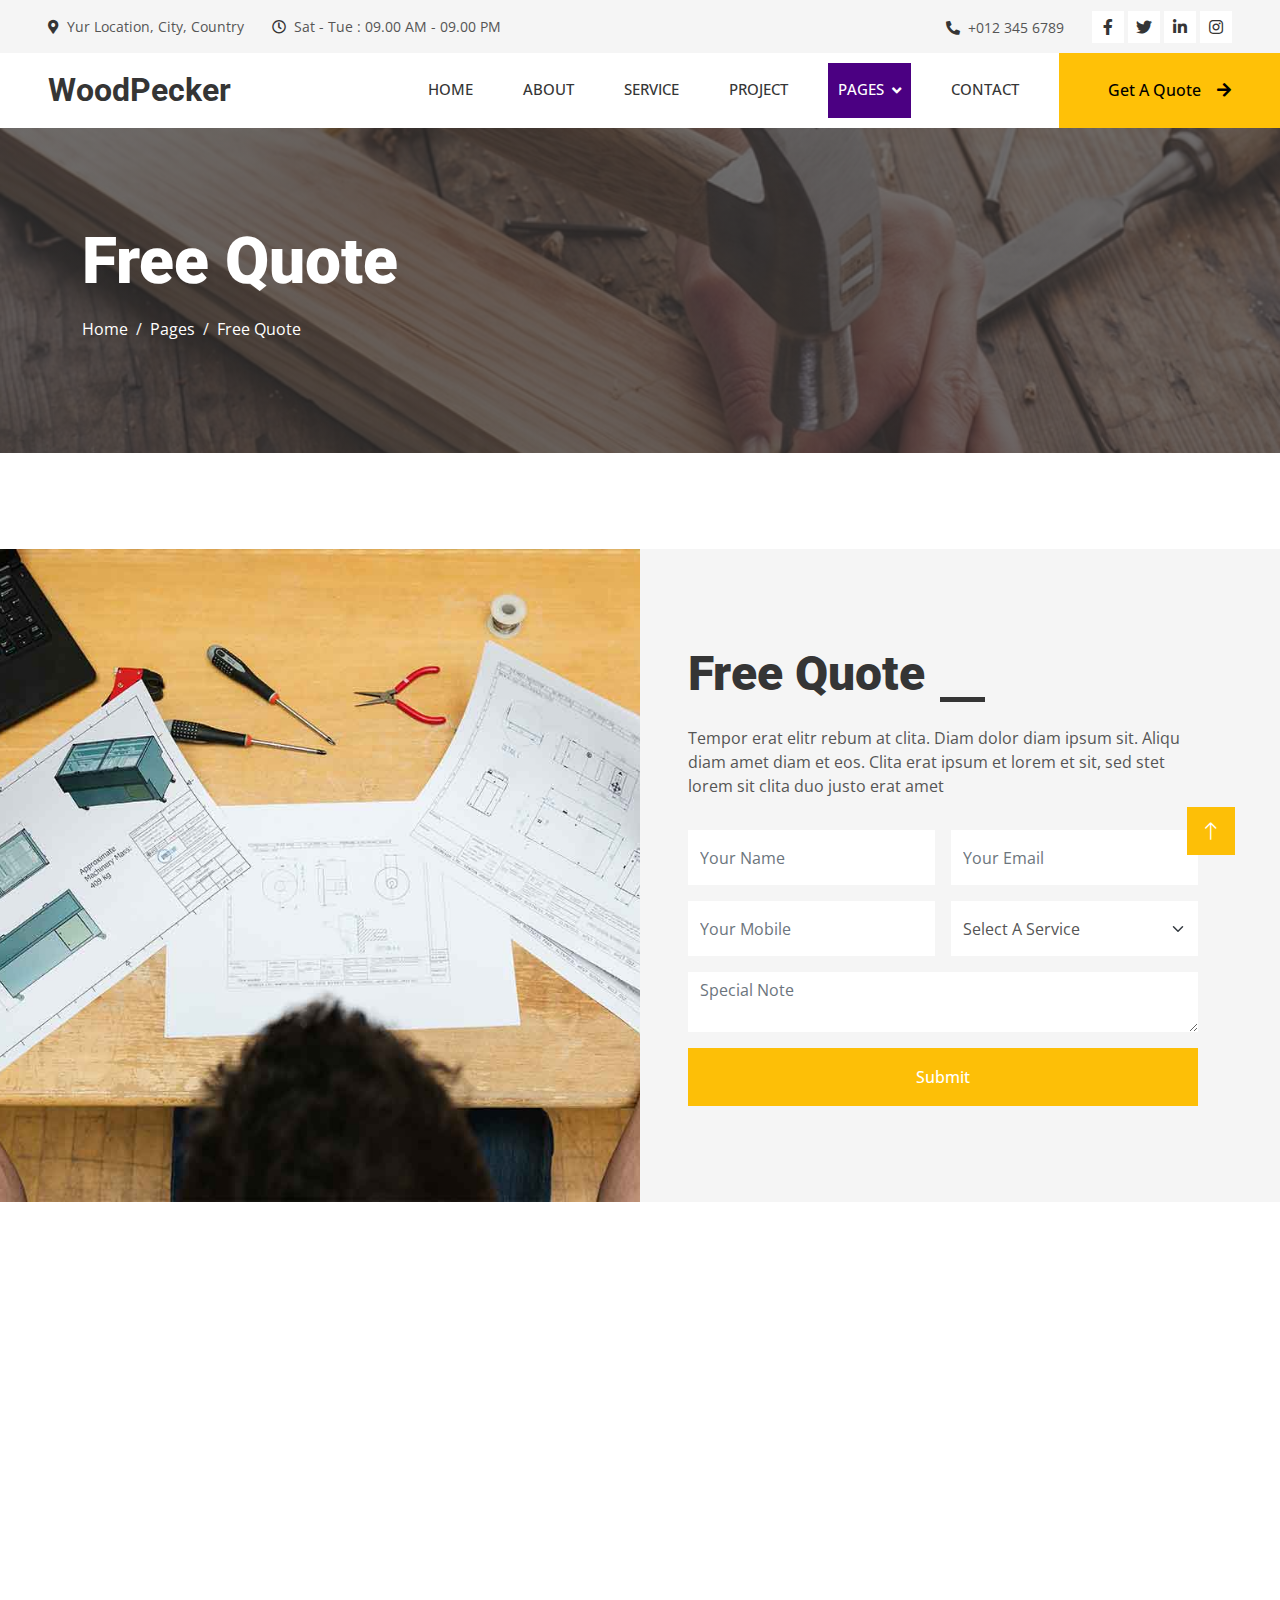
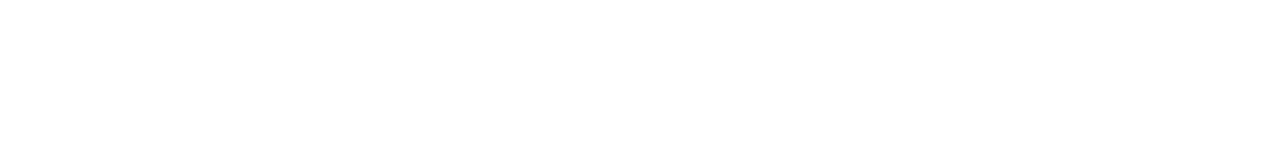
<file: quote.html>
<!DOCTYPE html>
<html lang="en">

<head>
    <meta charset="utf-8">
    <title>WoodPecker - Carpenter Website Template</title>
    <meta content="width=device-width, initial-scale=1.0" name="viewport">
    <meta content="" name="keywords">
    <meta content="" name="description">

    <!-- Favicon -->
    <link href="img/favicon.ico" rel="icon">

    <!-- Google Web Fonts -->
    <link rel="preconnect" href="https://fonts.googleapis.com">
    <link rel="preconnect" href="https://fonts.gstatic.com" crossorigin>
    <link href="https://fonts.googleapis.com/css2?family=Open+Sans:wght@400;500&family=Roboto:wght@500;700;900&display=swap" rel="stylesheet"> 

    <!-- Icon Font Stylesheet -->
    <link href="https://cdnjs.cloudflare.com/ajax/libs/font-awesome/5.10.0/css/all.min.css" rel="stylesheet">
    <link href="https://cdn.jsdelivr.net/npm/bootstrap-icons@1.4.1/font/bootstrap-icons.css" rel="stylesheet">

    <!-- Libraries Stylesheet -->
    <link href="lib/animate/animate.min.css" rel="stylesheet">
    <link href="lib/owlcarousel/assets/owl.carousel.min.css" rel="stylesheet">
    <link href="lib/lightbox/css/lightbox.min.css" rel="stylesheet">

    <!-- Customized Bootstrap Stylesheet -->
    <link href="css/bootstrap.min.css" rel="stylesheet">

    <!-- Template Stylesheet -->
    <link href="css/style.css" rel="stylesheet">
</head>

<body>
    <!-- Spinner Start -->
    <div id="spinner" class="show bg-white position-fixed translate-middle w-100 vh-100 top-50 start-50 d-flex align-items-center justify-content-center">
        <div class="spinner-grow text-dark" style="width: 3rem; height: 3rem;" role="status">
            <span class="sr-only">Loading...</span>
        </div>
    </div>
    <!-- Spinner End -->


    <!-- Topbar Start -->
    <div class="container-fluid bg-light p-0">
        <div class="row gx-0 d-none d-lg-flex">
            <div class="col-lg-7 px-5 text-start">
                <div class="h-100 d-inline-flex align-items-center py-3 me-4">
                    <small class="fa fa-map-marker-alt text-dark me-2"></small>
                    <small>Yur Location, City, Country</small>
                </div>
                <div class="h-100 d-inline-flex align-items-center py-3">
                    <small class="far fa-clock text-dark me-2"></small>
                    <small>Sat - Tue : 09.00 AM - 09.00 PM</small>
                </div>
            </div>
            <div class="col-lg-5 px-5 text-end">
                <div class="h-100 d-inline-flex align-items-center py-3 me-4">
                    <small class="fa fa-phone-alt text-dark me-2"></small>
                    <small>+012 345 6789</small>
                </div>
                <div class="h-100 d-inline-flex align-items-center">
                    <a class="btn btn-sm-square bg-white text-dark me-1" href="https://www.facebook.com/FreeWebsiteCode/"><i class="fab fa-facebook-f"></i></a>
                    <a class="btn btn-sm-square bg-white text-dark me-1" href="https://www.youtube.com/channel/UC9HlQRmKgG3jeVD_fBxj1Pw/videos"><i class="fab fa-twitter"></i></a>
                    <a class="btn btn-sm-square bg-white text-dark me-1" href="https://www.youtube.com/channel/UC9HlQRmKgG3jeVD_fBxj1Pw/videos"><i class="fab fa-linkedin-in"></i></a>
                    <a class="btn btn-sm-square bg-white text-dark me-0" href="https://www.youtube.com/channel/UC9HlQRmKgG3jeVD_fBxj1Pw/videos"><i class="fab fa-instagram"></i></a>
                </div>
            </div>
        </div>
    </div>
    <!-- Topbar End -->


    <!-- Navbar Start -->
    <nav class="navbar navbar-expand-lg bg-white navbar-light sticky-top p-0">
        <a href="index.html" class="navbar-brand d-flex align-items-center px-4 px-lg-5">
            <h2 class="m-0 text-dark">WoodPecker</h2>
        </a>
        <button type="button" class="navbar-toggler me-4" data-bs-toggle="collapse" data-bs-target="#navbarCollapse">
            <span class="navbar-toggler-icon"></span>
        </button>
        <div class="collapse navbar-collapse" id="navbarCollapse">
            <div class="navbar-nav ms-auto p-4 p-lg-0">
                <a href="index.html" class="nav-item nav-link">Home</a>
                <a href="about.html" class="nav-item nav-link">About</a>
                <a href="service.html" class="nav-item nav-link">Service</a>
                <a href="project.html" class="nav-item nav-link">Project</a>
                <div class="nav-item dropdown">
                    <a href="#" class="nav-link dropdown-toggle active" data-bs-toggle="dropdown">Pages</a>
                    <div class="dropdown-menu fade-up m-0">
                        <a href="feature.html" class="dropdown-item">Feature</a>
                        <a href="quote.html" class="dropdown-item active">Free Quote</a>
                        <a href="team.html" class="dropdown-item">Our Team</a>
                        <a href="testimonial.html" class="dropdown-item">Testimonial</a>
                        <a href="404.html" class="dropdown-item">404 Page</a>
                    </div>
                </div>
                <a href="contact.html" class="nav-item nav-link">Contact</a>
            </div>
            <a href="" class="btn btn-warning py-4 px-lg-5 d-none d-lg-block">Get A Quote<i class="fa fa-arrow-right ms-3"></i></a>
        </div>
    </nav>
    <!-- Navbar End -->


    <!-- Page Header Start -->
    <div class="container-fluid page-header py-5 mb-5">
        <div class="container py-5">
            <h1 class="display-3 text-white mb-3 animated slideInDown">Free Quote</h1>
            <nav aria-label="breadcrumb animated slideInDown">
                <ol class="breadcrumb">
                    <li class="breadcrumb-item"><a class="text-white" href="#">Home</a></li>
                    <li class="breadcrumb-item"><a class="text-white" href="#">Pages</a></li>
                    <li class="breadcrumb-item text-white active" aria-current="page">Free Quote</li>
                </ol>
            </nav>
        </div>
    </div>
    <!-- Page Header End -->


    <!-- Quote Start -->
    <div class="container-fluid bg-light overflow-hidden px-lg-0" style="margin: 6rem 0;">
        <div class="container quote px-lg-0">
            <div class="row g-0 mx-lg-0">
                <div class="col-lg-6 ps-lg-0" style="min-height: 400px;">
                    <div class="position-relative h-100">
                        <img class="position-absolute img-fluid w-100 h-100" src="img/quote.jpg" style="object-fit: cover;" alt="">
                    </div>
                </div>
                <div class="col-lg-6 quote-text py-5 wow fadeIn" data-wow-delay="0.5s">
                    <div class="p-lg-5 pe-lg-0">
                        <div class="section-title text-start">
                            <h1 class="display-5 mb-4">Free Quote</h1>
                        </div>
                        <p class="mb-4 pb-2">Tempor erat elitr rebum at clita. Diam dolor diam ipsum sit. Aliqu diam amet diam et eos. Clita erat ipsum et lorem et sit, sed stet lorem sit clita duo justo erat amet</p>
                        <form>
                            <div class="row g-3">
                                <div class="col-12 col-sm-6">
                                    <input type="text" class="form-control border-0" placeholder="Your Name" style="height: 55px;">
                                </div>
                                <div class="col-12 col-sm-6">
                                    <input type="email" class="form-control border-0" placeholder="Your Email" style="height: 55px;">
                                </div>
                                <div class="col-12 col-sm-6">
                                    <input type="text" class="form-control border-0" placeholder="Your Mobile" style="height: 55px;">
                                </div>
                                <div class="col-12 col-sm-6">
                                    <select class="form-select border-0" style="height: 55px;">
                                        <option selected>Select A Service</option>
                                        <option value="1">Service 1</option>
                                        <option value="2">Service 2</option>
                                        <option value="3">Service 3</option>
                                    </select>
                                </div>
                                <div class="col-12">
                                    <textarea class="form-control border-0" placeholder="Special Note"></textarea>
                                </div>
                                <div class="col-12">
                                    <button class="btn btn-primary w-100 py-3" type="submit">Submit</button>
                                </div>
                            </div>
                        </form>
                    </div>
                </div>
            </div>
        </div>
    </div>
    <!-- Quote End -->
        

    <!-- Footer Start -->
    <div class="container-fluid bg-dark text-info footer mt-5 pt-5 wow fadeIn" data-wow-delay="0.1s">
        <div class="container py-5">
            <div class="row g-5">
                <div class="col-lg-3 col-md-6">
                    <h4 class="text-info mb-4">Address</h4>
                    <p class="mb-2"><i class="fa fa-map-marker-alt me-3"></i>Yur Location, City, Country</p>
                    <p class="mb-2"><i class="fa fa-phone-alt me-3"></i>+012 345 67890</p>
                    <p class="mb-2"><i class="fa fa-envelope me-3"></i>info@example.com</p>
                    <div class="d-flex pt-2">
                        <a class="btn btn-outline-light btn-social" href="https://www.youtube.com/channel/UC9HlQRmKgG3jeVD_fBxj1Pw/videos"><i class="fab fa-twitter"></i></a>
                        <a class="btn btn-outline-light btn-social" href="https://www.facebook.com/FreeWebsiteCode/"><i class="fab fa-facebook-f"></i></a>
                        <a class="btn btn-outline-light btn-social" href="https://www.youtube.com/channel/UC9HlQRmKgG3jeVD_fBxj1Pw/videos"><i class="fab fa-youtube"></i></a>
                        <a class="btn btn-outline-light btn-social" href="https://www.youtube.com/channel/UC9HlQRmKgG3jeVD_fBxj1Pw/videos"><i class="fab fa-linkedin-in"></i></a>
                    </div>
                </div>
                <div class="col-lg-3 col-md-6">
                    <h4 class="text-info mb-4">Services</h4>
                    <a class="btn btn-link" href="">General Carpentry</a>
                    <a class="btn btn-link" href="">Furniture Remodeling</a>
                    <a class="btn btn-link" href="">Wooden Floor</a>
                    <a class="btn btn-link" href="">Wooden Furniture</a>
                    <a class="btn btn-link" href="">Custom Carpentry</a>
                </div>
                <div class="col-lg-3 col-md-6">
                    <h4 class="text-info mb-4">Quick Links</h4>
                    <a class="btn btn-link" href="">About Us</a>
                    <a class="btn btn-link" href="">Contact Us</a>
                    <a class="btn btn-link" href="">Our Services</a>
                    <a class="btn btn-link" href="">Terms & Condition</a>
                    <a class="btn btn-link" href="">Support</a>
                </div>
                <div class="col-lg-3 col-md-6">
                    <h4 class="text-info mb-4">Newsletter</h4>
                    <p>Dolor amet sit justo amet elitr clita ipsum elitr est.</p>
                    <div class="position-relative mx-auto" style="max-width: 400px;">
                        <input class="form-control border-0 w-100 py-3 ps-4 pe-5" type="text" placeholder="Your email">
                        <button type="button" class="btn btn-primary py-2 position-absolute top-0 end-0 mt-2 me-2">SignUp</button>
                    </div>
                </div>
            </div>
        </div>
        <div class="container">
            <div class="copyright">
                <div class="row">
                    <div class="col-md-6 text-center text-md-start mb-3 mb-md-0">
                        &copy; <a class="border-bottom" href="#">Your Site Name</a>, All Right Reserved.
                    </div>
                    <div class="col-md-6 text-center text-md-end">
                        Designed By <a class="border-bottom" href="https://Freewebsitecode.com" target="_blank">FreeWebsiteCode</a>
                    </div>
                </div>
            </div>
        </div>
        <br>
    </div>
    <!-- Footer End -->


    <!-- Back to Top -->
    <a href="#" class="btn btn-lg btn-primary btn-lg-square rounded-0 back-to-top"><i class="bi bi-arrow-up"></i></a>


    <!-- JavaScript Libraries -->
    <script src="https://code.jquery.com/jquery-3.4.1.min.js"></script>
    <script src="https://cdn.jsdelivr.net/npm/bootstrap@5.0.0/dist/js/bootstrap.bundle.min.js"></script>
    <script src="lib/wow/wow.min.js"></script>
    <script src="lib/easing/easing.min.js"></script>
    <script src="lib/waypoints/waypoints.min.js"></script>
    <script src="lib/counterup/counterup.min.js"></script>
    <script src="lib/owlcarousel/owl.carousel.min.js"></script>
    <script src="lib/isotope/isotope.pkgd.min.js"></script>
    <script src="lib/lightbox/js/lightbox.min.js"></script>

    <!-- Template Javascript -->
    <script src="js/main.js"></script>
</body>

</html>
</file>
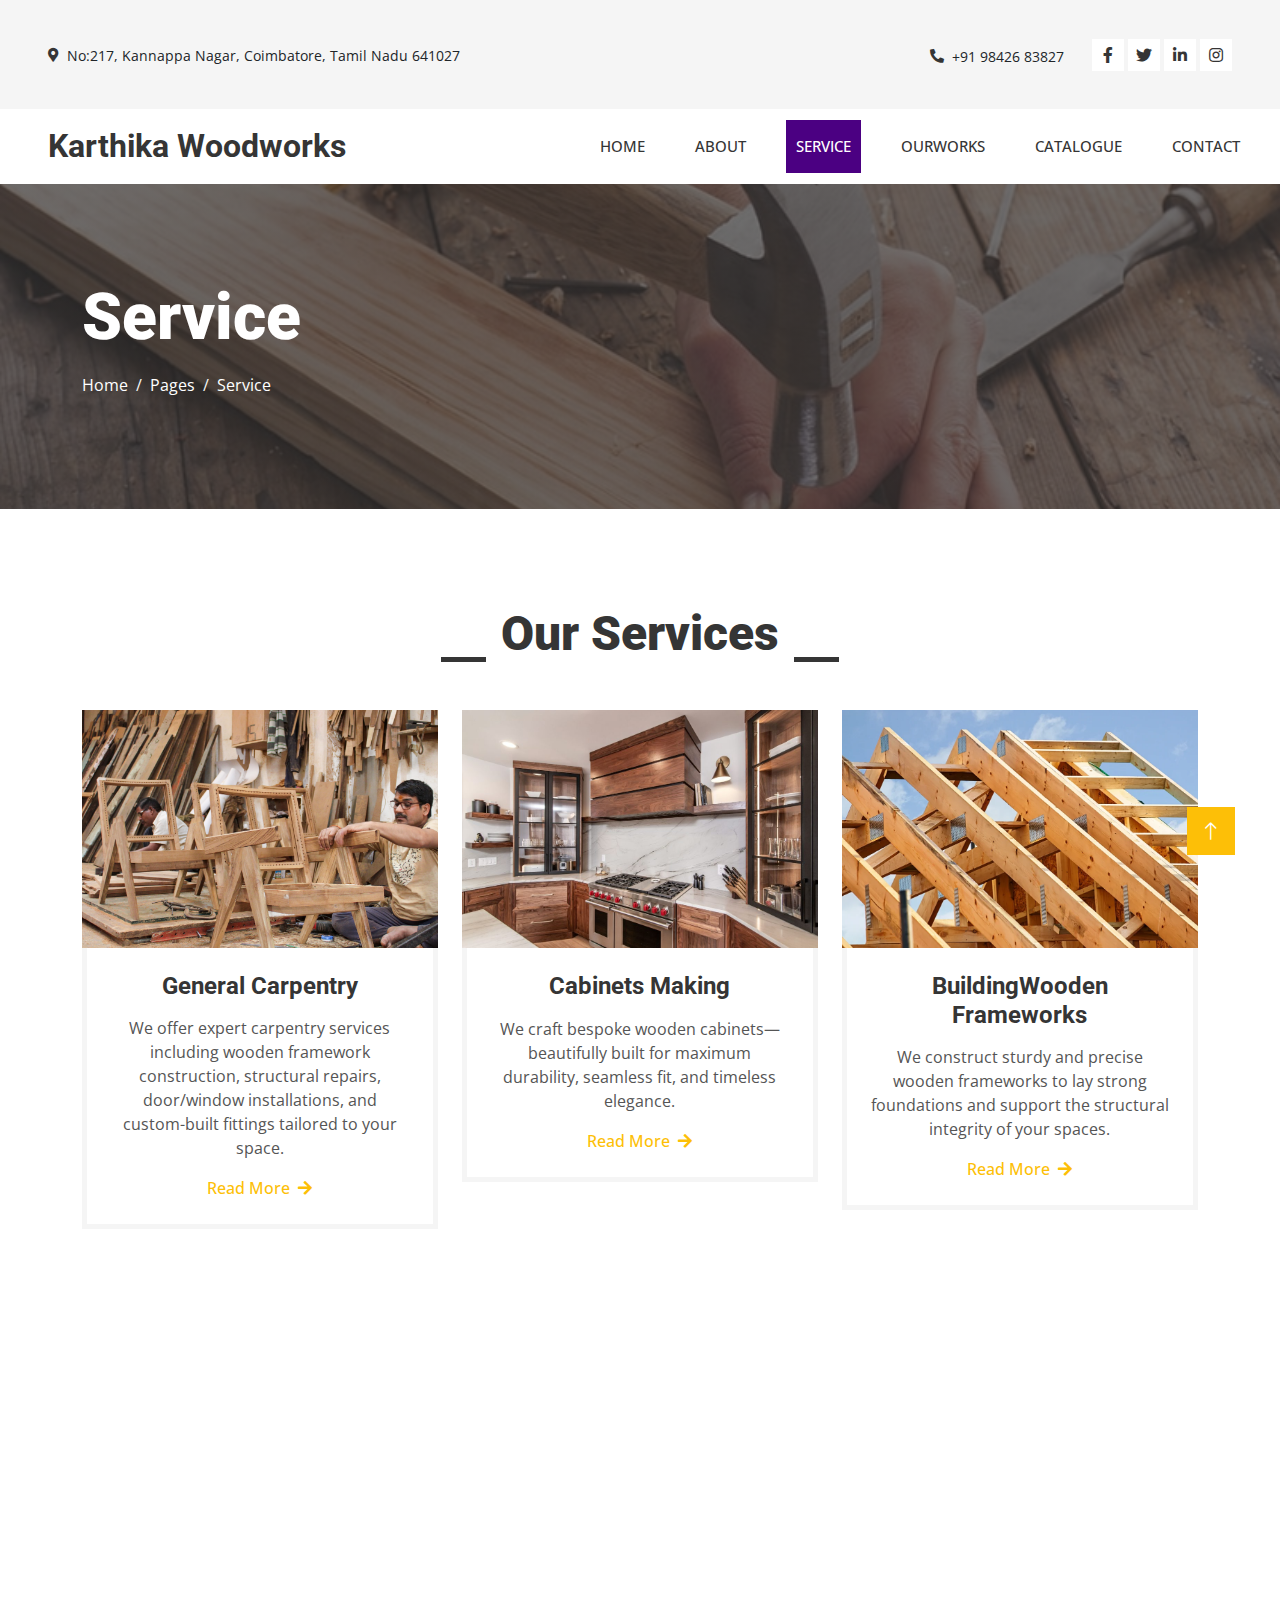
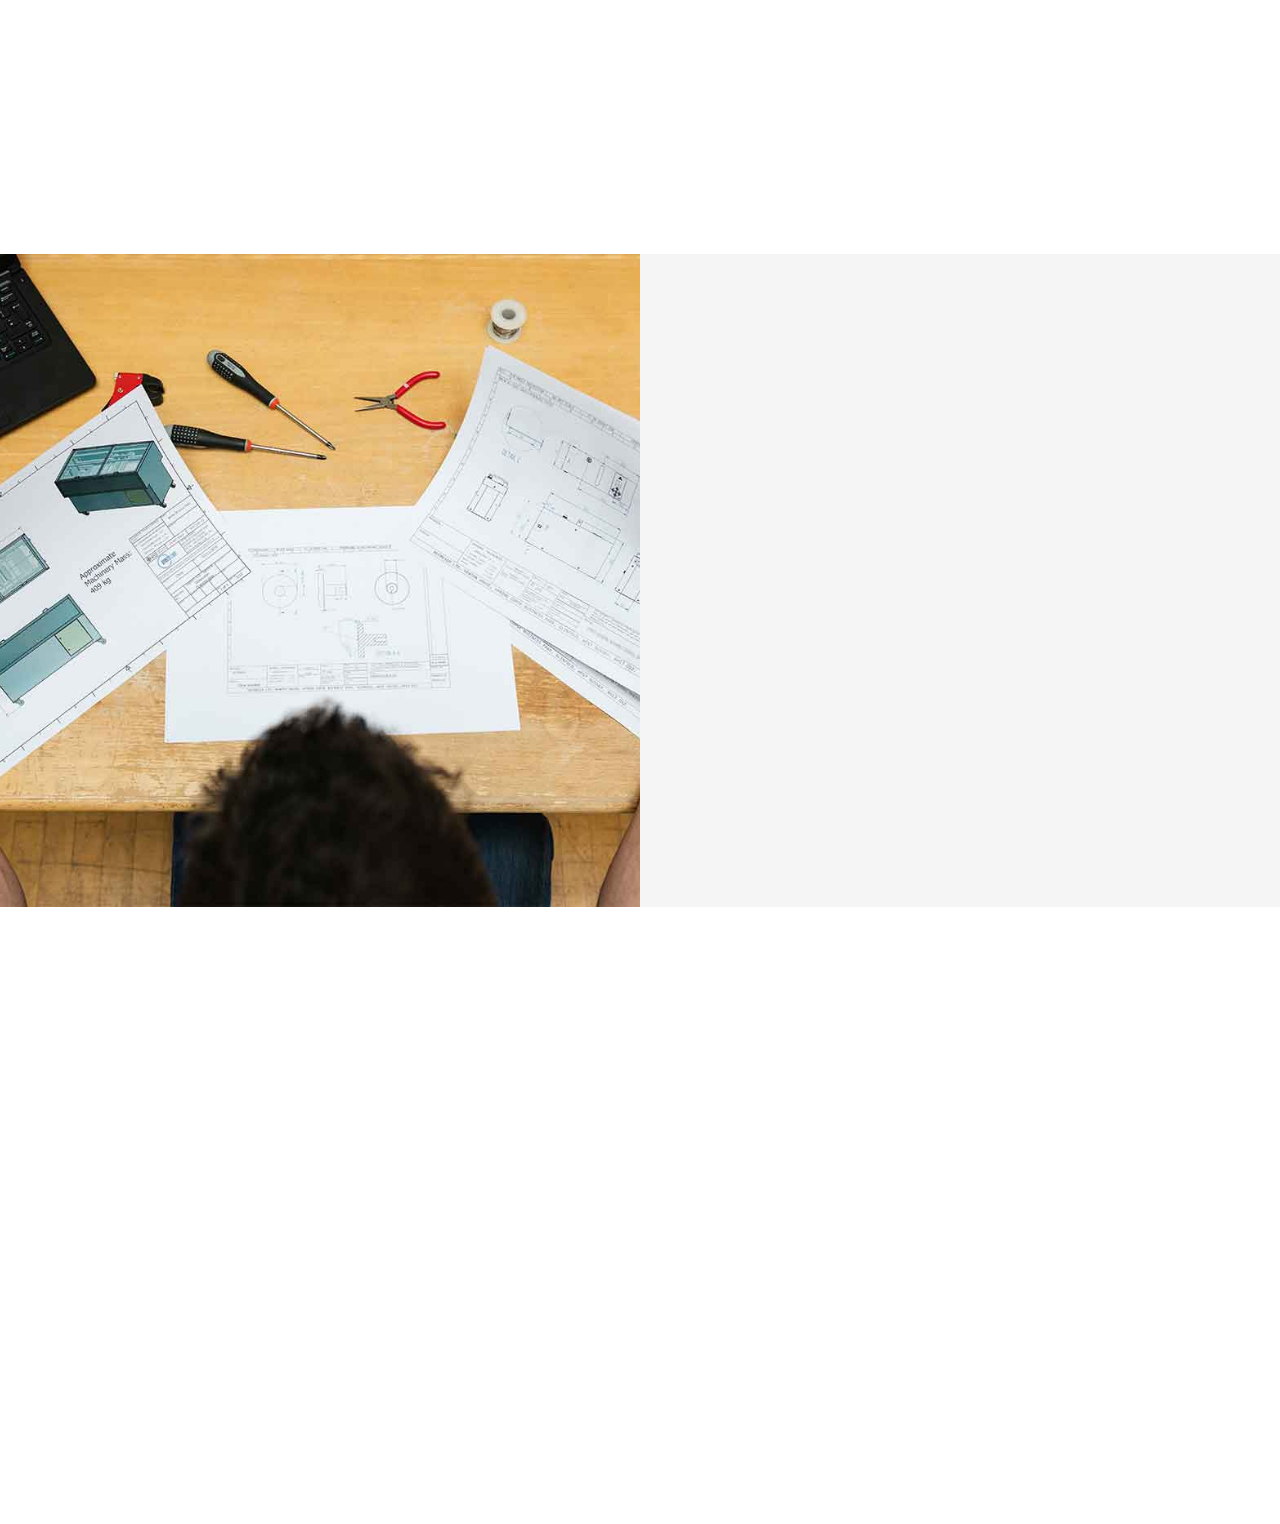
<file: service.html>
<!DOCTYPE html>
<html lang="en">

<head>
    <meta charset="utf-8">
    <title>Karthika Woodworks</title>
    <meta content="width=device-width, initial-scale=1.0" name="viewport">
    <meta content="" name="keywords">
    <meta content="" name="description">

    <!-- Favicon -->
    <link href="img/favicon.ico" rel="icon">

    <!-- Google Web Fonts -->
    <link rel="preconnect" href="https://fonts.googleapis.com">
    <link rel="preconnect" href="https://fonts.gstatic.com" crossorigin>
    <link href="https://fonts.googleapis.com/css2?family=Open+Sans:wght@400;500&family=Roboto:wght@500;700;900&display=swap" rel="stylesheet"> 

    <!-- Icon Font Stylesheet -->
    <link href="https://cdnjs.cloudflare.com/ajax/libs/font-awesome/5.10.0/css/all.min.css" rel="stylesheet">
    <link href="https://cdn.jsdelivr.net/npm/bootstrap-icons@1.4.1/font/bootstrap-icons.css" rel="stylesheet">

    <!-- Libraries Stylesheet -->
    <link href="lib/animate/animate.min.css" rel="stylesheet">
    <link href="lib/owlcarousel/assets/owl.carousel.min.css" rel="stylesheet">
    <link href="lib/lightbox/css/lightbox.min.css" rel="stylesheet">

    <!-- Customized Bootstrap Stylesheet -->
    <link href="css/bootstrap.min.css" rel="stylesheet">

    <!-- Template Stylesheet -->
    <link href="css/style.css" rel="stylesheet">
</head>

<body>
    <!-- Spinner Start -->
    <div id="spinner" class="show bg-white position-fixed translate-middle w-100 vh-100 top-50 start-50 d-flex align-items-center justify-content-center">
        <div class="spinner-grow text-dark" style="width: 3rem; height: 3rem;" role="status">
            <span class="sr-only">Loading...</span>
        </div>
    </div>
    <!-- Spinner End -->


   <!-- Topbar Start -->
    <div class="container-fluid bg-light p-0">
        <div class="row gx-0 d-none d-lg-flex">
            <div class="col-lg-7 px-5 text-start">
                <div class="h-100 d-inline-flex align-items-center py-3 me-4">
                    <small class="fa fa-map-marker-alt text-dark me-2"></small>
                    <a href="https://www.google.com/maps/place/https://www.google.com/maps/dir//Karthika+Woodworks,+No:217,+Kannappa+Nagar+,+S.P+Kannuchamy+Street,+PO,+Rathinapuri,+Coimbatore,+Tamil+Nadu+641027/@11.0362035,76.9167203,14z/data=!4m8!4m7!1m0!1m5!1m1!1s0x3ba85969244a4f0f:0x77ee40db76d790e4!2m2!1d76.9548291!2d11.0362035?entry=ttu&g_ep=EgoyMDI1MDYyMy4yIKXMDSoASAFQAw%3D%3D/@LAT,LONG,17z" target="_blank" style="color: #212529;"><small>No:217, Kannappa Nagar, Coimbatore, Tamil Nadu 641027</small></a>
                </div>
                <div class="h-100 d-inline-flex align-items-center py-3">
                    <small class="far fa-clock text-dark me-2"></small>
                    <small>All-days-open : 08.00 AM - 09.00 PM</small>
                </div>
            </div>
            <div class="col-lg-5 px-5 text-end">
                <div class="h-100 d-inline-flex align-items-center py-3 me-4">
                    <small class="fa fa-phone-alt text-dark me-2"></small>
                   <a href="tel:+9198426 83827" style="color:#212529;"><small>+91 98426 83827</small></a>
                </div>
                <div class="h-100 d-inline-flex align-items-center">
                    <a class="btn btn-sm-square bg-white text-dark me-1" href="https://www.facebook.com/FreeWebsiteCode/"><i class="fab fa-facebook-f"></i></a>
                    <a class="btn btn-sm-square bg-white text-dark me-1" href="https://www.youtube.com/channel/UC9HlQRmKgG3jeVD_fBxj1Pw/videos"><i class="fab fa-twitter"></i></a>
                    <a class="btn btn-sm-square bg-white text-dark me-1" href="https://www.youtube.com/channel/UC9HlQRmKgG3jeVD_fBxj1Pw/videos"><i class="fab fa-linkedin-in"></i></a>
                    <a class="btn btn-sm-square bg-white text-dark me-0" href="https://www.youtube.com/channel/UC9HlQRmKgG3jeVD_fBxj1Pw/videos"><i class="fab fa-instagram"></i></a>
                </div>
            </div>
        </div>
    </div>
    <!-- Topbar End -->


    <!-- Navbar Start -->
    <nav class="navbar navbar-expand-lg bg-white navbar-light sticky-top p-0">
        <a href="index.html" class="navbar-brand d-flex align-items-center px-4 px-lg-5">
            <h2 class="m-0 text-dark">Karthika Woodworks</h2>
        </a>
        <button type="button" class="navbar-toggler me-4" data-bs-toggle="collapse" data-bs-target="#navbarCollapse">
            <span class="navbar-toggler-icon"></span>
        </button>
        <div class="collapse navbar-collapse" id="navbarCollapse">
            <div class="navbar-nav ms-auto p-4 p-lg-0">
                <a href="index.html" class="nav-item nav-link">Home</a>
                <a href="about.html" class="nav-item nav-link">About</a>
                <a href="service.html" class="nav-item nav-link active">Service</a>
                <a href="ourWorks.html" class="nav-item nav-link">OurWorks</a> 
                <a href="catalogue.html" class="nav-item nav-link">Catalogue</a>
                <!-- <a href="project.html" class="nav-item nav-link">Project</a>
                <div class="nav-item dropdown">
                    <a href="#" class="nav-link dropdown-toggle" data-bs-toggle="dropdown">Pages</a>
                    <div class="dropdown-menu fade-up m-0">
                        <a href="feature.html" class="dropdown-item">Feature</a>
                        <a href="quote.html" class="dropdown-item">Free Quote</a>
                        <a href="team.html" class="dropdown-item">Our Team</a>
                        <a href="testimonial.html" class="dropdown-item">Testimonial</a>
                        <a href="404.html" class="dropdown-item">404 Page</a>
                    </div>
                </div> -->
                <a href="contact.html" class="nav-item nav-link">Contact</a>
            </div>
            <!-- <a href="" class="btn btn-warning py-4 px-lg-5 d-none d-lg-block">Get A Quote<i class="fa fa-arrow-right ms-3"></i></a> -->
        </div>
    </nav>
    <!-- Navbar End -->



    <!-- Page Header Start -->
    <div class="container-fluid page-header py-5 mb-5">
        <div class="container py-5">
            <h1 class="display-3 text-white mb-3 animated slideInDown">Service</h1>
            <nav aria-label="breadcrumb animated slideInDown">
                <ol class="breadcrumb">
                    <li class="breadcrumb-item"><a class="text-white" href="#">Home</a></li>
                    <li class="breadcrumb-item"><a class="text-white" href="#">Pages</a></li>
                    <li class="breadcrumb-item text-white active" aria-current="page">Service</li>
                </ol>
            </nav>
        </div>
    </div>
    <!-- Page Header End -->


    <!-- Service Start -->
    <div class="container-xxl py-5">
        <div class="container">
            <div class="section-title text-center">
                <h1 class="display-5 mb-5">Our Services</h1>
            </div>
            <div class="row g-4">
                <div class="col-md-6 col-lg-4 wow fadeInUp" data-wow-delay="0.1s">
                    <div class="service-item">
                        <div class="overflow-hidden">
                            <img class="img-fluid" src="img/General Carpentry.jpg" alt="">
                        </div>
                        <div class="p-4 text-center border border-5 border-light border-top-0">
                            <h4 class="mb-3">General Carpentry</h4>
                            <p>We offer expert carpentry services including wooden framework construction, structural repairs, door/window installations, and custom-built fittings tailored to your space.</p>
                            <a class="fw-medium" href="">Read More<i class="fa fa-arrow-right ms-2"></i></a>
                        </div>
                    </div>
                </div>
                <div class="col-md-6 col-lg-4 wow fadeInUp" data-wow-delay="0.3s">
                    <div class="service-item">
                        <div class="overflow-hidden">
                            <img class="img-fluid" src="img/cabinets.jpg" alt="">
                        </div>
                        <div class="p-4 text-center border border-5 border-light border-top-0">
                            <h4 class="mb-3">Cabinets Making</h4>
                            <p>We craft bespoke wooden cabinets—beautifully built for maximum durability, seamless fit, and timeless elegance.</p>
                            <a class="fw-medium" href="">Read More<i class="fa fa-arrow-right ms-2"></i></a>
                        </div>
                    </div>
                </div>
                <div class="col-md-6 col-lg-4 wow fadeInUp" data-wow-delay="0.5s">
                    <div class="service-item">
                        <div class="overflow-hidden">
                            <img class="img-fluid" src="img/building wooden frameworks .jpg" alt="">
                        </div>
                        <div class="p-4 text-center border border-5 border-light border-top-0">
                            <h4 class="mb-3">BuildingWooden Frameworks</h4>
                            <p>We construct sturdy and precise wooden frameworks to lay strong foundations and support the structural integrity of your spaces.</p>
                            <a class="fw-medium" href="">Read More<i class="fa fa-arrow-right ms-2"></i></a>
                        </div>
                    </div>
                </div>
                <div class="col-md-6 col-lg-4 wow fadeInUp" data-wow-delay="0.1s">
                    <div class="service-item">
                        <div class="overflow-hidden">
                            <img class="img-fluid" src="img/repairing structures.jpg" alt="">
                        </div>
                        <div class="p-4 text-center border border-5 border-light border-top-0">
                            <h4 class="mb-3"> Repairing Structures </h4>
                            <p>A skilled Karthika Woodworks carpenter meticulously repairs a timber structure—reflecting our dedication to restoring wooden frameworks with traditional expertise and precision. </p>
                            <a class="fw-medium" href="">Read More<i class="fa fa-arrow-right ms-2"></i></a>
                        </div>
                    </div>
                </div>
                <div class="col-md-6 col-lg-4 wow fadeInUp" data-wow-delay="0.3s">
                    <div class="service-item">
                        <div class="overflow-hidden">
                            <img class="img-fluid" src="img/custom furniture.webp" alt="">
                        </div>
                        <div class="p-4 text-center border border-5 border-light border-top-0">
                            <h4 class="mb-3">Wooden Custom Furniture</h4>
                            <p>A beautifully handcrafted solid teak diwan, showcasing rich carvings that perfectly embody the artistry and elegance of our custom furniture offerings.</p>
                            <a class="fw-medium" href="">Read More<i class="fa fa-arrow-right ms-2"></i></a>
                        </div>
                    </div>
                </div>
                <div class="col-md-6 col-lg-4 wow fadeInUp" data-wow-delay="0.5s">
                    <div class="service-item">
                        <div class="overflow-hidden">
                            <img class="img-fluid" src="img/storage solution.jpg" alt="">
                        </div>
                        <div class="p-4 text-center border border-5 border-light border-top-0">
                            <h4 class="mb-3">Storage Solution</h4>
                            <p>A handcrafted Indian-style wooden storage cabinet, perfect for organizing essentials with charm and durability.</p>
                            <a class="fw-medium" href="">Read More<i class="fa fa-arrow-right ms-2"></i></a>
                        </div>
                    </div>
                </div>
            </div>
        </div>
    </div>
    <!-- Service End -->


    <!-- Booking Start -->
       <div class="container-fluid bg-light overflow-hidden my-5 px-lg-0">
    <div class="container quote px-lg-0">
        <div class="row g-0 mx-lg-0">
            <div class="col-lg-6 ps-lg-0" style="min-height: 400px;">
                <div class="position-relative h-100">
                    <img class="position-absolute img-fluid w-100 h-100" src="img/quote.jpg" style="object-fit: cover;" alt="">
                </div>
            </div>
            <div class="col-lg-6 quote-text py-5 wow fadeIn" data-wow-delay="0.5s">
                <div class="p-lg-5 pe-lg-0">
                    <div class="section-title text-start">
                        <h1 class="display-5 mb-4">Booking Now</h1>
                    </div>
                    <p class="mb-4 pb-2">Pre-book your service with Karthika WoodWorks today — the best choice for professional woodworking — and receive quality craftsmanship on time!</p>
                    <form>
                        <div class="row g-3">
                            <div class="col-12 col-sm-6">
                                <input type="text" class="form-control border-0" id="name" placeholder="Your Name" style="height: 55px;">
                            </div>
                            <div class="col-12 col-sm-6">
                                <input type="email" class="form-control border-0" id="email" placeholder="Your Email" style="height: 55px;">
                            </div>
                            <div class="col-12 col-sm-6">
                                <input type="text" class="form-control border-0" id="mobile" placeholder="Your Mobile" style="height: 55px;">
                            </div>
                            <div class="col-12 col-sm-6">
                                <select class="form-select border-0" id="service" style="height: 55px;">
                                    <option selected>Select A Service</option>
                                    <option value="General Carpentry Work">General Carpentry Work</option>
                                    <option value="Cabinets Making">Cabinets Making</option>
                                    <option value="Building Wooden Frameworks">Building Wooden Frameworks</option>
                                    <option value="Repairing Structures">Repairing Structures</option>
                                    <option value="Wooden Custom Furniture">Wooden Custom Furniture</option>
                                    <option value="Storage Solution">Storage Solution</option>
                                </select>
                            </div>
                            <div class="col-12">
                                <textarea class="form-control border-0" id="note" placeholder="Special Note"></textarea>
                            </div>
                            <div class="col-12">
                                <button class="btn btn-warning w-100 py-3" type="submit">Submit</button>
                            </div>
                        </div>
                    </form>
                </div>
            </div>
        </div>
    </div>
</div>

<!-- WhatsApp Script -->
<script>
    document.querySelector("form").addEventListener("submit", function(e) {
        e.preventDefault(); // prevent actual form submission

        const name = document.getElementById("name").value.trim();
        const email = document.getElementById("email").value.trim();
        const mobile = document.getElementById("mobile").value.trim();
        const service = document.getElementById("service").value.trim();
        const note = document.getElementById("note").value.trim();

        const message = `*Booking Request from Website*%0A%0A👤 *Name:* ${name}%0A📧 *Email:* ${email}%0A📱 *Mobile:* ${mobile}%0A🛠️ *Service:* ${service}%0A📝 *Note:* ${note}`;

        // Replace with your WhatsApp number in international format (without +)
        const whatsappNumber = "98426 83827";

        window.open(`https://wa.me/${whatsappNumber}?text=${message}`, '_blank');
    });
</script>

    <!-- Booking End -->


    <!-- Testimonial Start -->
    <!-- <div class="container-xxl py-5 wow fadeInUp" data-wow-delay="0.1s">
        <div class="container">
            <div class="section-title text-center">
                <h1 class="display-5 mb-5">Testimonial</h1>
            </div>
            <div class="owl-carousel testimonial-carousel">
                <div class="testimonial-item text-center">
                    <img class="img-fluid bg-light p-2 mx-auto mb-3" src="img/testimonial-1.jpg" style="width: 90px; height: 90px;">
                    <div class="testimonial-text text-center p-4">
                        <p>Clita clita tempor justo dolor ipsum amet kasd amet duo justo duo duo labore sed sed. Magna ut diam sit et amet stet eos sed clita erat magna elitr erat sit sit erat at rebum justo sea clita.</p>
                        <h5 class="mb-1">Client Name</h5>
                        <span class="fst-italic">Profession</span>
                    </div>
                </div>
                <div class="testimonial-item text-center">
                    <img class="img-fluid bg-light p-2 mx-auto mb-3" src="img/testimonial-2.jpg" style="width: 90px; height: 90px;">
                    <div class="testimonial-text text-center p-4">
                        <p>Clita clita tempor justo dolor ipsum amet kasd amet duo justo duo duo labore sed sed. Magna ut diam sit et amet stet eos sed clita erat magna elitr erat sit sit erat at rebum justo sea clita.</p>
                        <h5 class="mb-1">Client Name</h5>
                        <span class="fst-italic">Profession</span>
                    </div>
                </div>
                <div class="testimonial-item text-center">
                    <img class="img-fluid bg-light p-2 mx-auto mb-3" src="img/testimonial-3.jpg" style="width: 90px; height: 90px;">
                    <div class="testimonial-text text-center p-4">
                        <p>Clita clita tempor justo dolor ipsum amet kasd amet duo justo duo duo labore sed sed. Magna ut diam sit et amet stet eos sed clita erat magna elitr erat sit sit erat at rebum justo sea clita.</p>
                        <h5 class="mb-1">Client Name</h5>
                        <span class="fst-italic">Profession</span>
                    </div>
                </div>
            </div>
        </div>
    </div> -->
    <!-- Testimonial End -->
        

    <!-- Footer Start -->
    <div class="container-fluid bg-dark text-info footer mt-5 pt-5 wow fadeIn" data-wow-delay="0.1s">
        <div class="container py-5">
            <div class="row g-5">
                <div class="col-lg-3.5 col-md-6">
                    <h4 class="text-info mb-4">Address</h4>
                    <a href="https://www.google.com/maps/place/https://www.google.com/maps/dir//Karthika+Woodworks,+No:217,+Kannappa+Nagar+,+S.P+Kannuchamy+Street,+PO,+Rathinapuri,+Coimbatore,+Tamil+Nadu+641027/@11.0362035,76.9167203,14z/data=!4m8!4m7!1m0!1m5!1m1!1s0x3ba85969244a4f0f:0x77ee40db76d790e4!2m2!1d76.9548291!2d11.0362035?entry=ttu&g_ep=EgoyMDI1MDYyMy4yIKXMDSoASAFQAw%3D%3D/@LAT,LONG,17z" target="_blank" style="color:white;"><p class="mb-2"><i class="fa fa-map-marker-alt me-3"></i>No:217, Kannappa Nagar, Coimbatore, Tamil Nadu 641027</p></a>
                    <a href="tel:+9198426 83827" style="color: white;"><p class="mb-2"><i class="fa fa-phone-alt me-3"></i>+91 98426 83827</p></a>
                    <a href="mailto:karthikawoodworks217@gmail.com?subject=Woodwork%20Enquiry&body=Hello%2C%20I%20am%20interested%20in%20your%20services." style="color: white;"><p class="mb-2"><i class="fa fa-envelope me-3"></i>karthikawoodworks217@gmail.com</p></a>
                    <div class="d-flex pt-2">
                        <a class="btn btn-outline-light btn-social" href="https://www.youtube.com/channel/UC9HlQRmKgG3jeVD_fBxj1Pw/videos"><i class="fab fa-twitter"></i></a>
                        <a class="btn btn-outline-light btn-social" href="https://www.facebook.com/FreeWebsiteCode/"><i class="fab fa-facebook-f"></i></a>
                        <a class="btn btn-outline-light btn-social" href="https://www.youtube.com/channel/UC9HlQRmKgG3jeVD_fBxj1Pw/videos"><i class="fab fa-youtube"></i></a>
                        <a class="btn btn-outline-light btn-social" href="https://www.youtube.com/channel/UC9HlQRmKgG3jeVD_fBxj1Pw/videos"><i class="fab fa-linkedin-in"></i></a>
                    </div>
                </div>
                <div class="col-lg-3 col-md-6">
                    <h4 class="text-info mb-4">Services</h4>
                    <a class="btn btn-link" href="">General Carpentry and Custom</a>
                    <a class="btn btn-link" href="">Furniture Remodeling</a>
                    <a class="btn btn-link" href="">Wooden Floor</a>
                    <a class="btn btn-link" href="">Wooden Furniture and Custom </a>
                    <a class="btn btn-link" href="">Custom Carpentry</a>
                    <a class="btn btn-link" href="">Storage Solution</a>
                    <a class="btn btn-link" href="">Repairing Structures</a>
                    <a class="btn btn-link" href="">Cabinets Making</a>
                    <a class="btn btn-link" href="">BuildingWooden Frameworks</a>
                </div>
                 <!-- <div class="col-lg-3 col-md-6">
                    <h4 class="text-info mb-4">Services</h4>
                    <a class="btn btn-link" href="">Cabinets Making</a>
                    <a class="btn btn-link" href="">BuildingWooden Frameworks</a>
                    <a class="btn btn-link" href="">Repairing Structures</a>
                    <a class="btn btn-link" href="">Wooden Custom Furniture</a>
                    <a class="btn btn-link" href="">Storage Solution</a>
                </div> -->
                <div class="col-lg-3 col-md-6">
                    <h4 class="text-info mb-4">Quick Links</h4>
                    <a class="btn btn-link" href="about.html">About Us</a>
                    <a class="btn btn-link" href="contact.html">Contact Us</a>
                    <a class="btn btn-link" href="service.html">Our Services</a>
                    <a class="btn btn-link" href="catalogue.html">Catalogue</a>

                    <!-- <a class="btn btn-link" href="">Terms & Condition</a>
                    <a class="btn btn-link" href="">Support</a> -->
                </div>
                <!-- <div class="col-lg-3 col-md-6">
                    <h4 class="text-info mb-4">Newsletter</h4>
                    <p>Dolor amet sit justo amet elitr clita ipsum elitr est.</p>
                    <div class="position-relative mx-auto" style="max-width: 400px;">
                        <input class="form-control border-0 w-100 py-3 ps-4 pe-5" type="text" placeholder="Your email">
                        <button type="button" class="btn btn-primary py-2 position-absolute top-0 end-0 mt-2 me-2">SignUp</button>
                    </div>
                </div> -->
            </div>
        </div>
        <div class="container">
            <div class="copyright">
                <div class="row">
                    <div class="col-md-6 text-center text-md-start mb-3 mb-md-0">
                        &copy; <a class="border-bottom" href="#">Karthika Woodworks</a>, All Right Reserved.
                    </div>
                    <div class="col-md-6 text-center text-md-end">
                        Designed By <a class="border-bottom" href="" target="_blank">Meenatchi</a>
                    </div>
                </div>
            </div>
        </div>
        <br>
    </div>
    <!-- Footer End -->


    <!-- Back to Top -->
    <a href="#" class="btn btn-lg btn-primary btn-lg-square rounded-0 back-to-top"><i class="bi bi-arrow-up"></i></a>


    <!-- JavaScript Libraries -->
    <script src="https://code.jquery.com/jquery-3.4.1.min.js"></script>
    <script src="https://cdn.jsdelivr.net/npm/bootstrap@5.0.0/dist/js/bootstrap.bundle.min.js"></script>
    <script src="lib/wow/wow.min.js"></script>
    <script src="lib/easing/easing.min.js"></script>
    <script src="lib/waypoints/waypoints.min.js"></script>
    <script src="lib/counterup/counterup.min.js"></script>
    <script src="lib/owlcarousel/owl.carousel.min.js"></script>
    <script src="lib/isotope/isotope.pkgd.min.js"></script>
    <script src="lib/lightbox/js/lightbox.min.js"></script>

    <!-- Template Javascript -->
    <script src="js/main.js"></script>
</body>

</html>
</file>
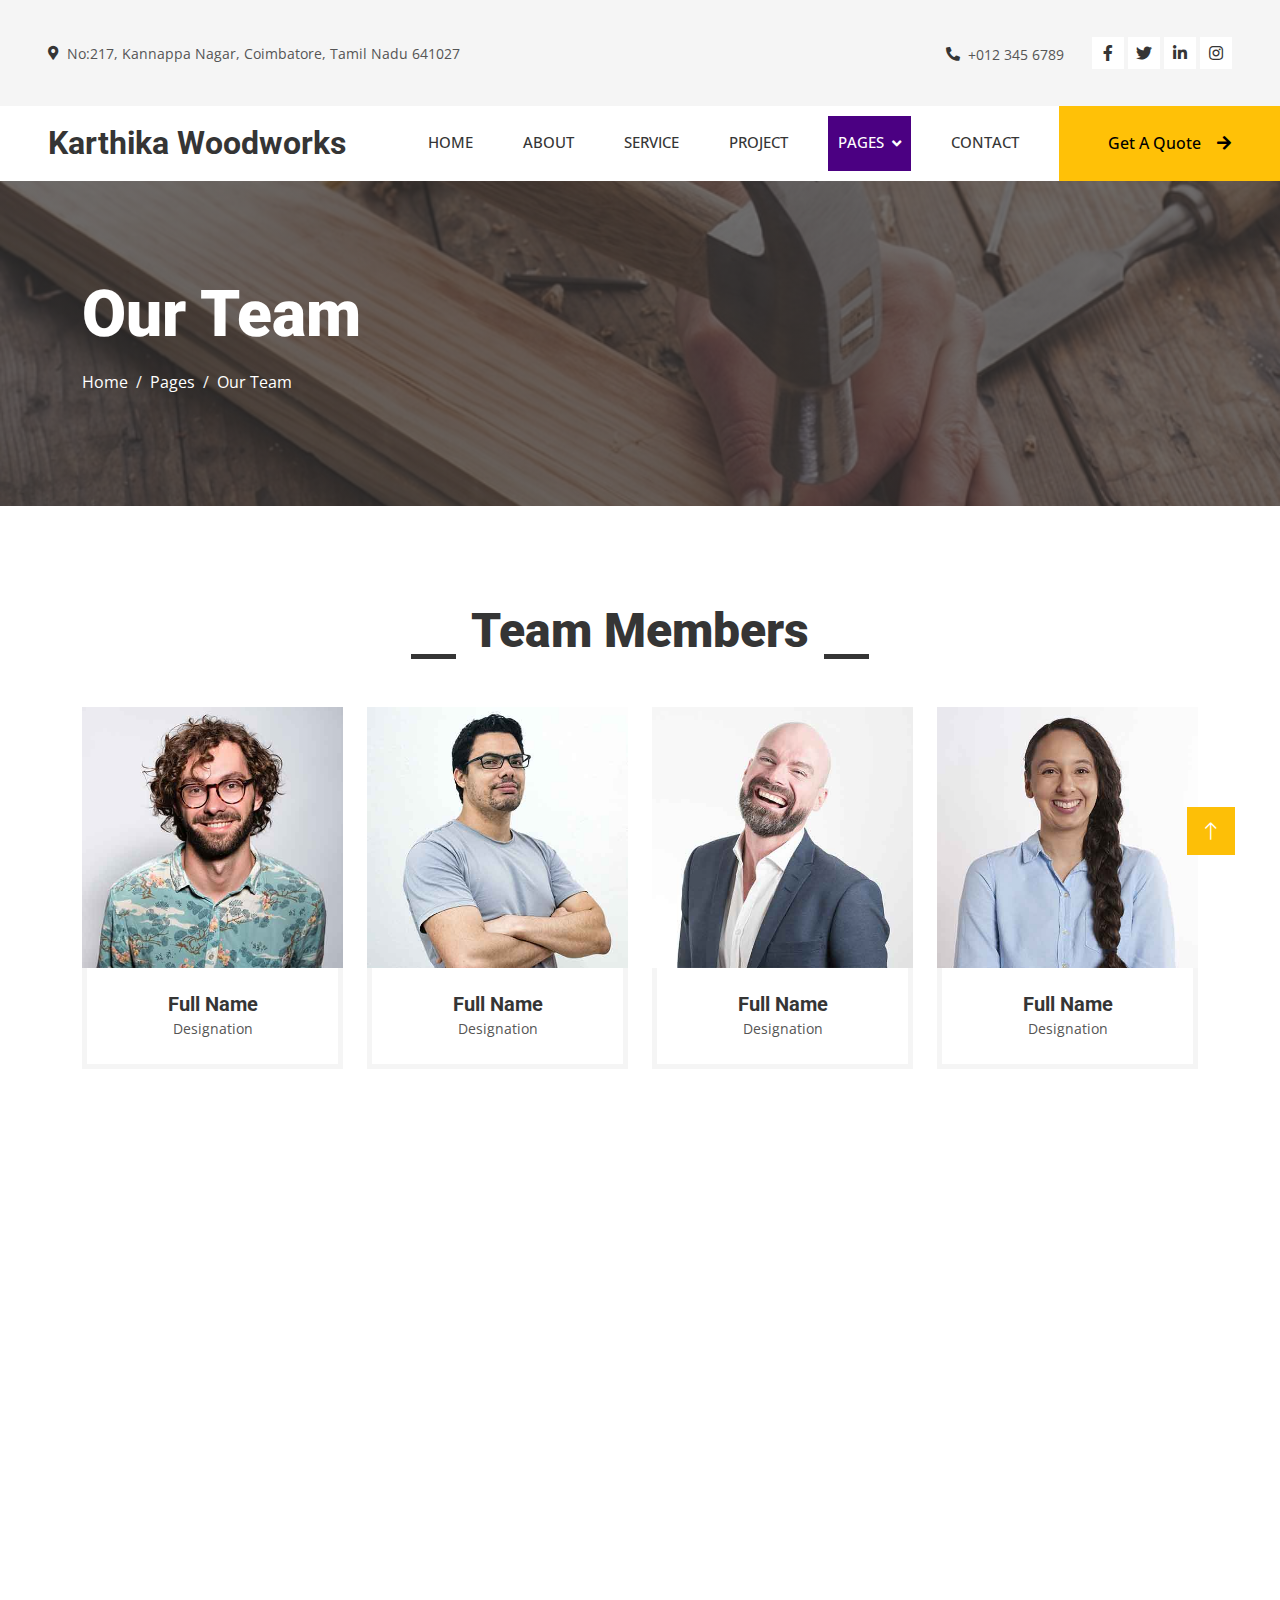
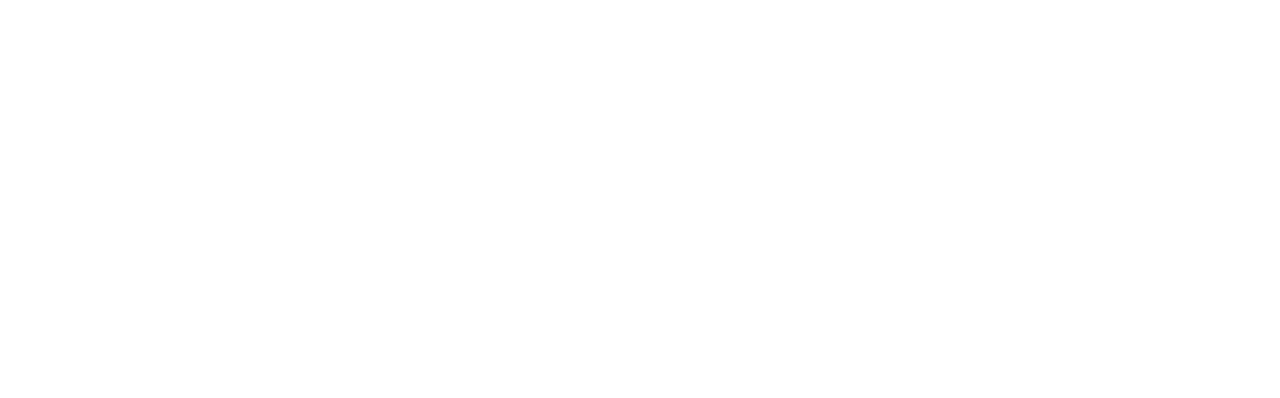
<file: team.html>
<!DOCTYPE html>
<html lang="en">

<head>
    <meta charset="utf-8">
    <title>Karthika Woodworks</title>
    <meta content="width=device-width, initial-scale=1.0" name="viewport">
    <meta content="" name="keywords">
    <meta content="" name="description">

    <!-- Favicon -->
    <link href="img/favicon.ico" rel="icon">

    <!-- Google Web Fonts -->
    <link rel="preconnect" href="https://fonts.googleapis.com">
    <link rel="preconnect" href="https://fonts.gstatic.com" crossorigin>
    <link href="https://fonts.googleapis.com/css2?family=Open+Sans:wght@400;500&family=Roboto:wght@500;700;900&display=swap" rel="stylesheet"> 

    <!-- Icon Font Stylesheet -->
    <link href="https://cdnjs.cloudflare.com/ajax/libs/font-awesome/5.10.0/css/all.min.css" rel="stylesheet">
    <link href="https://cdn.jsdelivr.net/npm/bootstrap-icons@1.4.1/font/bootstrap-icons.css" rel="stylesheet">

    <!-- Libraries Stylesheet -->
    <link href="lib/animate/animate.min.css" rel="stylesheet">
    <link href="lib/owlcarousel/assets/owl.carousel.min.css" rel="stylesheet">
    <link href="lib/lightbox/css/lightbox.min.css" rel="stylesheet">

    <!-- Customized Bootstrap Stylesheet -->
    <link href="css/bootstrap.min.css" rel="stylesheet">

    <!-- Template Stylesheet -->
    <link href="css/style.css" rel="stylesheet">
</head>

<body>
    <!-- Spinner Start -->
    <div id="spinner" class="show bg-white position-fixed translate-middle w-100 vh-100 top-50 start-50 d-flex align-items-center justify-content-center">
        <div class="spinner-grow text-dark" style="width: 3rem; height: 3rem;" role="status">
            <span class="sr-only">Loading...</span>
        </div>
    </div>
    <!-- Spinner End -->


    <!-- Topbar Start -->
    <div class="container-fluid bg-light p-0">
        <div class="row gx-0 d-none d-lg-flex">
            <div class="col-lg-7 px-5 text-start">
                <div class="h-100 d-inline-flex align-items-center py-3 me-4">
                    <small class="fa fa-map-marker-alt text-dark me-2"></small>
                    <small>No:217, Kannappa Nagar, Coimbatore, Tamil Nadu 641027</small>
                </div>
                <div class="h-100 d-inline-flex align-items-center py-3">
                    <small class="far fa-clock text-dark me-2"></small>
                    <small>Sat - Tue : 09.00 AM - 09.00 PM</small>
                </div>
            </div>
            <div class="col-lg-5 px-5 text-end">
                <div class="h-100 d-inline-flex align-items-center py-3 me-4">
                    <small class="fa fa-phone-alt text-dark me-2"></small>
                    <small>+012 345 6789</small>
                </div>
                <div class="h-100 d-inline-flex align-items-center">
                    <a class="btn btn-sm-square bg-white text-dark me-1" href="https://www.facebook.com/FreeWebsiteCode/"><i class="fab fa-facebook-f"></i></a>
                    <a class="btn btn-sm-square bg-white text-dark me-1" href="https://www.youtube.com/channel/UC9HlQRmKgG3jeVD_fBxj1Pw/videos"><i class="fab fa-twitter"></i></a>
                    <a class="btn btn-sm-square bg-white text-dark me-1" href="https://www.youtube.com/channel/UC9HlQRmKgG3jeVD_fBxj1Pw/videos"><i class="fab fa-linkedin-in"></i></a>
                    <a class="btn btn-sm-square bg-white text-dark me-0" href="https://www.youtube.com/channel/UC9HlQRmKgG3jeVD_fBxj1Pw/videos"><i class="fab fa-instagram"></i></a>
                </div>
            </div>
        </div>
    </div>
    <!-- Topbar End -->


    <!-- Navbar Start -->
    <nav class="navbar navbar-expand-lg bg-white navbar-light sticky-top p-0">
        <a href="index.html" class="navbar-brand d-flex align-items-center px-4 px-lg-5">
            <h2 class="m-0 text-dark">Karthika Woodworks</h2>
        </a>
        <button type="button" class="navbar-toggler me-4" data-bs-toggle="collapse" data-bs-target="#navbarCollapse">
            <span class="navbar-toggler-icon"></span>
        </button>
        <div class="collapse navbar-collapse" id="navbarCollapse">
            <div class="navbar-nav ms-auto p-4 p-lg-0">
                <a href="index.html" class="nav-item nav-link">Home</a>
                <a href="about.html" class="nav-item nav-link">About</a>
                <a href="service.html" class="nav-item nav-link">Service</a>
                <a href="project.html" class="nav-item nav-link">Project</a>
                <div class="nav-item dropdown">
                    <a href="#" class="nav-link dropdown-toggle active" data-bs-toggle="dropdown">Pages</a>
                    <div class="dropdown-menu fade-up m-0">
                        <a href="feature.html" class="dropdown-item">Feature</a>
                        <a href="quote.html" class="dropdown-item">Free Quote</a>
                        <a href="team.html" class="dropdown-item active">Our Team</a>
                        <a href="testimonial.html" class="dropdown-item">Testimonial</a>
                        <a href="404.html" class="dropdown-item">404 Page</a>
                    </div>
                </div>
                <a href="contact.html" class="nav-item nav-link">Contact</a>
            </div>
            <a href="" class="btn btn-warning py-4 px-lg-5 d-none d-lg-block">Get A Quote<i class="fa fa-arrow-right ms-3"></i></a>
        </div>
    </nav>
    <!-- Navbar End -->


    <!-- Page Header Start -->
    <div class="container-fluid page-header py-5 mb-5">
        <div class="container py-5">
            <h1 class="display-3 text-white mb-3 animated slideInDown">Our Team</h1>
            <nav aria-label="breadcrumb animated slideInDown">
                <ol class="breadcrumb">
                    <li class="breadcrumb-item"><a class="text-white" href="#">Home</a></li>
                    <li class="breadcrumb-item"><a class="text-white" href="#">Pages</a></li>
                    <li class="breadcrumb-item text-white active" aria-current="page">Our Team</li>
                </ol>
            </nav>
        </div>
    </div>
    <!-- Page Header End -->


    <!-- Team Start -->
    <div class="container-xxl py-5">
        <div class="container">
            <div class="section-title text-center">
                <h1 class="display-5 mb-5">Team Members</h1>
            </div>
            <div class="row g-4">
                <div class="col-lg-3 col-md-6 wow fadeInUp" data-wow-delay="0.1s">
                    <div class="team-item">
                        <div class="overflow-hidden position-relative">
                            <img class="img-fluid" src="img/team-1.jpg" alt="">
                            <div class="team-social">
                                <a class="btn btn-square" href=""><i class="fab fa-facebook-f"></i></a>
                                <a class="btn btn-square" href=""><i class="fab fa-twitter"></i></a>
                                <a class="btn btn-square" href=""><i class="fab fa-instagram"></i></a>
                            </div>
                        </div>
                        <div class="text-center border border-5 border-light border-top-0 p-4">
                            <h5 class="mb-0">Full Name</h5>
                            <small>Designation</small>
                        </div>
                    </div>
                </div>
                <div class="col-lg-3 col-md-6 wow fadeInUp" data-wow-delay="0.3s">
                    <div class="team-item">
                        <div class="overflow-hidden position-relative">
                            <img class="img-fluid" src="img/team-2.jpg" alt="">
                            <div class="team-social">
                                <a class="btn btn-square" href=""><i class="fab fa-facebook-f"></i></a>
                                <a class="btn btn-square" href=""><i class="fab fa-twitter"></i></a>
                                <a class="btn btn-square" href=""><i class="fab fa-instagram"></i></a>
                            </div>
                        </div>
                        <div class="text-center border border-5 border-light border-top-0 p-4">
                            <h5 class="mb-0">Full Name</h5>
                            <small>Designation</small>
                        </div>
                    </div>
                </div>
                <div class="col-lg-3 col-md-6 wow fadeInUp" data-wow-delay="0.5s">
                    <div class="team-item">
                        <div class="overflow-hidden position-relative">
                            <img class="img-fluid" src="img/team-3.jpg" alt="">
                            <div class="team-social">
                                <a class="btn btn-square" href=""><i class="fab fa-facebook-f"></i></a>
                                <a class="btn btn-square" href=""><i class="fab fa-twitter"></i></a>
                                <a class="btn btn-square" href=""><i class="fab fa-instagram"></i></a>
                            </div>
                        </div>
                        <div class="text-center border border-5 border-light border-top-0 p-4">
                            <h5 class="mb-0">Full Name</h5>
                            <small>Designation</small>
                        </div>
                    </div>
                </div>
                <div class="col-lg-3 col-md-6 wow fadeInUp" data-wow-delay="0.7s">
                    <div class="team-item">
                        <div class="overflow-hidden position-relative">
                            <img class="img-fluid" src="img/team-4.jpg" alt="">
                            <div class="team-social">
                                <a class="btn btn-square" href=""><i class="fab fa-facebook-f"></i></a>
                                <a class="btn btn-square" href=""><i class="fab fa-twitter"></i></a>
                                <a class="btn btn-square" href=""><i class="fab fa-instagram"></i></a>
                            </div>
                        </div>
                        <div class="text-center border border-5 border-light border-top-0 p-4">
                            <h5 class="mb-0">Full Name</h5>
                            <small>Designation</small>
                        </div>
                    </div>
                </div>
                <div class="col-lg-3 col-md-6 wow fadeInUp" data-wow-delay="0.1s">
                    <div class="team-item">
                        <div class="overflow-hidden position-relative">
                            <img class="img-fluid" src="img/team-2.jpg" alt="">
                            <div class="team-social">
                                <a class="btn btn-square" href=""><i class="fab fa-facebook-f"></i></a>
                                <a class="btn btn-square" href=""><i class="fab fa-twitter"></i></a>
                                <a class="btn btn-square" href=""><i class="fab fa-instagram"></i></a>
                            </div>
                        </div>
                        <div class="text-center border border-5 border-light border-top-0 p-4">
                            <h5 class="mb-0">Full Name</h5>
                            <small>Designation</small>
                        </div>
                    </div>
                </div>
                <div class="col-lg-3 col-md-6 wow fadeInUp" data-wow-delay="0.3s">
                    <div class="team-item">
                        <div class="overflow-hidden position-relative">
                            <img class="img-fluid" src="img/team-3.jpg" alt="">
                            <div class="team-social">
                                <a class="btn btn-square" href=""><i class="fab fa-facebook-f"></i></a>
                                <a class="btn btn-square" href=""><i class="fab fa-twitter"></i></a>
                                <a class="btn btn-square" href=""><i class="fab fa-instagram"></i></a>
                            </div>
                        </div>
                        <div class="text-center border border-5 border-light border-top-0 p-4">
                            <h5 class="mb-0">Full Name</h5>
                            <small>Designation</small>
                        </div>
                    </div>
                </div>
                <div class="col-lg-3 col-md-6 wow fadeInUp" data-wow-delay="0.5s">
                    <div class="team-item">
                        <div class="overflow-hidden position-relative">
                            <img class="img-fluid" src="img/team-4.jpg" alt="">
                            <div class="team-social">
                                <a class="btn btn-square" href=""><i class="fab fa-facebook-f"></i></a>
                                <a class="btn btn-square" href=""><i class="fab fa-twitter"></i></a>
                                <a class="btn btn-square" href=""><i class="fab fa-instagram"></i></a>
                            </div>
                        </div>
                        <div class="text-center border border-5 border-light border-top-0 p-4">
                            <h5 class="mb-0">Full Name</h5>
                            <small>Designation</small>
                        </div>
                    </div>
                </div>
                <div class="col-lg-3 col-md-6 wow fadeInUp" data-wow-delay="0.7s">
                    <div class="team-item">
                        <div class="overflow-hidden position-relative">
                            <img class="img-fluid" src="img/team-1.jpg" alt="">
                            <div class="team-social">
                                <a class="btn btn-square" href=""><i class="fab fa-facebook-f"></i></a>
                                <a class="btn btn-square" href=""><i class="fab fa-twitter"></i></a>
                                <a class="btn btn-square" href=""><i class="fab fa-instagram"></i></a>
                            </div>
                        </div>
                        <div class="text-center border border-5 border-light border-top-0 p-4">
                            <h5 class="mb-0">Full Name</h5>
                            <small>Designation</small>
                        </div>
                    </div>
                </div>
            </div>
        </div>
    </div>
    <!-- Team End -->
        

    <!-- Footer Start -->
    <div class="container-fluid bg-dark text-info footer mt-5 pt-5 wow fadeIn" data-wow-delay="0.1s">
        <div class="container py-5">
            <div class="row g-5">
                <div class="col-lg-3 col-md-6">
                    <h4 class="text-info mb-4">Address</h4>
                    <p class="mb-2"><i class="fa fa-map-marker-alt me-3"></i>Yur Location, City, Country</p>
                    <p class="mb-2"><i class="fa fa-phone-alt me-3"></i>+012 345 67890</p>
                    <p class="mb-2"><i class="fa fa-envelope me-3"></i>info@example.com</p>
                    <div class="d-flex pt-2">
                        <a class="btn btn-outline-light btn-social" href="https://www.youtube.com/channel/UC9HlQRmKgG3jeVD_fBxj1Pw/videos"><i class="fab fa-twitter"></i></a>
                        <a class="btn btn-outline-light btn-social" href="https://www.facebook.com/FreeWebsiteCode/"><i class="fab fa-facebook-f"></i></a>
                        <a class="btn btn-outline-light btn-social" href="https://www.youtube.com/channel/UC9HlQRmKgG3jeVD_fBxj1Pw/videos"><i class="fab fa-youtube"></i></a>
                        <a class="btn btn-outline-light btn-social" href="https://www.youtube.com/channel/UC9HlQRmKgG3jeVD_fBxj1Pw/videos"><i class="fab fa-linkedin-in"></i></a>
                    </div>
                </div>
                <div class="col-lg-3 col-md-6">
                    <h4 class="text-info mb-4">Services</h4>
                    <a class="btn btn-link" href="">General Carpentry</a>
                    <a class="btn btn-link" href="">Furniture Remodeling</a>
                    <a class="btn btn-link" href="">Wooden Floor</a>
                    <a class="btn btn-link" href="">Wooden Furniture</a>
                    <a class="btn btn-link" href="">Custom Carpentry</a>
                </div>
                <div class="col-lg-3 col-md-6">
                    <h4 class="text-info mb-4">Quick Links</h4>
                    <a class="btn btn-link" href="">About Us</a>
                    <a class="btn btn-link" href="">Contact Us</a>
                    <a class="btn btn-link" href="">Our Services</a>
                    <a class="btn btn-link" href="">Terms & Condition</a>
                    <a class="btn btn-link" href="">Support</a>
                </div>
                <div class="col-lg-3 col-md-6">
                    <h4 class="text-info mb-4">Newsletter</h4>
                    <p>Dolor amet sit justo amet elitr clita ipsum elitr est.</p>
                    <div class="position-relative mx-auto" style="max-width: 400px;">
                        <input class="form-control border-0 w-100 py-3 ps-4 pe-5" type="text" placeholder="Your email">
                        <button type="button" class="btn btn-primary py-2 position-absolute top-0 end-0 mt-2 me-2">SignUp</button>
                    </div>
                </div>
            </div>
        </div>
        <div class="container">
            <div class="copyright">
                <div class="row">
                    <div class="col-md-6 text-center text-md-start mb-3 mb-md-0">
                        &copy; <a class="border-bottom" href="#">Your Site Name</a>, All Right Reserved.
                    </div>
                    <div class="col-md-6 text-center text-md-end">
                        Designed By <a class="border-bottom" href="https://Freewebsitecode.com" target="_blank">FreeWebsiteCode</a>
                    </div>
                </div>
            </div>
        </div>
        <br>
    </div>
    <!-- Footer End -->


    <!-- Back to Top -->
    <a href="#" class="btn btn-lg btn-primary btn-lg-square rounded-0 back-to-top"><i class="bi bi-arrow-up"></i></a>


    <!-- JavaScript Libraries -->
    <script src="https://code.jquery.com/jquery-3.4.1.min.js"></script>
    <script src="https://cdn.jsdelivr.net/npm/bootstrap@5.0.0/dist/js/bootstrap.bundle.min.js"></script>
    <script src="lib/wow/wow.min.js"></script>
    <script src="lib/easing/easing.min.js"></script>
    <script src="lib/waypoints/waypoints.min.js"></script>
    <script src="lib/counterup/counterup.min.js"></script>
    <script src="lib/owlcarousel/owl.carousel.min.js"></script>
    <script src="lib/isotope/isotope.pkgd.min.js"></script>
    <script src="lib/lightbox/js/lightbox.min.js"></script>

    <!-- Template Javascript -->
    <script src="js/main.js"></script>
</body>

</html>
</file>
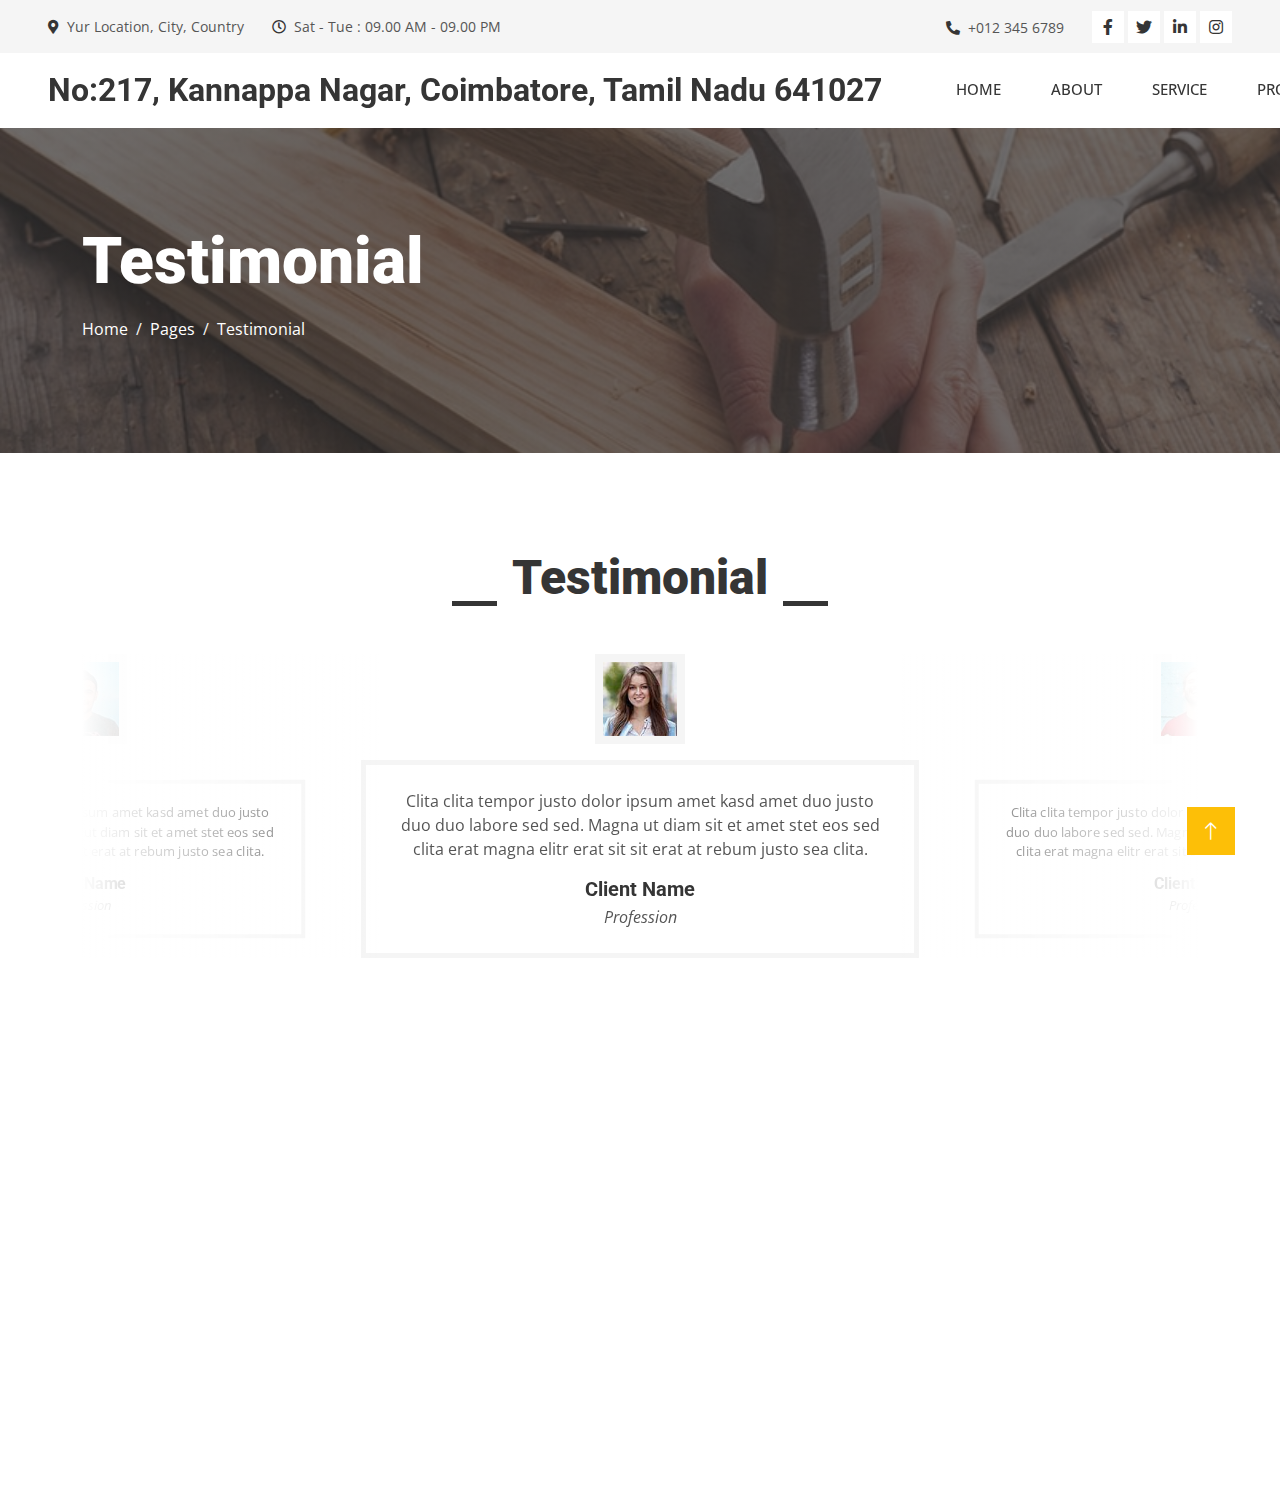
<file: testimonial.html>
<!DOCTYPE html>
<html lang="en">

<head>
    <meta charset="utf-8">
    <title>Karthika Woodworks</title>
    <meta content="width=device-width, initial-scale=1.0" name="viewport">
    <meta content="" name="keywords">
    <meta content="" name="description">

    <!-- Favicon -->
    <link href="img/favicon.ico" rel="icon">

    <!-- Google Web Fonts -->
    <link rel="preconnect" href="https://fonts.googleapis.com">
    <link rel="preconnect" href="https://fonts.gstatic.com" crossorigin>
    <link href="https://fonts.googleapis.com/css2?family=Open+Sans:wght@400;500&family=Roboto:wght@500;700;900&display=swap" rel="stylesheet"> 

    <!-- Icon Font Stylesheet -->
    <link href="https://cdnjs.cloudflare.com/ajax/libs/font-awesome/5.10.0/css/all.min.css" rel="stylesheet">
    <link href="https://cdn.jsdelivr.net/npm/bootstrap-icons@1.4.1/font/bootstrap-icons.css" rel="stylesheet">

    <!-- Libraries Stylesheet -->
    <link href="lib/animate/animate.min.css" rel="stylesheet">
    <link href="lib/owlcarousel/assets/owl.carousel.min.css" rel="stylesheet">
    <link href="lib/lightbox/css/lightbox.min.css" rel="stylesheet">

    <!-- Customized Bootstrap Stylesheet -->
    <link href="css/bootstrap.min.css" rel="stylesheet">

    <!-- Template Stylesheet -->
    <link href="css/style.css" rel="stylesheet">
</head>

<body>
    <!-- Spinner Start -->
    <div id="spinner" class="show bg-white position-fixed translate-middle w-100 vh-100 top-50 start-50 d-flex align-items-center justify-content-center">
        <div class="spinner-grow text-dark" style="width: 3rem; height: 3rem;" role="status">
            <span class="sr-only">Loading...</span>
        </div>
    </div>
    <!-- Spinner End -->


    <!-- Topbar Start -->
    <div class="container-fluid bg-light p-0">
        <div class="row gx-0 d-none d-lg-flex">
            <div class="col-lg-7 px-5 text-start">
                <div class="h-100 d-inline-flex align-items-center py-3 me-4">
                    <small class="fa fa-map-marker-alt text-dark me-2"></small>
                    <small>Yur Location, City, Country</small>
                </div>
                <div class="h-100 d-inline-flex align-items-center py-3">
                    <small class="far fa-clock text-dark me-2"></small>
                    <small>Sat - Tue : 09.00 AM - 09.00 PM</small>
                </div>
            </div>
            <div class="col-lg-5 px-5 text-end">
                <div class="h-100 d-inline-flex align-items-center py-3 me-4">
                    <small class="fa fa-phone-alt text-dark me-2"></small>
                    <small>+012 345 6789</small>
                </div>
                <div class="h-100 d-inline-flex align-items-center">
                    <a class="btn btn-sm-square bg-white text-dark me-1" href="https://www.facebook.com/FreeWebsiteCode/"><i class="fab fa-facebook-f"></i></a>
                    <a class="btn btn-sm-square bg-white text-dark me-1" href="https://www.youtube.com/channel/UC9HlQRmKgG3jeVD_fBxj1Pw/videos"><i class="fab fa-twitter"></i></a>
                    <a class="btn btn-sm-square bg-white text-dark me-1" href="https://www.youtube.com/channel/UC9HlQRmKgG3jeVD_fBxj1Pw/videos"><i class="fab fa-linkedin-in"></i></a>
                    <a class="btn btn-sm-square bg-white text-dark me-0" href="https://www.youtube.com/channel/UC9HlQRmKgG3jeVD_fBxj1Pw/videos"><i class="fab fa-instagram"></i></a>
                </div>
            </div>
        </div>
    </div>
    <!-- Topbar End -->


    <!-- Navbar Start -->
    <nav class="navbar navbar-expand-lg bg-white navbar-light sticky-top p-0">
        <a href="index.html" class="navbar-brand d-flex align-items-center px-4 px-lg-5">
            <h2 class="m-0 text-dark">No:217, Kannappa Nagar, Coimbatore, Tamil Nadu 641027</h2>
        </a>
        <button type="button" class="navbar-toggler me-4" data-bs-toggle="collapse" data-bs-target="#navbarCollapse">
            <span class="navbar-toggler-icon"></span>
        </button>
        <div class="collapse navbar-collapse" id="navbarCollapse">
            <div class="navbar-nav ms-auto p-4 p-lg-0">
                <a href="index.html" class="nav-item nav-link">Home</a>
                <a href="about.html" class="nav-item nav-link">About</a>
                <a href="service.html" class="nav-item nav-link">Service</a>
                <a href="project.html" class="nav-item nav-link">Project</a>
                <div class="nav-item dropdown">
                    <a href="#" class="nav-link dropdown-toggle active" data-bs-toggle="dropdown">Pages</a>
                    <div class="dropdown-menu fade-up m-0">
                        <a href="feature.html" class="dropdown-item">Feature</a>
                        <a href="quote.html" class="dropdown-item">Free Quote</a>
                        <a href="team.html" class="dropdown-item">Our Team</a>
                        <a href="testimonial.html" class="dropdown-item active">Testimonial</a>
                        <a href="404.html" class="dropdown-item">404 Page</a>
                    </div>
                </div>
                <a href="contact.html" class="nav-item nav-link">Contact</a>
            </div>
            <a href="" class="btn btn-warning py-4 px-lg-5 d-none d-lg-block">Get A Quote<i class="fa fa-arrow-right ms-3"></i></a>
        </div>
    </nav>
    <!-- Navbar End -->


    <!-- Page Header Start -->
    <div class="container-fluid page-header py-5 mb-5">
        <div class="container py-5">
            <h1 class="display-3 text-white mb-3 animated slideInDown">Testimonial</h1>
            <nav aria-label="breadcrumb animated slideInDown">
                <ol class="breadcrumb">
                    <li class="breadcrumb-item"><a class="text-white" href="#">Home</a></li>
                    <li class="breadcrumb-item"><a class="text-white" href="#">Pages</a></li>
                    <li class="breadcrumb-item text-white active" aria-current="page">Testimonial</li>
                </ol>
            </nav>
        </div>
    </div>
    <!-- Page Header End -->


    <!-- Testimonial Start -->
    <div class="container-xxl py-5 wow fadeInUp" data-wow-delay="0.1s">
        <div class="container">
            <div class="section-title text-center">
                <h1 class="display-5 mb-5">Testimonial</h1>
            </div>
            <div class="owl-carousel testimonial-carousel">
                <div class="testimonial-item text-center">
                    <img class="img-fluid bg-light p-2 mx-auto mb-3" src="img/testimonial-1.jpg" style="width: 90px; height: 90px;">
                    <div class="testimonial-text text-center p-4">
                        <p>Clita clita tempor justo dolor ipsum amet kasd amet duo justo duo duo labore sed sed. Magna ut diam sit et amet stet eos sed clita erat magna elitr erat sit sit erat at rebum justo sea clita.</p>
                        <h5 class="mb-1">Client Name</h5>
                        <span class="fst-italic">Profession</span>
                    </div>
                </div>
                <div class="testimonial-item text-center">
                    <img class="img-fluid bg-light p-2 mx-auto mb-3" src="img/testimonial-2.jpg" style="width: 90px; height: 90px;">
                    <div class="testimonial-text text-center p-4">
                        <p>Clita clita tempor justo dolor ipsum amet kasd amet duo justo duo duo labore sed sed. Magna ut diam sit et amet stet eos sed clita erat magna elitr erat sit sit erat at rebum justo sea clita.</p>
                        <h5 class="mb-1">Client Name</h5>
                        <span class="fst-italic">Profession</span>
                    </div>
                </div>
                <div class="testimonial-item text-center">
                    <img class="img-fluid bg-light p-2 mx-auto mb-3" src="img/testimonial-3.jpg" style="width: 90px; height: 90px;">
                    <div class="testimonial-text text-center p-4">
                        <p>Clita clita tempor justo dolor ipsum amet kasd amet duo justo duo duo labore sed sed. Magna ut diam sit et amet stet eos sed clita erat magna elitr erat sit sit erat at rebum justo sea clita.</p>
                        <h5 class="mb-1">Client Name</h5>
                        <span class="fst-italic">Profession</span>
                    </div>
                </div>
            </div>
        </div>
    </div>
    <!-- Testimonial End -->
        

    <!-- Footer Start -->
    <div class="container-fluid bg-dark text-info footer mt-5 pt-5 wow fadeIn" data-wow-delay="0.1s">
        <div class="container py-5">
            <div class="row g-5">
                <div class="col-lg-3 col-md-6">
                    <h4 class="text-info mb-4">Address</h4>
                    <p class="mb-2"><i class="fa fa-map-marker-alt me-3"></i>Yur Location, City, Country</p>
                    <p class="mb-2"><i class="fa fa-phone-alt me-3"></i>+012 345 67890</p>
                    <p class="mb-2"><i class="fa fa-envelope me-3"></i>info@example.com</p>
                    <div class="d-flex pt-2">
                        <a class="btn btn-outline-light btn-social" href="https://www.youtube.com/channel/UC9HlQRmKgG3jeVD_fBxj1Pw/videos"><i class="fab fa-twitter"></i></a>
                        <a class="btn btn-outline-light btn-social" href="https://www.facebook.com/FreeWebsiteCode/"><i class="fab fa-facebook-f"></i></a>
                        <a class="btn btn-outline-light btn-social" href="https://www.youtube.com/channel/UC9HlQRmKgG3jeVD_fBxj1Pw/videos"><i class="fab fa-youtube"></i></a>
                        <a class="btn btn-outline-light btn-social" href="https://www.youtube.com/channel/UC9HlQRmKgG3jeVD_fBxj1Pw/videos"><i class="fab fa-linkedin-in"></i></a>
                    </div>
                </div>
                <div class="col-lg-3 col-md-6">
                    <h4 class="text-info mb-4">Services</h4>
                    <a class="btn btn-link" href="">General Carpentry</a>
                    <a class="btn btn-link" href="">Furniture Remodeling</a>
                    <a class="btn btn-link" href="">Wooden Floor</a>
                    <a class="btn btn-link" href="">Wooden Furniture</a>
                    <a class="btn btn-link" href="">Custom Carpentry</a>
                </div>
                <div class="col-lg-3 col-md-6">
                    <h4 class="text-info mb-4">Quick Links</h4>
                    <a class="btn btn-link" href="">About Us</a>
                    <a class="btn btn-link" href="">Contact Us</a>
                    <a class="btn btn-link" href="">Our Services</a>
                    <a class="btn btn-link" href="">Terms & Condition</a>
                    <a class="btn btn-link" href="">Support</a>
                </div>
                <div class="col-lg-3 col-md-6">
                    <h4 class="text-info mb-4">Newsletter</h4>
                    <p>Dolor amet sit justo amet elitr clita ipsum elitr est.</p>
                    <div class="position-relative mx-auto" style="max-width: 400px;">
                        <input class="form-control border-0 w-100 py-3 ps-4 pe-5" type="text" placeholder="Your email">
                        <button type="button" class="btn btn-primary py-2 position-absolute top-0 end-0 mt-2 me-2">SignUp</button>
                    </div>
                </div>
            </div>
        </div>
        <div class="container">
            <div class="copyright">
                <div class="row">
                    <div class="col-md-6 text-center text-md-start mb-3 mb-md-0">
                        &copy; <a class="border-bottom" href="#">Your Site Name</a>, All Right Reserved.
                    </div>
                    <div class="col-md-6 text-center text-md-end">
                        Designed By <a class="border-bottom" href="https://Freewebsitecode.com" target="_blank">FreeWebsiteCode</a>
                    </div>
                </div>
            </div>
        </div>
        <br>
    </div>
    <!-- Footer End -->


    <!-- Back to Top -->
    <a href="#" class="btn btn-lg btn-primary btn-lg-square rounded-0 back-to-top"><i class="bi bi-arrow-up"></i></a>


    <!-- JavaScript Libraries -->
    <script src="https://code.jquery.com/jquery-3.4.1.min.js"></script>
    <script src="https://cdn.jsdelivr.net/npm/bootstrap@5.0.0/dist/js/bootstrap.bundle.min.js"></script>
    <script src="lib/wow/wow.min.js"></script>
    <script src="lib/easing/easing.min.js"></script>
    <script src="lib/waypoints/waypoints.min.js"></script>
    <script src="lib/counterup/counterup.min.js"></script>
    <script src="lib/owlcarousel/owl.carousel.min.js"></script>
    <script src="lib/isotope/isotope.pkgd.min.js"></script>
    <script src="lib/lightbox/js/lightbox.min.js"></script>

    <!-- Template Javascript -->
    <script src="js/main.js"></script>
</body>

</html>
</file>
<file: css/style.css>
/********** Template CSS **********/
:root {
    --primary: #FDBF07; 
    --light: #F5F5F5;
    --dark: #353535;
}

.fw-medium {
    font-weight: 500 !important;
}

.fw-bold {
    font-weight: 700 !important;
}

.fw-black {
    font-weight: 900 !important;
}

.back-to-top {
    position: fixed;
    display: none;
    right: 45px;
    bottom: 45px;
    z-index: 99;
}


/*** Spinner ***/
#spinner {
    opacity: 0;
    visibility: hidden;
    transition: opacity .5s ease-out, visibility 0s linear .5s;
    z-index: 99999;
}

#spinner.show {
    transition: opacity .5s ease-out, visibility 0s linear 0s;
    visibility: visible;
    opacity: 1;
}


/*** Button ***/
.btn {
    font-weight: 500;
    transition: .5s;
}

.btn.btn-primary,
.btn.btn-secondary {
    color: #FFFFFF;
}

.btn-square {
    width: 38px;
    height: 38px;
}

.btn-sm-square {
    width: 32px;
    height: 32px;
}

.btn-lg-square {
    width: 48px;
    height: 48px;
}

.btn-square,
.btn-sm-square,
.btn-lg-square {
    padding: 0;
    display: flex;
    align-items: center;
    justify-content: center;
    font-weight: normal;
}

/*** Navbar ***/
.navbar .dropdown-toggle::after {
    border: none;
    content: "\f107";
    font-family: "Font Awesome 5 Free";
    font-weight: 900;
    vertical-align: middle;
    margin-left: 8px;
}

.navbar-light .navbar-nav .nav-link {
    margin-right: 30px;
    padding: 15px 10px;
    color: #FFFFFF; 
    font-size: 15px;
    font-weight: 500;
    text-transform: uppercase;
    outline: none;
}

.active-2{
    color: white;
}

.navbar-light .navbar-nav,
.navbar-light .navbar-nav .nav-link.active {
    color: white;
   
}

.nav-link:hover,.nav-link.active {
    color: var(--primary);
     background-color: indigo; 
   
}

@media (max-width: 991.98px) {
    .navbar-light .navbar-nav .nav-link  {
        margin-right: 0;
        padding: 10px 0;
    }

    .navbar-light .navbar-nav {
        border-top: 1px solid #EEEEEE;
    }
}

.navbar-light .navbar-brand,
.navbar-light a.btn {
    height: 75px;
}

.navbar-light .navbar-nav .nav-link {
    color: var(--dark);
    font-weight: 500;
}

.navbar-light .navbar-nav .nav-link:hover {
    color: white;
    font-weight: 500;
}

.navbar-light.sticky-top {
    top: -100px;
    transition: .5s;
}

@media (min-width: 992px) {
    .navbar .nav-item .dropdown-menu {
        display: block;
        border: none;
        margin-top: 0;
        top: 150%;
        opacity: 0;
        visibility: hidden;
        transition: .5s;
    }

    .navbar .nav-item:hover .dropdown-menu {
        top: 100%;
        visibility: visible;
        transition: .5s;
        opacity: 1;
    }
}


/*** Header ***/
@media (max-width: 768px) {
    .header-carousel .owl-carousel-item {
        position: relative;
        min-height: 500px;
    }
    
    .header-carousel .owl-carousel-item img {
        position: absolute;
        width: 100%;
        height: 100%;
        object-fit: cover;
    }

    .header-carousel .owl-carousel-item h5,
    .header-carousel .owl-carousel-item p {
        font-size: 14px !important;
        font-weight: 400 !important;
    }

    .header-carousel .owl-carousel-item h1 {
        font-size: 30px;
        font-weight: 600;
    }
}

.header-carousel .owl-nav {
    position: absolute;
    width: 200px;
    height: 45px;
    bottom: 30px;
    left: 50%;
    transform: translateX(-50%);
    display: flex;
    justify-content: space-between;
}

.header-carousel .owl-nav .owl-prev,
.header-carousel .owl-nav .owl-next {
    width: 45px;
    height: 45px;
    display: flex;
    align-items: center;
    justify-content: center;
    color: #FFFFFF;
    background: transparent;
    border: 1px solid #FFFFFF;
    font-size: 22px;
    transition: .5s;
}

.header-carousel .owl-nav .owl-prev:hover,
.header-carousel .owl-nav .owl-next:hover {
    background: var(--primary);
    border-color: var(--primary);
}

.header-carousel .owl-dots {
    position: absolute;
    height: 45px;
    bottom: 30px;
    left: 50%;
    transform: translateX(-50%);
    display: flex;
    align-items: center;
    justify-content: center;
}

.header-carousel .owl-dot {
    position: relative;
    display: inline-block;
    margin: 0 5px;
    width: 15px;
    height: 15px;
    background: transparent;
    border: 1px solid #FFFFFF;
    transition: .5s;
}

.header-carousel .owl-dot::after {
    position: absolute;
    content: "";
    width: 5px;
    height: 5px;
    top: 4px;
    left: 4px;
    background: transparent;
    border: 1px solid #FFFFFF;
}

.header-carousel .owl-dot.active {
    background: var(--primary);
    border-color: var(--primary);
}

.page-header {
    background: linear-gradient(rgba(53, 53, 53, .7), rgba(53, 53, 53, .7)), url(../img/carousel-1.jpg) center center no-repeat;
    background-size: cover;
}

.breadcrumb-item + .breadcrumb-item::before {
    color: var(--light);
}


/*** Section Title ***/
.section-title h1 {
    position: relative;
    display: inline-block;
    padding: 0 60px;
}

.section-title.text-start h1 {
    padding-left: 0;
}

.section-title h1::before,
.section-title h1::after {
    position: absolute;
    content: "";
    width: 45px;
    height: 5px;
    bottom: 0;
    background: var(--dark);
}

.section-title h1::before {
    left: 0;
}

.section-title h1::after {
    right: 0;
}

.section-title.text-start h1::before {
    display: none;
}


/*** About ***/
@media (min-width: 992px) {
    .container.about {
        max-width: 100% !important;
    }

    .about-text  {
        padding-right: calc(((100% - 960px) / 2) + .75rem);
    }
}

@media (min-width: 1200px) {
    .about-text  {
        padding-right: calc(((100% - 1140px) / 2) + .75rem);
    }
}

@media (min-width: 1400px) {
    .about-text  {
        padding-right: calc(((100% - 1320px) / 2) + .75rem);
    }
}


/*** Service ***/
.service-item img {
    transition: .5s;
}

.service-item:hover img {
    transform: scale(1.1);
}


/*** Feature ***/
@media (min-width: 992px) {
    .container.feature {
        max-width: 100% !important;
    }

    .feature-text  {
        padding-left: calc(((100% - 960px) / 2) + .75rem);
    }
}

@media (min-width: 1200px) {
    .feature-text  {
        padding-left: calc(((100% - 1140px) / 2) + .75rem);
    }
}

@media (min-width: 1400px) {
    .feature-text  {
        padding-left: calc(((100% - 1320px) / 2) + .75rem);
    }
}


/*** Project Portfolio ***/
#portfolio-flters li {
    display: inline-block;
    font-weight: 500;
    color: var(--dark);
    cursor: pointer;
    transition: .5s;
    border-bottom: 2px solid transparent;
}

#portfolio-flters li:hover,
#portfolio-flters li.active {
    color: var(--primary);
    border-color: var(--primary);
}

.portfolio-item img {
    transition: .5s;
}

.portfolio-item:hover img {
    transform: scale(1.1);
}

.portfolio-item .portfolio-overlay {
    position: absolute;
    display: flex;
    align-items: center;
    justify-content: center;
    width: 0;
    height: 0;
    bottom: 0;
    left: 50%;
    background: rgba(53, 53, 53, .7);
    transition: .5s;
}

.portfolio-item:hover .portfolio-overlay {
    width: 100%;
    height: 100%;
    left: 0;
}

.portfolio-item .portfolio-overlay .btn {
    opacity: 0;
}

.portfolio-item:hover .portfolio-overlay .btn {
    opacity: 1;
}


/*** Quote ***/
@media (min-width: 992px) {
    .container.quote {
        max-width: 100% !important;
    }

    .quote-text  {
        padding-right: calc(((100% - 960px) / 2) + .75rem);
    }
}

@media (min-width: 1200px) {
    .quote-text  {
        padding-right: calc(((100% - 1140px) / 2) + .75rem);
    }
}

@media (min-width: 1400px) {
    .quote-text  {
        padding-right: calc(((100% - 1320px) / 2) + .75rem);
    }
}


/*** Team ***/
.team-item img {
    transition: .5s;
}

.team-item:hover img {
    transform: scale(1.1);
}

.team-item .team-social {
    position: absolute;
    width: 38px;
    top: 50%;
    left: -38px;
    transform: translateY(-50%);
    display: flex;
    flex-direction: column;
    background: #FFFFFF;
    transition: .5s;
}

.team-item .team-social .btn {
    color: var(--primary);
    background: #FFFFFF;
}

.team-item .team-social .btn:hover {
    color: #FFFFFF;
    background: var(--primary);
}

.team-item:hover .team-social {
    left: 0;
}


/*** Testimonial ***/
.testimonial-carousel::before {
    position: absolute;
    content: "";
    top: 0;
    left: 0;
    height: 100%;
    width: 0;
    background: linear-gradient(to right, rgba(255, 255, 255, 1) 0%, rgba(255, 255, 255, 0) 100%);
    z-index: 1;
}

.testimonial-carousel::after {
    position: absolute;
    content: "";
    top: 0;
    right: 0;
    height: 100%;
    width: 0;
    background: linear-gradient(to left, rgba(255, 255, 255, 1) 0%, rgba(255, 255, 255, 0) 100%);
    z-index: 1;
}

@media (min-width: 768px) {
    .testimonial-carousel::before,
    .testimonial-carousel::after {
        width: 200px;
    }
}

@media (min-width: 992px) {
    .testimonial-carousel::before,
    .testimonial-carousel::after {
        width: 300px;
    }
}

.testimonial-carousel .owl-item .testimonial-text {
    border: 5px solid var(--light);
    transform: scale(.8);
    transition: .5s;
}

.testimonial-carousel .owl-item.center .testimonial-text {
    transform: scale(1);
}

.testimonial-carousel .owl-nav {
    position: absolute;
    width: 350px;
    top: 10px;
    left: 50%;
    transform: translateX(-50%);
    display: flex;
    justify-content: space-between;
    opacity: 0;
    transition: .5s;
    z-index: 1;
}

.testimonial-carousel:hover .owl-nav {
    width: 300px;
    opacity: 1;
}

.testimonial-carousel .owl-nav .owl-prev,
.testimonial-carousel .owl-nav .owl-next {
    position: relative;
    color: var(--primary);
    font-size: 45px;
    transition: .5s;
}

.testimonial-carousel .owl-nav .owl-prev:hover,
.testimonial-carousel .owl-nav .owl-next:hover {
    color: var(--dark);
}


/*** Contact ***/
@media (min-width: 992px) {
    .container.contact {
        max-width: 100% !important;
    }

    .contact-text  {
        padding-left: calc(((100% - 960px) / 2) + .75rem);
    }
}

@media (min-width: 1200px) {
    .contact-text  {
        padding-left: calc(((100% - 1140px) / 2) + .75rem);
    }
}

@media (min-width: 1400px) {
    .contact-text  {
        padding-left: calc(((100% - 1320px) / 2) + .75rem);
    }
}


/*** Footer ***/
.footer {
    background: linear-gradient(rgba(53, 53, 53, .7), rgba(53, 53, 53, .7)), url(../img/footer.jpg) center center no-repeat;
    background-size: cover;
}

.footer .btn.btn-social {
    margin-right: 5px;
    width: 35px;
    height: 35px;
    display: flex;
    align-items: center;
    justify-content: center;
    color: var(--light);
    border: 1px solid #FFFFFF;
    transition: .3s;
}

.footer .btn.btn-social:hover {
    color: var(--primary);
}

.footer .btn.btn-link {
    display: block;
    margin-bottom: 5px;
    padding: 0;
    text-align: left;
    color: #FFFFFF;
    font-size: 15px;
    font-weight: normal;
    text-transform: capitalize;
    transition: .3s;
}

.footer .btn.btn-link::before {
    position: relative;
    content: "\f105";
    font-family: "Font Awesome 5 Free";
    font-weight: 900;
    margin-right: 10px;
}

.footer .btn.btn-link:hover {
    color: var(--primary);
    letter-spacing: 1px;
    box-shadow: none;
}

.footer .copyright {
    padding: 25px 0;
    font-size: 15px;
    border-top: 1px solid rgba(256, 256, 256, .1);
}

.footer .copyright a {
    color: var(--light);
}

.footer .copyright a:hover {
    color: var(--primary);
}
</file>
